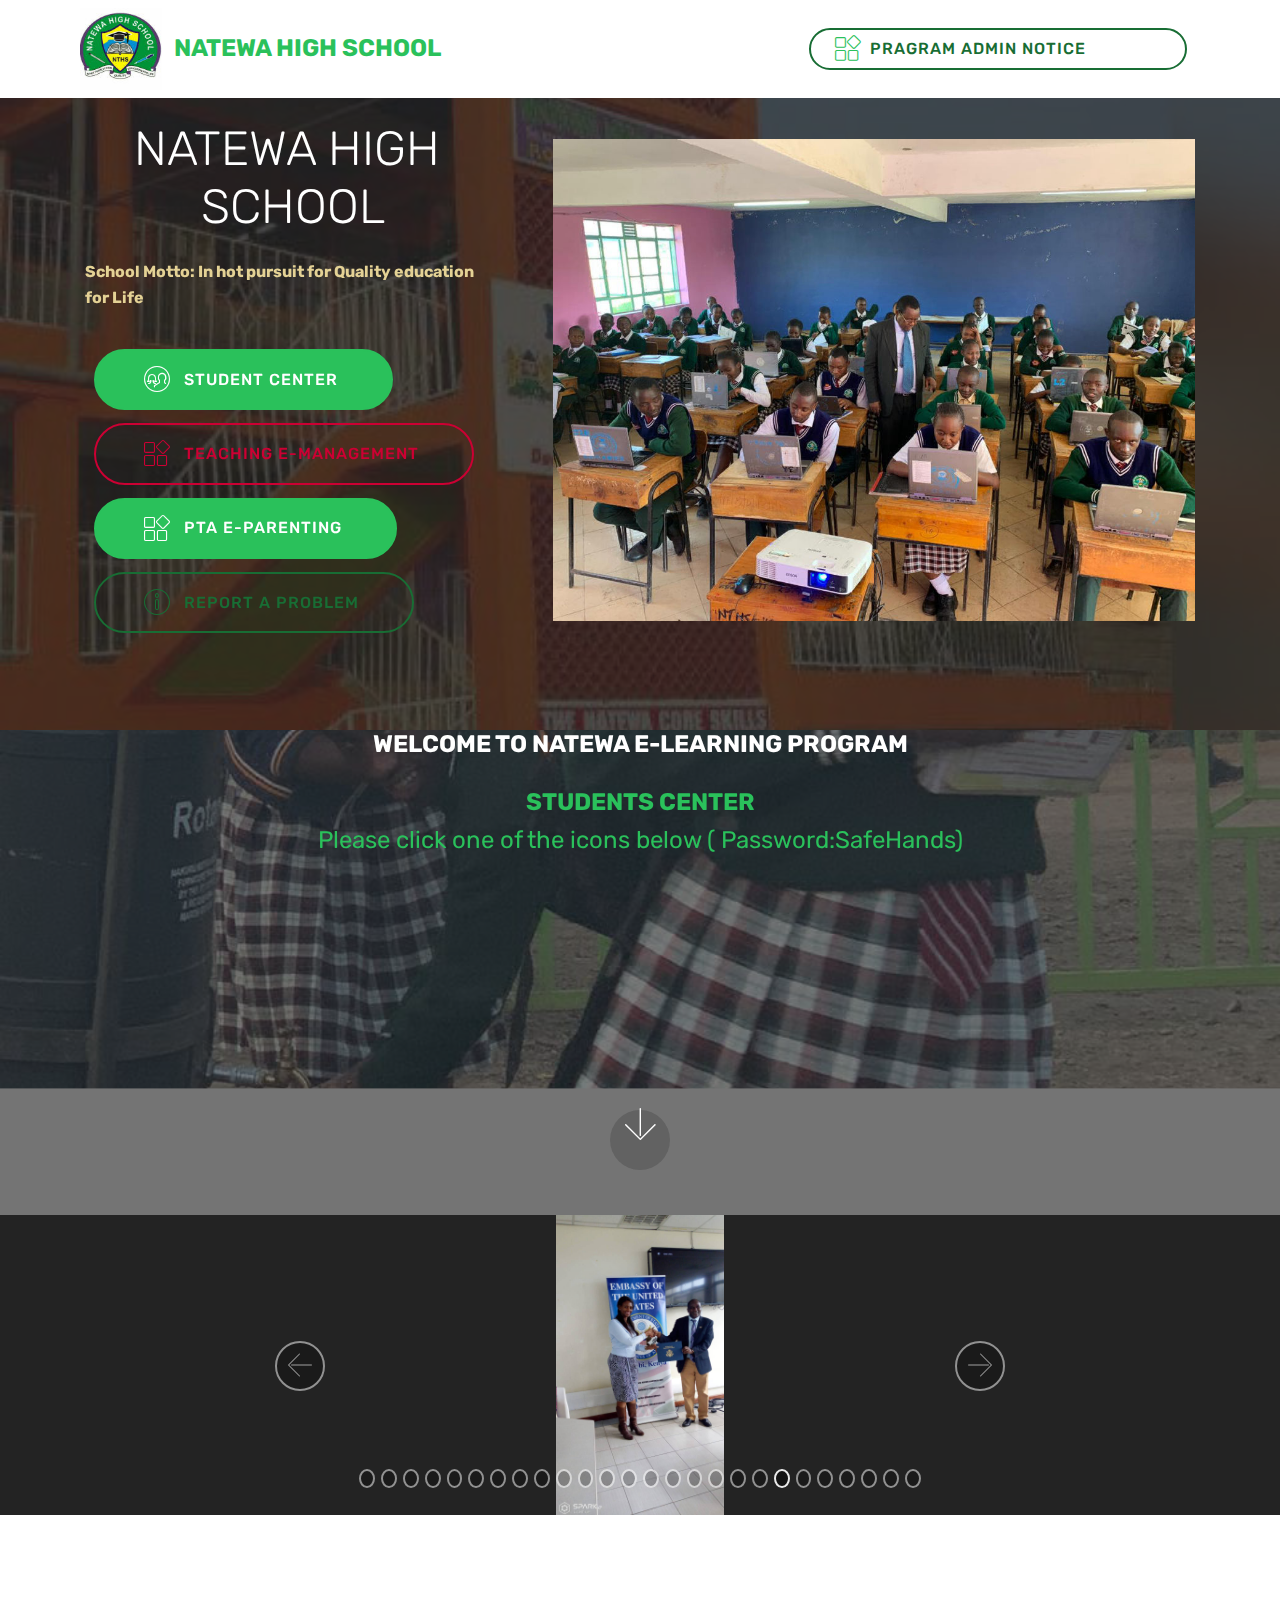
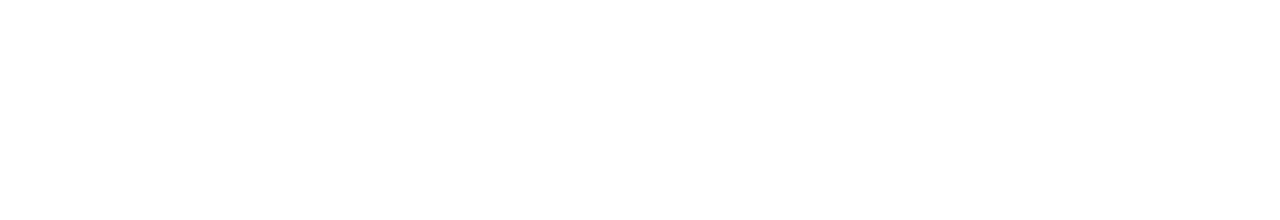
<file: index.html>
<!DOCTYPE html>
<html  >
<head>
  <!-- Site made with Mobirise Website Builder v4.12.3, https://mobirise.com -->
  <meta charset="UTF-8">
  <meta http-equiv="X-UA-Compatible" content="IE=edge">
  <meta name="generator" content="Mobirise v4.12.3, mobirise.com">
  <meta name="twitter:card" content="summary_large_image"/>
  <meta name="twitter:image:src" content="assets/images/index-meta.jpg">
  <meta property="og:image" content="assets/images/index-meta.jpg">
  <meta name="twitter:title" content="NATEWA HIGH SCHOOL">
  <meta name="viewport" content="width=device-width, initial-scale=1, minimum-scale=1">
  <link rel="shortcut icon" href="assets/images/img-20200526-wa0007-122x122.jpg" type="image/x-icon">
  <meta name="description" content="Welcome to NATEWA HIGH, Students improvment center">
  
  
  <title>NATEWA HIGH SCHOOL</title>
  <link rel="stylesheet" href="assets/web/assets/mobirise-icons/mobirise-icons.css">
  <link rel="stylesheet" href="assets/bootstrap/css/bootstrap.min.css">
  <link rel="stylesheet" href="assets/bootstrap/css/bootstrap-grid.min.css">
  <link rel="stylesheet" href="assets/bootstrap/css/bootstrap-reboot.min.css">
  <link rel="stylesheet" href="assets/socicon/css/styles.css">
  <link rel="stylesheet" href="assets/animatecss/animate.min.css">
  <link rel="stylesheet" href="assets/tether/tether.min.css">
  <link rel="stylesheet" href="assets/dropdown/css/style.css">
  <link rel="stylesheet" href="assets/theme/css/style.css">
  <link rel="preload" as="style" href="assets/mobirise/css/mbr-additional.css"><link rel="stylesheet" href="assets/mobirise/css/mbr-additional.css" type="text/css">
  
  
  
</head>
<body>
  <section class="menu cid-rVvcHYkoHn" once="menu" id="menu1-3">

    

    <nav class="navbar navbar-expand beta-menu navbar-dropdown align-items-center navbar-fixed-top navbar-toggleable-sm">
        <button class="navbar-toggler navbar-toggler-right" type="button" data-toggle="collapse" data-target="#navbarSupportedContent" aria-controls="navbarSupportedContent" aria-expanded="false" aria-label="Toggle navigation">
            <div class="hamburger">
                <span></span>
                <span></span>
                <span></span>
                <span></span>
            </div>
        </button>
        <div class="menu-logo">
            <div class="navbar-brand">
                <span class="navbar-logo">
                    <a href="index.html">
                         <img src="assets/images/img-20200526-wa0007-122x122.jpg" alt="Mobirise" title="" style="height: 5.1rem;">
                    </a>
                </span>
                <span class="navbar-caption-wrap"><a class="navbar-caption text-primary display-5" href="index.html">NATEWA HIGH SCHOOL &nbsp; &nbsp; &nbsp;</a></span>
            </div>
        </div>
        <div class="collapse navbar-collapse" id="navbarSupportedContent">
            
            <div class="navbar-buttons mbr-section-btn"><a class="btn btn-sm btn-primary-outline display-4" href="https://docs.google.com/forms/d/e/1FAIpQLSebRDBJxUj8Az7uDOze6XsF5uuQ9pRxq4fRDcpl5rHbiLcGzA/viewform"><span class="mbri-extension mbr-iconfont mbr-iconfont-btn" style="color: rgb(42, 193, 91);"></span>PRAGRAM ADMIN NOTICE &nbsp; &nbsp; &nbsp; &nbsp; &nbsp; &nbsp; &nbsp;&nbsp;</a></div>
        </div>
    </nav>
</section>

<section class="engine"><a href="https://mobirise.info/c">free website builder</a></section><section class="header3 cid-rZQEAqitOz mbr-parallax-background" id="header3-2x">

    

    <div class="mbr-overlay" style="opacity: 0.8; background-color: rgb(35, 35, 35);">
    </div>

    <div class="container">
        <div class="media-container-row">
            <div class="mbr-figure" style="width: 165%;">
                <img src="assets/images/img-20200526-wa0008-1042x782.jpg" alt="Mobirise" title="">
            </div>

            <div class="media-content">
                <h1 class="mbr-section-title mbr-white pb-3 mbr-fonts-style display-2">NATEWA HIGH &nbsp;SCHOOL</h1>
                
                <div class="mbr-section-text mbr-white pb-3 ">
                    <p class="mbr-text mbr-fonts-style display-7"><strong>School Motto: In hot pursuit for Quality education for Life&nbsp;</strong><br></p>
                </div>
                <div class="mbr-section-btn"><a class="btn btn-md btn-primary display-4" href="https://somohub.github.io/LOGS/page1.html"><span class="mbri-users mbr-iconfont mbr-iconfont-btn"></span>STUDENT CENTER&nbsp;</a> <a class="btn btn-md btn-secondary-outline display-4" href="https://somohub.github.io/LOGS/page3.html"><span class="mbri-extension mbr-iconfont mbr-iconfont-btn"></span>TEACHING E-MANAGEMENT&nbsp;</a> <a class="btn btn-md btn-primary display-4" href="https://somohub.github.io/LOGS/page2.html"><span class="mbri-extension mbr-iconfont mbr-iconfont-btn"></span>PTA E-PARENTING&nbsp;</a>  <a class="btn btn-md btn-primary-outline display-4" href="https://wa.me/+254788829523"><span class="mbri-info mbr-iconfont mbr-iconfont-btn"></span>REPORT A PROBLEM&nbsp;</a></div>
            </div>
        </div>
    </div>

</section>

<section class="header12 cid-s09Kz15puY mbr-parallax-background" id="header12-2z">

    

    <div class="mbr-overlay" style="opacity: 0.6; background-color: rgb(35, 35, 35);">
    </div>

    <div class="container  ">
            <div class="media-container">
                <div class="col-md-12 align-center">
                    <h1 class="mbr-section-title pb-3 mbr-white mbr-bold mbr-fonts-style display-5">WELCOME TO NATEWA E-LEARNING PROGRAM</h1>
                    <p class="mbr-text pb-3 mbr-white mbr-fonts-style display-5"><strong>STUDENTS CENTER </strong><br>Please click one of the icons below ( Password:SafeHands)</p>
                    <div class="mbr-section-btn align-center py-2"><a class="btn btn-md btn-secondary display-4" href="page19.html"><span class="mbri-protect mbr-iconfont mbr-iconfont-btn"></span>NOTICE BOARD</a></div>

                    <div class="icons-media-container mbr-white">
                        <div class="card col-12 col-md-6">
                            <div class="icon-block">
                            <a href="https://somohub.github.io/LOGS/page3.html">
                                <span class="mbr-iconfont mbri-layers"></span>
                            </a>
                            </div>
                            <h5 class="mbr-fonts-style display-5">TPAD PROGRAM&nbsp;</h5>
                        </div>

                        <div class="card col-12 col-md-6">
                            <div class="icon-block">
                                <a href="assets/files/SPAD-TableofContents.pptx">
                                    <span class="mbr-iconfont mbri-devices"></span>
                                </a>
                            </div>
                            <h5 class="mbr-fonts-style display-5">SPAD PROGRAM</h5>
                        </div>

                        

                        
                    </div>
                </div>
            </div>
    </div>

    <div class="mbr-arrow hidden-sm-down" aria-hidden="true">
        <a href="#next">
            <i class="mbri-down mbr-iconfont"></i>
        </a>
    </div>
</section>

<section class="carousel slide cid-rXb1BxVOmM" data-interval="false" id="slider2-1q">

    
    <div class="container content-slider">
        <div class="content-slider-wrap">
            <div><div class="mbr-slider slide carousel" data-keyboard="false" data-ride="carousel" data-interval="4000" data-pause="true"><ol class="carousel-indicators"><li data-app-prevent-settings="" data-target="#slider2-1q" data-slide-to="0"></li><li data-app-prevent-settings="" data-target="#slider2-1q" data-slide-to="1"></li><li data-app-prevent-settings="" data-target="#slider2-1q" data-slide-to="2"></li><li data-app-prevent-settings="" data-target="#slider2-1q" data-slide-to="3"></li><li data-app-prevent-settings="" data-target="#slider2-1q" data-slide-to="4"></li><li data-app-prevent-settings="" data-target="#slider2-1q" data-slide-to="5"></li><li data-app-prevent-settings="" data-target="#slider2-1q" data-slide-to="6"></li><li data-app-prevent-settings="" data-target="#slider2-1q" data-slide-to="7"></li><li data-app-prevent-settings="" data-target="#slider2-1q" data-slide-to="8"></li><li data-app-prevent-settings="" data-target="#slider2-1q" data-slide-to="9"></li><li data-app-prevent-settings="" data-target="#slider2-1q" data-slide-to="10"></li><li data-app-prevent-settings="" data-target="#slider2-1q" data-slide-to="11"></li><li data-app-prevent-settings="" data-target="#slider2-1q" data-slide-to="12"></li><li data-app-prevent-settings="" data-target="#slider2-1q" data-slide-to="13"></li><li data-app-prevent-settings="" data-target="#slider2-1q" data-slide-to="14"></li><li data-app-prevent-settings="" data-target="#slider2-1q" data-slide-to="15"></li><li data-app-prevent-settings="" data-target="#slider2-1q" data-slide-to="16"></li><li data-app-prevent-settings="" data-target="#slider2-1q" data-slide-to="17"></li><li data-app-prevent-settings="" data-target="#slider2-1q" data-slide-to="18"></li><li data-app-prevent-settings="" data-target="#slider2-1q" class=" active" data-slide-to="19"></li><li data-app-prevent-settings="" data-target="#slider2-1q" data-slide-to="20"></li><li data-app-prevent-settings="" data-target="#slider2-1q" data-slide-to="21"></li><li data-app-prevent-settings="" data-target="#slider2-1q" data-slide-to="22"></li><li data-app-prevent-settings="" data-target="#slider2-1q" data-slide-to="23"></li><li data-app-prevent-settings="" data-target="#slider2-1q" data-slide-to="24"></li><li data-app-prevent-settings="" data-target="#slider2-1q" data-slide-to="25"></li></ol><div class="carousel-inner" role="listbox"><div class="carousel-item slider-fullscreen-image" data-bg-video-slide="false" style="background-image: url(assets/images/img-20200526-wa0004-960x1280.jpg);"><div class="container container-slide"><div class="image_wrapper"><img src="assets/images/img-20200526-wa0004-960x1280.jpg" alt="" title=""><div class="carousel-caption justify-content-center"><div class="col-10 align-center"></div></div></div></div></div><div class="carousel-item slider-fullscreen-image" data-bg-video-slide="false" style="background-image: url(assets/images/img-20200526-wa0006-618x618.jpg);"><div class="container container-slide"><div class="image_wrapper"><img src="assets/images/img-20200526-wa0006-618x618.jpg" alt="" title=""><div class="carousel-caption justify-content-center"><div class="col-10 align-center"></div></div></div></div></div><div class="carousel-item slider-fullscreen-image" data-bg-video-slide="false" style="background-image: url(assets/images/img-20200526-wa0007-632x631.jpg);"><div class="container container-slide"><div class="image_wrapper"><img src="assets/images/img-20200526-wa0007-632x631.jpg" alt="" title=""><div class="carousel-caption justify-content-center"><div class="col-10 align-center"></div></div></div></div></div><div class="carousel-item slider-fullscreen-image" data-bg-video-slide="false" style="background-image: url(assets/images/img-20200526-wa0010-596x842.jpg);"><div class="container container-slide"><div class="image_wrapper"><img src="assets/images/img-20200526-wa0010-596x842.jpg" alt="" title=""><div class="carousel-caption justify-content-center"><div class="col-10 align-center"></div></div></div></div></div><div class="carousel-item slider-fullscreen-image" data-bg-video-slide="false" style="background-image: url(assets/images/img-20200526-wa0009-1280x960.jpg);"><div class="container container-slide"><div class="image_wrapper"><img src="assets/images/img-20200526-wa0009-1280x960.jpg" alt="" title=""><div class="carousel-caption justify-content-center"><div class="col-10 align-center"></div></div></div></div></div><div class="carousel-item slider-fullscreen-image" data-bg-video-slide="false" style="background-image: url(assets/images/img-20200526-wa0012-1280x960.jpg);"><div class="container container-slide"><div class="image_wrapper"><img src="assets/images/img-20200526-wa0012-1280x960.jpg" alt="" title=""><div class="carousel-caption justify-content-center"><div class="col-10 align-center"></div></div></div></div></div><div class="carousel-item slider-fullscreen-image" data-bg-video-slide="false" style="background-image: url(assets/images/img-20200526-wa0013-960x1280.jpg);"><div class="container container-slide"><div class="image_wrapper"><img src="assets/images/img-20200526-wa0013-960x1280.jpg" alt="" title=""><div class="carousel-caption justify-content-center"><div class="col-10 align-center"></div></div></div></div></div><div class="carousel-item slider-fullscreen-image" data-bg-video-slide="false" style="background-image: url(assets/images/img-20200526-wa0014-1024x768.jpg);"><div class="container container-slide"><div class="image_wrapper"><img src="assets/images/img-20200526-wa0014-1024x768.jpg" alt="" title=""><div class="carousel-caption justify-content-center"><div class="col-10 align-center"></div></div></div></div></div><div class="carousel-item slider-fullscreen-image" data-bg-video-slide="false" style="background-image: url(assets/images/img-20200526-wa0000-1171x827.jpg);"><div class="container container-slide"><div class="image_wrapper"><img src="assets/images/img-20200526-wa0000-1171x827.jpg" alt="" title=""><div class="carousel-caption justify-content-center"><div class="col-10 align-center"></div></div></div></div></div><div class="carousel-item slider-fullscreen-image" data-bg-video-slide="false" style="background-image: url(assets/images/img-20200526-wa0001-1280x960.jpg);"><div class="container container-slide"><div class="image_wrapper"><img src="assets/images/img-20200526-wa0001-1280x960.jpg" alt="" title=""><div class="carousel-caption justify-content-center"><div class="col-10 align-center"></div></div></div></div></div><div class="carousel-item slider-fullscreen-image" data-bg-video-slide="false" style="background-image: url(assets/images/img-20200526-wa0003-1280x720.jpg);"><div class="container container-slide"><div class="image_wrapper"><img src="assets/images/img-20200526-wa0003-1280x720.jpg" alt="" title=""><div class="carousel-caption justify-content-center"><div class="col-10 align-center"></div></div></div></div></div><div class="carousel-item slider-fullscreen-image" data-bg-video-slide="false" style="background-image: url(assets/images/img-20200526-wa0004-1-960x1280.jpg);"><div class="container container-slide"><div class="image_wrapper"><img src="assets/images/img-20200526-wa0004-1-960x1280.jpg" alt="" title=""><div class="carousel-caption justify-content-center"><div class="col-10 align-center"></div></div></div></div></div><div class="carousel-item slider-fullscreen-image" data-bg-video-slide="false" style="background-image: url(assets/images/img-20200526-wa0005-1280x960.jpg);"><div class="container container-slide"><div class="image_wrapper"><img src="assets/images/img-20200526-wa0005-1280x960.jpg" alt="" title=""><div class="carousel-caption justify-content-center"><div class="col-10 align-center"></div></div></div></div></div><div class="carousel-item slider-fullscreen-image" data-bg-video-slide="false" style="background-image: url(assets/images/img-20200526-wa0006-960x785.jpg);"><div class="container container-slide"><div class="image_wrapper"><img src="assets/images/img-20200526-wa0006-960x785.jpg" alt="" title=""><div class="carousel-caption justify-content-center"><div class="col-10 align-center"></div></div></div></div></div><div class="carousel-item slider-fullscreen-image" data-bg-video-slide="false" style="background-image: url(assets/images/img-20200526-wa0007-954x964.jpg);"><div class="container container-slide"><div class="image_wrapper"><img src="assets/images/img-20200526-wa0007-954x964.jpg" alt="" title=""><div class="carousel-caption justify-content-center"><div class="col-10 align-center"></div></div></div></div></div><div class="carousel-item slider-fullscreen-image" data-bg-video-slide="false" style="background-image: url(assets/images/img-20200526-wa0008-1280x960.jpg);"><div class="container container-slide"><div class="image_wrapper"><img src="assets/images/img-20200526-wa0008-1280x960.jpg" alt="" title=""><div class="carousel-caption justify-content-center"><div class="col-10 align-center"></div></div></div></div></div><div class="carousel-item slider-fullscreen-image" data-bg-video-slide="false" style="background-image: url(assets/images/img-20200526-wa0009-960x720.jpg);"><div class="container container-slide"><div class="image_wrapper"><img src="assets/images/img-20200526-wa0009-960x720.jpg" alt="" title=""><div class="carousel-caption justify-content-center"><div class="col-10 align-center"></div></div></div></div></div><div class="carousel-item slider-fullscreen-image" data-bg-video-slide="false" style="background-image: url(assets/images/img-20200526-wa0010-1280x960.jpg);"><div class="container container-slide"><div class="image_wrapper"><img src="assets/images/img-20200526-wa0010-1280x960.jpg" alt="" title=""><div class="carousel-caption justify-content-center"><div class="col-10 align-center"></div></div></div></div></div><div class="carousel-item slider-fullscreen-image" data-bg-video-slide="false" style="background-image: url(assets/images/img-20200526-wa0011-1280x960.jpg);"><div class="container container-slide"><div class="image_wrapper"><img src="assets/images/img-20200526-wa0011-1280x960.jpg" alt="" title=""><div class="carousel-caption justify-content-center"><div class="col-10 align-center"></div></div></div></div></div><div class="carousel-item slider-fullscreen-image active" data-bg-video-slide="false" style="background-image: url(assets/images/img-20200615-wa0000-720x1280.jpg);"><div class="container container-slide"><div class="image_wrapper"><img src="assets/images/img-20200615-wa0000-720x1280.jpg" alt="" title=""><div class="carousel-caption justify-content-center"><div class="col-10 align-center"></div></div></div></div></div><div class="carousel-item slider-fullscreen-image" data-bg-video-slide="false" style="background-image: url(assets/images/img-20200615-wa0001-720x1280.jpg);"><div class="container container-slide"><div class="image_wrapper"><img src="assets/images/img-20200615-wa0001-720x1280.jpg" alt="" title=""><div class="carousel-caption justify-content-center"><div class="col-10 align-center"></div></div></div></div></div><div class="carousel-item slider-fullscreen-image" data-bg-video-slide="false" style="background-image: url(assets/images/img-20200615-wa0004-1280x960.jpg);"><div class="container container-slide"><div class="image_wrapper"><img src="assets/images/img-20200615-wa0004-1280x960.jpg" alt="" title=""><div class="carousel-caption justify-content-center"><div class="col-10 align-center"></div></div></div></div></div><div class="carousel-item slider-fullscreen-image" data-bg-video-slide="false" style="background-image: url(assets/images/img-20200615-wa0005-960x1280.jpg);"><div class="container container-slide"><div class="image_wrapper"><img src="assets/images/img-20200615-wa0005-960x1280.jpg" alt="" title=""><div class="carousel-caption justify-content-center"><div class="col-10 align-center"></div></div></div></div></div><div class="carousel-item slider-fullscreen-image" data-bg-video-slide="false" style="background-image: url(assets/images/img-20200615-wa0007-1280x960.jpg);"><div class="container container-slide"><div class="image_wrapper"><img src="assets/images/img-20200615-wa0007-1280x960.jpg" alt="" title=""><div class="carousel-caption justify-content-center"><div class="col-10 align-center"></div></div></div></div></div><div class="carousel-item slider-fullscreen-image" data-bg-video-slide="false" style="background-image: url(assets/images/img-20200615-wa0006-960x1280.jpg);"><div class="container container-slide"><div class="image_wrapper"><img src="assets/images/img-20200615-wa0006-960x1280.jpg" alt="" title=""><div class="carousel-caption justify-content-center"><div class="col-10 align-center"></div></div></div></div></div><div class="carousel-item slider-fullscreen-image" data-bg-video-slide="false" style="background-image: url(assets/images/img-20200615-wa0008-960x1280.jpg);"><div class="container container-slide"><div class="image_wrapper"><img src="assets/images/img-20200615-wa0008-960x1280.jpg" alt="" title=""><div class="carousel-caption justify-content-center"><div class="col-10 align-center"></div></div></div></div></div></div><a data-app-prevent-settings="" class="carousel-control carousel-control-prev" role="button" data-slide="prev" href="#slider2-1q"><span aria-hidden="true" class="mbri-left mbr-iconfont"></span><span class="sr-only">Previous</span></a><a data-app-prevent-settings="" class="carousel-control carousel-control-next" role="button" data-slide="next" href="#slider2-1q"><span aria-hidden="true" class="mbri-right mbr-iconfont"></span><span class="sr-only">Next</span></a></div></div> 
        </div>
    </div>
</section>

<section class="footer3 cid-s05O7qUIMQ mbr-reveal" id="footer3-2y">

    

    

    <div class="container">
        <div class="media-container-row content">
            <div class="col-md-2 col-sm-4">
                <div class="mb-3 img-logo">
                    <a href="index.html">
                         <img src="assets/images/img-20200526-wa0002-192x80.jpg" alt="Mobirise" title="">
                    </a>
                </div>
                <p class="mbr-fonts-style foot-logo display-7">DESIGNED BY AUTONET LTD<br><a href="tel:+254722761872">+254722761872</a></p>
            </div>
            <div class="col-md-3 col-sm-4">
                <p class="mb-4 mbr-fonts-style foot-title display-7"></p>
                <p class="mbr-text mbr-links-column mbr-fonts-style display-7"></p>
            </div>
            <div class="col-md-3 col-sm-4">
                <p class="mb-4 mbr-fonts-style foot-title display-7">Our Services&nbsp;</p>
                <p class="mbr-text mbr-fonts-style mbr-links-column display-7">E-Learning design<br>Schools Web design&nbsp;<br>Learning materials&nbsp;<br>LOGOS<br>IT SERVICES</p>
            </div>
            <div class="col-md-4 col-sm-12">
                <p class="mb-4 mbr-fonts-style foot-title display-7">Let us Hear from you</p>
                <p class="mbr-text form-text mbr-fonts-style display-7"></p><p>&nbsp; &nbsp;&nbsp;&nbsp; &nbsp;Contact us Today<br></p><p></p>
                

            </div>
        </div>
        <div class="footer-lower">
            <div class="media-container-row">
                <div class="col-sm-12">
                    <hr>
                </div>
            </div>
            <div class="media-container-row">
                <div class="col-sm-6 copyright">
                    <p class="mbr-text mbr-fonts-style display-7">
                        © Copyright 2020 AUTONET LTD - All Rights Reserved
                    </p>
                </div>
                <div class="col-md-6">
                    
                </div>
            </div>
        </div>
    </div>
</section>


  <script src="assets/web/assets/jquery/jquery.min.js"></script>
  <script src="assets/popper/popper.min.js"></script>
  <script src="assets/bootstrap/js/bootstrap.min.js"></script>
  <script src="assets/smoothscroll/smooth-scroll.js"></script>
  <script src="assets/parallax/jarallax.min.js"></script>
  <script src="assets/viewportchecker/jquery.viewportchecker.js"></script>
  <script src="assets/vimeoplayer/jquery.mb.vimeo_player.js"></script>
  <script src="assets/ytplayer/jquery.mb.ytplayer.min.js"></script>
  <script src="assets/tether/tether.min.js"></script>
  <script src="assets/bootstrapcarouselswipe/bootstrap-carousel-swipe.js"></script>
  <script src="assets/dropdown/js/nav-dropdown.js"></script>
  <script src="assets/dropdown/js/navbar-dropdown.js"></script>
  <script src="assets/touchswipe/jquery.touch-swipe.min.js"></script>
  <script src="assets/theme/js/script.js"></script>
  <script src="assets/slidervideo/script.js"></script>
  <script src="assets/formoid/formoid.min.js"></script>
  
  
 <div id="scrollToTop" class="scrollToTop mbr-arrow-up"><a style="text-align: center;"><i class="mbr-arrow-up-icon mbr-arrow-up-icon-cm cm-icon cm-icon-smallarrow-up"></i></a></div>
    <input name="animation" type="hidden">
  </body>
</html>
</file>
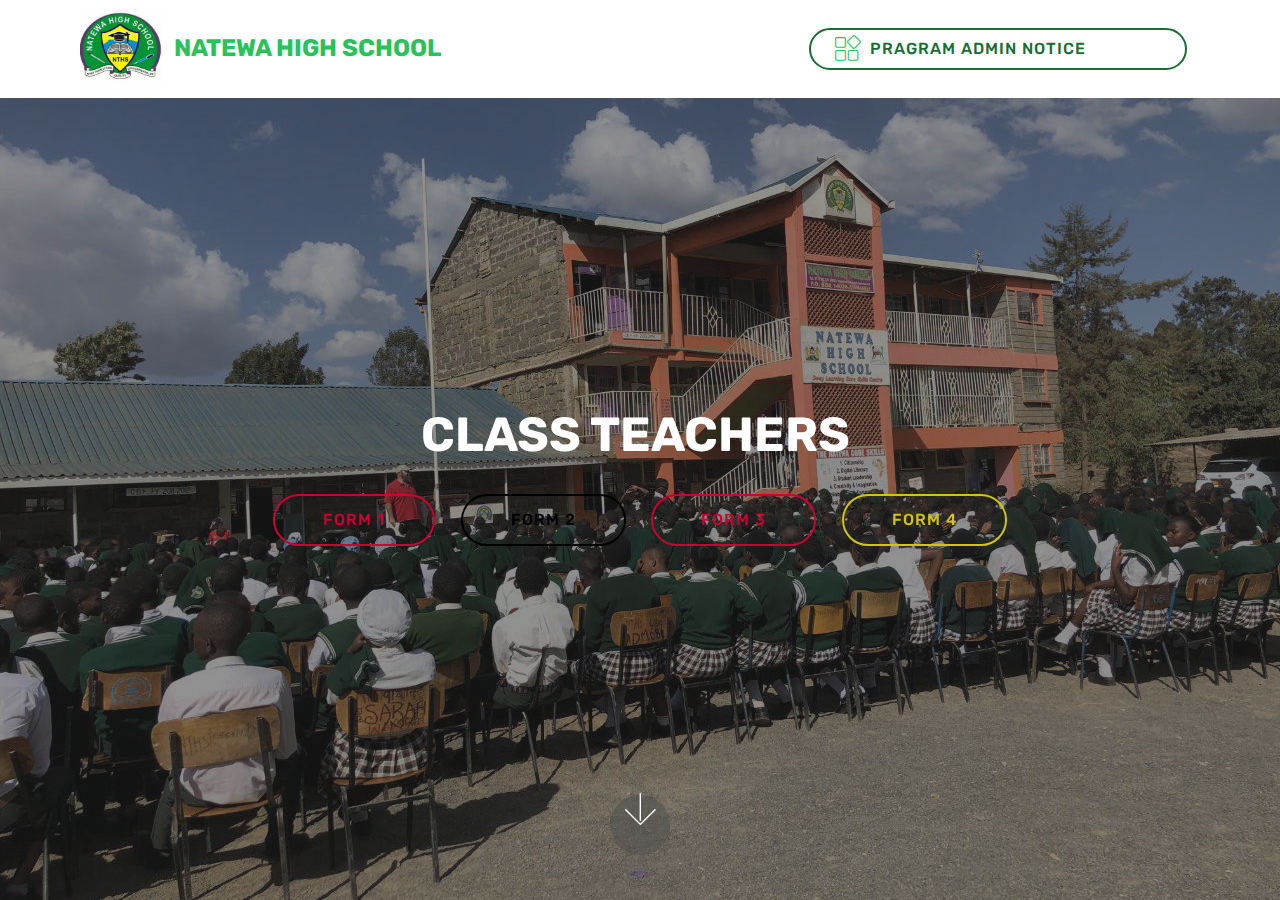
<file: page10.html>
<!DOCTYPE html>
<html  >
<head>
  <!-- Site made with Mobirise Website Builder v4.12.3, https://mobirise.com -->
  <meta charset="UTF-8">
  <meta http-equiv="X-UA-Compatible" content="IE=edge">
  <meta name="generator" content="Mobirise v4.12.3, mobirise.com">
  <meta name="viewport" content="width=device-width, initial-scale=1, minimum-scale=1">
  <link rel="shortcut icon" href="assets/images/img-20200526-wa0007-122x122.jpg" type="image/x-icon">
  <meta name="description" content="Web Site Creator Description">
  
  
  <title>Page 10</title>
  <link rel="stylesheet" href="assets/web/assets/mobirise-icons/mobirise-icons.css">
  <link rel="stylesheet" href="assets/bootstrap/css/bootstrap.min.css">
  <link rel="stylesheet" href="assets/bootstrap/css/bootstrap-grid.min.css">
  <link rel="stylesheet" href="assets/bootstrap/css/bootstrap-reboot.min.css">
  <link rel="stylesheet" href="assets/tether/tether.min.css">
  <link rel="stylesheet" href="assets/animatecss/animate.min.css">
  <link rel="stylesheet" href="assets/dropdown/css/style.css">
  <link rel="stylesheet" href="assets/theme/css/style.css">
  <link rel="preload" as="style" href="assets/mobirise/css/mbr-additional.css"><link rel="stylesheet" href="assets/mobirise/css/mbr-additional.css" type="text/css">
  
  
  
</head>
<body>
  <section class="menu cid-rVvcHYkoHn" once="menu" id="menu1-1s">

    

    <nav class="navbar navbar-expand beta-menu navbar-dropdown align-items-center navbar-fixed-top navbar-toggleable-sm">
        <button class="navbar-toggler navbar-toggler-right" type="button" data-toggle="collapse" data-target="#navbarSupportedContent" aria-controls="navbarSupportedContent" aria-expanded="false" aria-label="Toggle navigation">
            <div class="hamburger">
                <span></span>
                <span></span>
                <span></span>
                <span></span>
            </div>
        </button>
        <div class="menu-logo">
            <div class="navbar-brand">
                <span class="navbar-logo">
                    <a href="index.html">
                         <img src="assets/images/img-20200526-wa0007-122x122.jpg" alt="Mobirise" title="" style="height: 5.1rem;">
                    </a>
                </span>
                <span class="navbar-caption-wrap"><a class="navbar-caption text-primary display-5" href="index.html">NATEWA HIGH SCHOOL &nbsp; &nbsp; &nbsp;</a></span>
            </div>
        </div>
        <div class="collapse navbar-collapse" id="navbarSupportedContent">
            
            <div class="navbar-buttons mbr-section-btn"><a class="btn btn-sm btn-primary-outline display-4" href="https://docs.google.com/forms/d/e/1FAIpQLSebRDBJxUj8Az7uDOze6XsF5uuQ9pRxq4fRDcpl5rHbiLcGzA/viewform"><span class="mbri-extension mbr-iconfont mbr-iconfont-btn" style="color: rgb(42, 193, 91);"></span>PRAGRAM ADMIN NOTICE &nbsp; &nbsp; &nbsp; &nbsp; &nbsp; &nbsp; &nbsp;&nbsp;</a></div>
        </div>
    </nav>
</section>

<section class="engine"><a href="https://mobirise.info/x">free css templates</a></section><section class="cid-rXb92UTJIN mbr-fullscreen mbr-parallax-background" id="header2-1u">

    

    <div class="mbr-overlay" style="opacity: 0.5; background-color: rgb(35, 35, 35);"></div>

    <div class="container align-center">
        <div class="row justify-content-md-center">
            <div class="mbr-white col-md-10">
                <h1 class="mbr-section-title mbr-bold pb-3 mbr-fonts-style display-2"><br>CLASS TEACHERS&nbsp;</h1>
                
                
                <div class="mbr-section-btn"><a class="btn btn-md btn-secondary-outline display-4" href="page10.html">FORM 1</a> <a class="btn btn-md btn-black-outline display-4" href="page10.html">FORM 2</a> <a class="btn btn-md btn-secondary-outline display-4" href="page10.html">FORM 3</a> <a class="btn btn-md btn-success-outline display-4" href="page10.html">FORM 4</a></div>
            </div>
        </div>
    </div>
    <div class="mbr-arrow hidden-sm-down" aria-hidden="true">
        <a href="#next">
            <i class="mbri-down mbr-iconfont"></i>
        </a>
    </div>
</section>


  <script src="assets/web/assets/jquery/jquery.min.js"></script>
  <script src="assets/popper/popper.min.js"></script>
  <script src="assets/bootstrap/js/bootstrap.min.js"></script>
  <script src="assets/tether/tether.min.js"></script>
  <script src="assets/smoothscroll/smooth-scroll.js"></script>
  <script src="assets/viewportchecker/jquery.viewportchecker.js"></script>
  <script src="assets/dropdown/js/nav-dropdown.js"></script>
  <script src="assets/dropdown/js/navbar-dropdown.js"></script>
  <script src="assets/touchswipe/jquery.touch-swipe.min.js"></script>
  <script src="assets/parallax/jarallax.min.js"></script>
  <script src="assets/theme/js/script.js"></script>
  
  
 <div id="scrollToTop" class="scrollToTop mbr-arrow-up"><a style="text-align: center;"><i class="mbr-arrow-up-icon mbr-arrow-up-icon-cm cm-icon cm-icon-smallarrow-up"></i></a></div>
    <input name="animation" type="hidden">
  </body>
</html>
</file>
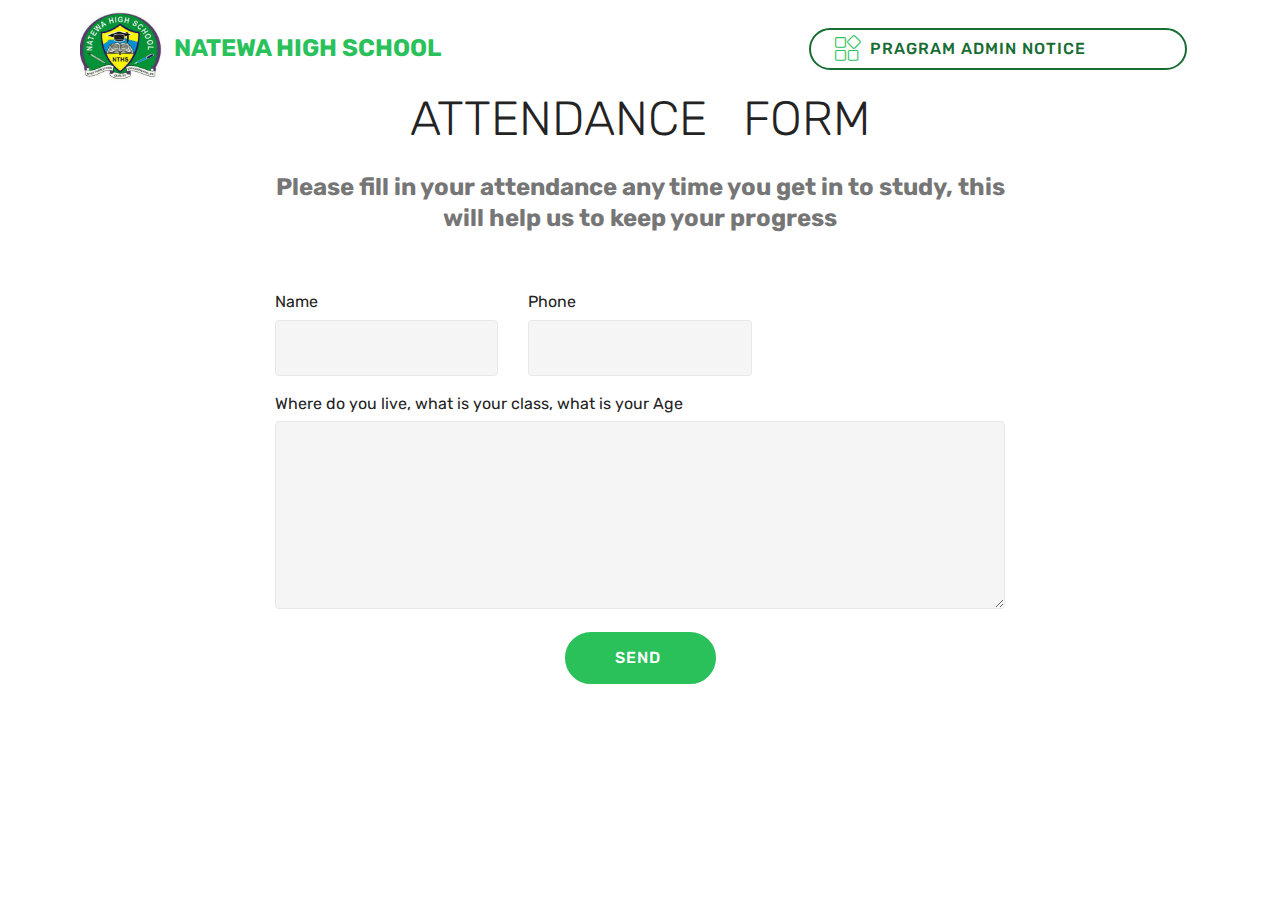
<file: page12.html>
<!DOCTYPE html>
<html  >
<head>
  <!-- Site made with Mobirise Website Builder v4.12.3, https://mobirise.com -->
  <meta charset="UTF-8">
  <meta http-equiv="X-UA-Compatible" content="IE=edge">
  <meta name="generator" content="Mobirise v4.12.3, mobirise.com">
  <meta name="viewport" content="width=device-width, initial-scale=1, minimum-scale=1">
  <link rel="shortcut icon" href="assets/images/img-20200526-wa0007-122x122.jpg" type="image/x-icon">
  <meta name="description" content="Web Builder Description">
  
  
  <title>Page 12</title>
  <link rel="stylesheet" href="assets/web/assets/mobirise-icons/mobirise-icons.css">
  <link rel="stylesheet" href="assets/bootstrap/css/bootstrap.min.css">
  <link rel="stylesheet" href="assets/bootstrap/css/bootstrap-grid.min.css">
  <link rel="stylesheet" href="assets/bootstrap/css/bootstrap-reboot.min.css">
  <link rel="stylesheet" href="assets/animatecss/animate.min.css">
  <link rel="stylesheet" href="assets/tether/tether.min.css">
  <link rel="stylesheet" href="assets/dropdown/css/style.css">
  <link rel="stylesheet" href="assets/theme/css/style.css">
  <link rel="preload" as="style" href="assets/mobirise/css/mbr-additional.css"><link rel="stylesheet" href="assets/mobirise/css/mbr-additional.css" type="text/css">
  
  
  
</head>
<body>
  <section class="menu cid-rVvcHYkoHn" once="menu" id="menu1-1y">

    

    <nav class="navbar navbar-expand beta-menu navbar-dropdown align-items-center navbar-fixed-top navbar-toggleable-sm">
        <button class="navbar-toggler navbar-toggler-right" type="button" data-toggle="collapse" data-target="#navbarSupportedContent" aria-controls="navbarSupportedContent" aria-expanded="false" aria-label="Toggle navigation">
            <div class="hamburger">
                <span></span>
                <span></span>
                <span></span>
                <span></span>
            </div>
        </button>
        <div class="menu-logo">
            <div class="navbar-brand">
                <span class="navbar-logo">
                    <a href="index.html">
                         <img src="assets/images/img-20200526-wa0007-122x122.jpg" alt="Mobirise" title="" style="height: 5.1rem;">
                    </a>
                </span>
                <span class="navbar-caption-wrap"><a class="navbar-caption text-primary display-5" href="index.html">NATEWA HIGH SCHOOL &nbsp; &nbsp; &nbsp;</a></span>
            </div>
        </div>
        <div class="collapse navbar-collapse" id="navbarSupportedContent">
            
            <div class="navbar-buttons mbr-section-btn"><a class="btn btn-sm btn-primary-outline display-4" href="https://docs.google.com/forms/d/e/1FAIpQLSebRDBJxUj8Az7uDOze6XsF5uuQ9pRxq4fRDcpl5rHbiLcGzA/viewform"><span class="mbri-extension mbr-iconfont mbr-iconfont-btn" style="color: rgb(42, 193, 91);"></span>PRAGRAM ADMIN NOTICE &nbsp; &nbsp; &nbsp; &nbsp; &nbsp; &nbsp; &nbsp;&nbsp;</a></div>
        </div>
    </nav>
</section>

<section class="engine"><a href="https://mobirise.info/k">develop your own website</a></section><section class="mbr-section form1 cid-rXbkFWOcVx" id="form1-20">

    

    
    <div class="container">
        <div class="row justify-content-center">
            <div class="title col-12 col-lg-8">
                <h2 class="mbr-section-title align-center pb-3 mbr-fonts-style display-2">ATTENDANCE &nbsp; FORM
                </h2>
                <h3 class="mbr-section-subtitle align-center mbr-light pb-3 mbr-fonts-style display-5"><strong>Please fill in your attendance any time you get in to study, this will help us to keep your progress</strong></h3>
            </div>
        </div>
    </div>
    <div class="container">
        <div class="row justify-content-center">
            <div class="media-container-column col-lg-8" data-form-type="formoid">
                <!---Formbuilder Form--->
                <form action="https://mobirise.com/" method="POST" class="mbr-form form-with-styler" data-form-title="Mobirise Form"><input type="hidden" name="email" data-form-email="true" value="M+Mf5iuo3vX6Qia9qWzr6UvrAEXvIHdMHx4px9+W+Wn0wnQ8HKCTm8Qs4rizG0KiaYLk5tggk6mEUiNyXRsMJ8EeG/cQMNCSWAZsFOAsuIXUsMoJFoxJDHlgAcsfmSoI">
                    <div class="row">
                        <div hidden="hidden" data-form-alert="" class="alert alert-success col-12">Thanks for attending your class</div>
                        <div hidden="hidden" data-form-alert-danger="" class="alert alert-danger col-12">
                        </div>
                    </div>
                    <div class="dragArea row">
                        <div class="col-md-4  form-group" data-for="name">
                            <label for="name-form1-20" class="form-control-label mbr-fonts-style display-7">Name</label>
                            <input type="text" name="name" data-form-field="Name" required="required" class="form-control display-7" id="name-form1-20">
                        </div>
                        
                        <div data-for="phone" class="col-md-4  form-group">
                            <label for="phone-form1-20" class="form-control-label mbr-fonts-style display-7">Phone</label>
                            <input type="tel" name="phone" data-form-field="Phone" class="form-control display-7" id="phone-form1-20">
                        </div>
                        <div data-for="message" class="col-md-12 form-group">
                            <label for="message-form1-20" class="form-control-label mbr-fonts-style display-7">Where do you live, what is your class, what is your Age &nbsp;&nbsp;</label>
                            <textarea name="message" data-form-field="Message" class="form-control display-7" id="message-form1-20"></textarea>
                        </div>
                        <div class="col-md-12 input-group-btn align-center"><button type="submit" class="btn btn-primary btn-form display-4">SEND&nbsp;</button></div>
                    </div>
                </form><!---Formbuilder Form--->
            </div>
        </div>
    </div>
</section>


  <script src="assets/web/assets/jquery/jquery.min.js"></script>
  <script src="assets/popper/popper.min.js"></script>
  <script src="assets/bootstrap/js/bootstrap.min.js"></script>
  <script src="assets/smoothscroll/smooth-scroll.js"></script>
  <script src="assets/tether/tether.min.js"></script>
  <script src="assets/viewportchecker/jquery.viewportchecker.js"></script>
  <script src="assets/dropdown/js/nav-dropdown.js"></script>
  <script src="assets/dropdown/js/navbar-dropdown.js"></script>
  <script src="assets/touchswipe/jquery.touch-swipe.min.js"></script>
  <script src="assets/theme/js/script.js"></script>
  <script src="assets/formoid/formoid.min.js"></script>
  
  
 <div id="scrollToTop" class="scrollToTop mbr-arrow-up"><a style="text-align: center;"><i class="mbr-arrow-up-icon mbr-arrow-up-icon-cm cm-icon cm-icon-smallarrow-up"></i></a></div>
    <input name="animation" type="hidden">
  </body>
</html>
</file>
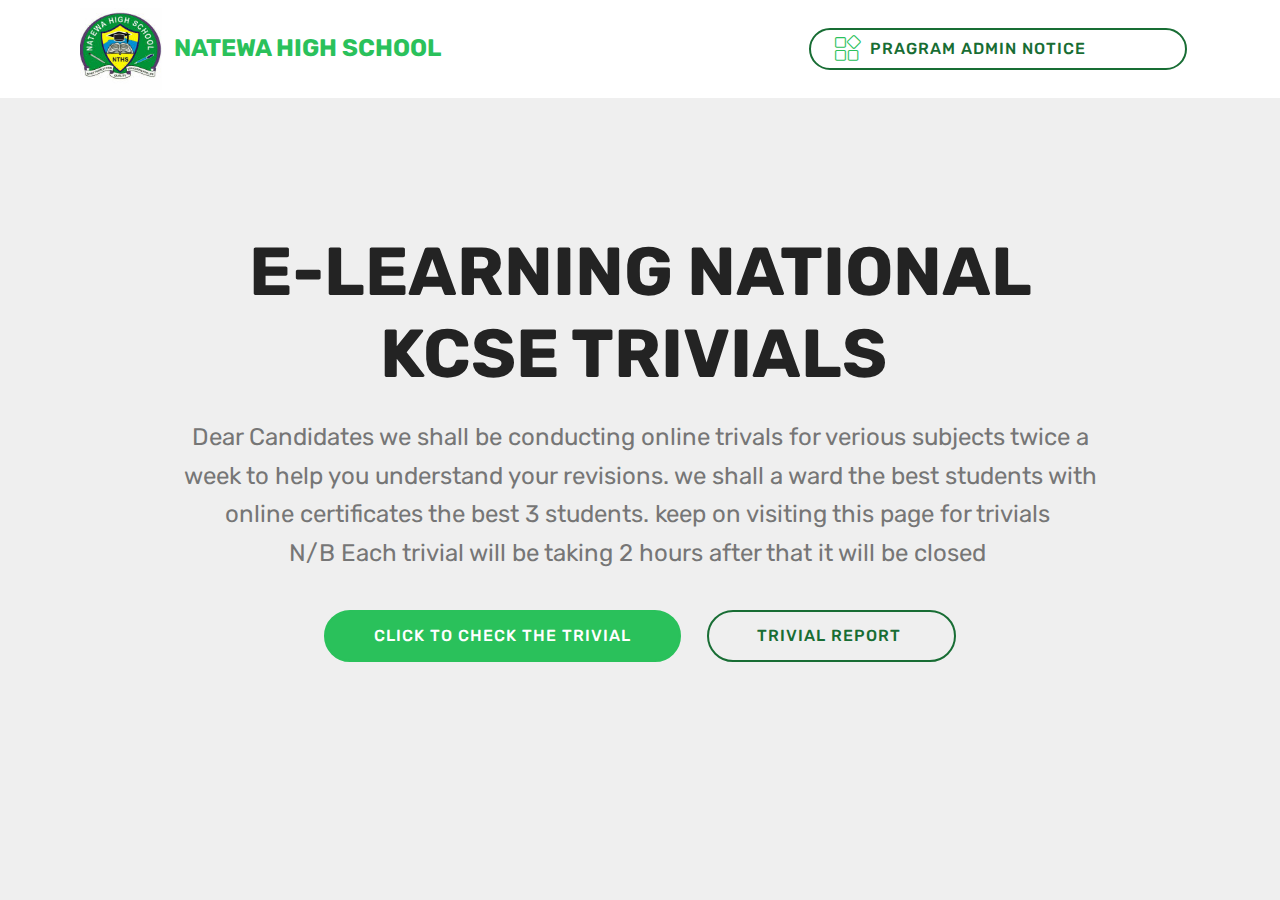
<file: page19.html>
<!DOCTYPE html>
<html  >
<head>
  <!-- Site made with Mobirise Website Builder v4.12.3, https://mobirise.com -->
  <meta charset="UTF-8">
  <meta http-equiv="X-UA-Compatible" content="IE=edge">
  <meta name="generator" content="Mobirise v4.12.3, mobirise.com">
  <meta name="viewport" content="width=device-width, initial-scale=1, minimum-scale=1">
  <link rel="shortcut icon" href="assets/images/img-20200526-wa0007-122x122.jpg" type="image/x-icon">
  <meta name="description" content="Web Creator Description">
  
  
  <title>Page 19</title>
  <link rel="stylesheet" href="assets/web/assets/mobirise-icons/mobirise-icons.css">
  <link rel="stylesheet" href="assets/bootstrap/css/bootstrap.min.css">
  <link rel="stylesheet" href="assets/bootstrap/css/bootstrap-grid.min.css">
  <link rel="stylesheet" href="assets/bootstrap/css/bootstrap-reboot.min.css">
  <link rel="stylesheet" href="assets/tether/tether.min.css">
  <link rel="stylesheet" href="assets/dropdown/css/style.css">
  <link rel="stylesheet" href="assets/animatecss/animate.min.css">
  <link rel="stylesheet" href="assets/theme/css/style.css">
  <link rel="preload" as="style" href="assets/mobirise/css/mbr-additional.css"><link rel="stylesheet" href="assets/mobirise/css/mbr-additional.css" type="text/css">
  
  
  
</head>
<body>
  <section class="menu cid-rVvcHYkoHn" once="menu" id="menu1-3j">

    

    <nav class="navbar navbar-expand beta-menu navbar-dropdown align-items-center navbar-fixed-top navbar-toggleable-sm">
        <button class="navbar-toggler navbar-toggler-right" type="button" data-toggle="collapse" data-target="#navbarSupportedContent" aria-controls="navbarSupportedContent" aria-expanded="false" aria-label="Toggle navigation">
            <div class="hamburger">
                <span></span>
                <span></span>
                <span></span>
                <span></span>
            </div>
        </button>
        <div class="menu-logo">
            <div class="navbar-brand">
                <span class="navbar-logo">
                    <a href="index.html">
                         <img src="assets/images/img-20200526-wa0007-122x122.jpg" alt="Mobirise" title="" style="height: 5.1rem;">
                    </a>
                </span>
                <span class="navbar-caption-wrap"><a class="navbar-caption text-primary display-5" href="index.html">NATEWA HIGH SCHOOL &nbsp; &nbsp; &nbsp;</a></span>
            </div>
        </div>
        <div class="collapse navbar-collapse" id="navbarSupportedContent">
            
            <div class="navbar-buttons mbr-section-btn"><a class="btn btn-sm btn-primary-outline display-4" href="https://docs.google.com/forms/d/e/1FAIpQLSebRDBJxUj8Az7uDOze6XsF5uuQ9pRxq4fRDcpl5rHbiLcGzA/viewform"><span class="mbri-extension mbr-iconfont mbr-iconfont-btn" style="color: rgb(42, 193, 91);"></span>PRAGRAM ADMIN NOTICE &nbsp; &nbsp; &nbsp; &nbsp; &nbsp; &nbsp; &nbsp;&nbsp;</a></div>
        </div>
    </nav>
</section>

<section class="engine"><a href="https://mobirise.info/s">free bootstrap theme</a></section><section class="header1 cid-s0zVYOAMh1 mbr-fullscreen" id="header16-3k">

    

    

    <div class="container">
        <div class="row justify-content-md-center">
            <div class="col-md-10 align-center">
                <h1 class="mbr-section-title mbr-bold pb-3 mbr-fonts-style display-1">E-LEARNING NATIONAL KCSE TRIVIALS&nbsp;</h1>
                
                <p class="mbr-text pb-3 mbr-fonts-style display-5">Dear Candidates we shall be conducting online trivals for verious subjects twice a week to help you understand your revisions. we shall a ward the best students with online certificates the best 3 students. keep on visiting this page for trivials&nbsp;<br>N/B Each trivial will be taking 2 hours after that it will be closed&nbsp;</p>
                <div class="mbr-section-btn"><a class="btn btn-md btn-primary display-4" href="https://docs.google.com/forms/d/e/1FAIpQLSdhRWiCnL0-igwKjfg_rvg001TQdScTvQqQmue6JM-WlzPEAw/viewform">CLICK TO CHECK THE TRIVIAL</a> <a class="btn btn-md btn-primary-outline display-4" href="https://docs.google.com/forms/d/e/1FAIpQLScnfmS71yLYmmfVjv9bjvVB9jqa7fOc1aeMAzVycBNUPxq2wA/viewform">TRIVIAL REPORT&nbsp;</a></div>
            </div>
        </div>
    </div>

</section>


  <script src="assets/web/assets/jquery/jquery.min.js"></script>
  <script src="assets/popper/popper.min.js"></script>
  <script src="assets/bootstrap/js/bootstrap.min.js"></script>
  <script src="assets/tether/tether.min.js"></script>
  <script src="assets/dropdown/js/nav-dropdown.js"></script>
  <script src="assets/dropdown/js/navbar-dropdown.js"></script>
  <script src="assets/touchswipe/jquery.touch-swipe.min.js"></script>
  <script src="assets/viewportchecker/jquery.viewportchecker.js"></script>
  <script src="assets/smoothscroll/smooth-scroll.js"></script>
  <script src="assets/theme/js/script.js"></script>
  
  
 <div id="scrollToTop" class="scrollToTop mbr-arrow-up"><a style="text-align: center;"><i class="mbr-arrow-up-icon mbr-arrow-up-icon-cm cm-icon cm-icon-smallarrow-up"></i></a></div>
    <input name="animation" type="hidden">
  </body>
</html>
</file>
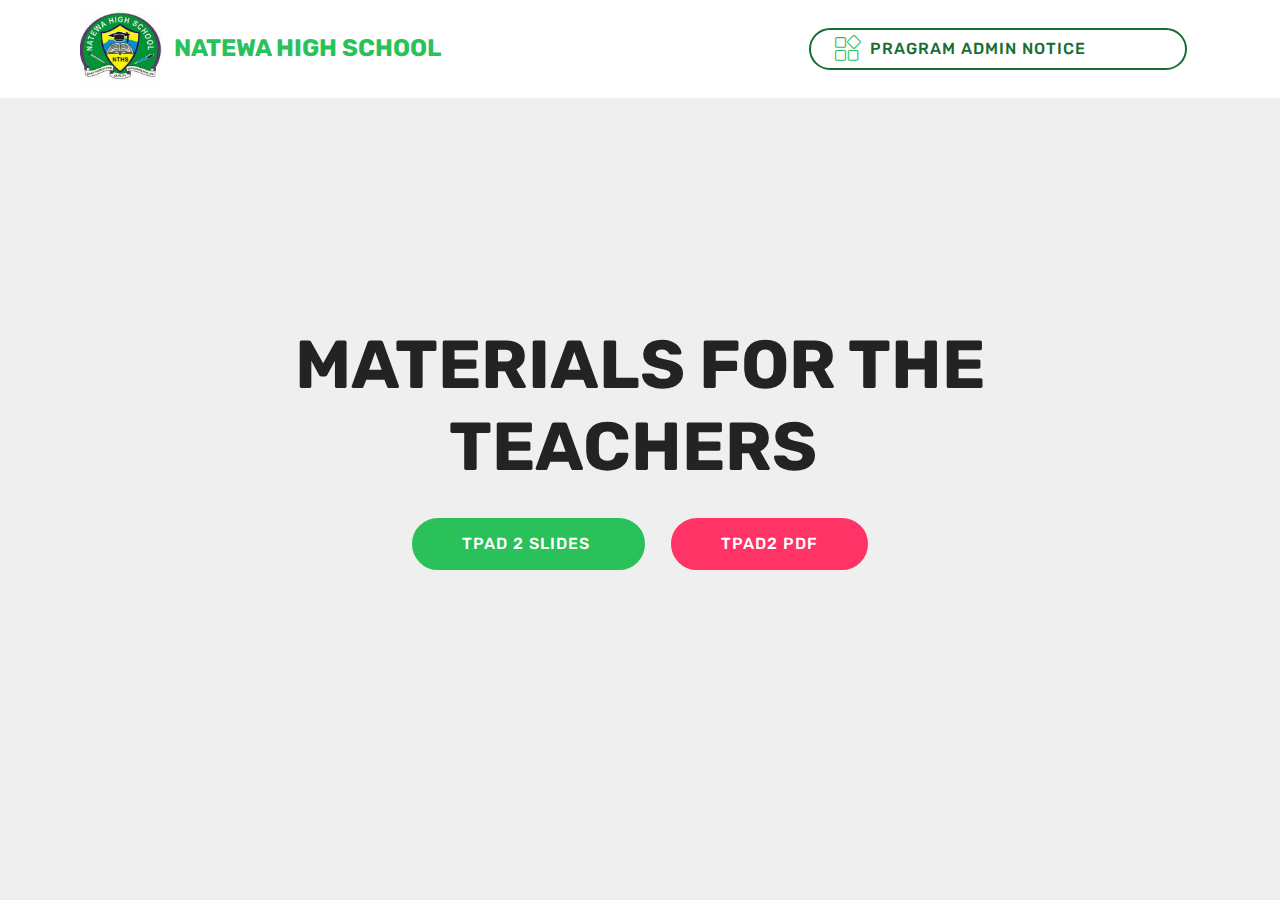
<file: page2.html>
<!DOCTYPE html>
<html  >
<head>
  <!-- Site made with Mobirise Website Builder v4.12.3, https://mobirise.com -->
  <meta charset="UTF-8">
  <meta http-equiv="X-UA-Compatible" content="IE=edge">
  <meta name="generator" content="Mobirise v4.12.3, mobirise.com">
  <meta name="viewport" content="width=device-width, initial-scale=1, minimum-scale=1">
  <link rel="shortcut icon" href="assets/images/img-20200526-wa0007-122x122.jpg" type="image/x-icon">
  <meta name="description" content="Website Builder Description">
  
  
  <title>Page 2</title>
  <link rel="stylesheet" href="assets/web/assets/mobirise-icons/mobirise-icons.css">
  <link rel="stylesheet" href="assets/bootstrap/css/bootstrap.min.css">
  <link rel="stylesheet" href="assets/bootstrap/css/bootstrap-grid.min.css">
  <link rel="stylesheet" href="assets/bootstrap/css/bootstrap-reboot.min.css">
  <link rel="stylesheet" href="assets/tether/tether.min.css">
  <link rel="stylesheet" href="assets/dropdown/css/style.css">
  <link rel="stylesheet" href="assets/animatecss/animate.min.css">
  <link rel="stylesheet" href="assets/theme/css/style.css">
  <link rel="preload" as="style" href="assets/mobirise/css/mbr-additional.css"><link rel="stylesheet" href="assets/mobirise/css/mbr-additional.css" type="text/css">
  
  
  
</head>
<body>
  <section class="menu cid-rVRYl4KOjp" once="menu" id="menu1-1d">

    

    <nav class="navbar navbar-expand beta-menu navbar-dropdown align-items-center navbar-fixed-top navbar-toggleable-sm">
        <button class="navbar-toggler navbar-toggler-right" type="button" data-toggle="collapse" data-target="#navbarSupportedContent" aria-controls="navbarSupportedContent" aria-expanded="false" aria-label="Toggle navigation">
            <div class="hamburger">
                <span></span>
                <span></span>
                <span></span>
                <span></span>
            </div>
        </button>
        <div class="menu-logo">
            <div class="navbar-brand">
                <span class="navbar-logo">
                    <a href="index.html">
                         <img src="assets/images/img-20200526-wa0007-122x122.jpg" alt="Mobirise" title="" style="height: 5.1rem;">
                    </a>
                </span>
                <span class="navbar-caption-wrap"><a class="navbar-caption text-primary display-5" href="index.html">NATEWA HIGH SCHOOL &nbsp; &nbsp; &nbsp;</a></span>
            </div>
        </div>
        <div class="collapse navbar-collapse" id="navbarSupportedContent">
            
            <div class="navbar-buttons mbr-section-btn"><a class="btn btn-sm btn-primary-outline display-4" href="https://docs.google.com/forms/d/e/1FAIpQLSebRDBJxUj8Az7uDOze6XsF5uuQ9pRxq4fRDcpl5rHbiLcGzA/viewform"><span class="mbri-extension mbr-iconfont mbr-iconfont-btn" style="color: rgb(42, 193, 91);"></span>PRAGRAM ADMIN NOTICE &nbsp; &nbsp; &nbsp; &nbsp; &nbsp; &nbsp; &nbsp;&nbsp;</a></div>
        </div>
    </nav>
</section>

<section class="engine"><a href="https://mobirise.info/q">responsive website templates</a></section><section class="header1 cid-s0b6tNg4FA mbr-fullscreen" id="header16-32">

    

    

    <div class="container">
        <div class="row justify-content-md-center">
            <div class="col-md-10 align-center">
                <h1 class="mbr-section-title mbr-bold pb-3 mbr-fonts-style display-1">MATERIALS FOR THE TEACHERS&nbsp;</h1>
                
                
                <div class="mbr-section-btn"><a class="btn btn-md btn-primary display-4" href="assets/files/2020-527ONLINETPAD2E-LEAERNING.pptx">TPAD 2 SLIDES&nbsp;</a> <a class="btn btn-md btn-secondary display-4" href="assets/files/2020-527ONLINETPAD2E-LEAERNING-protected.pdf">TPAD2 PDF</a></div>
            </div>
        </div>
    </div>

</section>


  <script src="assets/web/assets/jquery/jquery.min.js"></script>
  <script src="assets/popper/popper.min.js"></script>
  <script src="assets/bootstrap/js/bootstrap.min.js"></script>
  <script src="assets/tether/tether.min.js"></script>
  <script src="assets/dropdown/js/nav-dropdown.js"></script>
  <script src="assets/dropdown/js/navbar-dropdown.js"></script>
  <script src="assets/touchswipe/jquery.touch-swipe.min.js"></script>
  <script src="assets/viewportchecker/jquery.viewportchecker.js"></script>
  <script src="assets/smoothscroll/smooth-scroll.js"></script>
  <script src="assets/theme/js/script.js"></script>
  
  
 <div id="scrollToTop" class="scrollToTop mbr-arrow-up"><a style="text-align: center;"><i class="mbr-arrow-up-icon mbr-arrow-up-icon-cm cm-icon cm-icon-smallarrow-up"></i></a></div>
    <input name="animation" type="hidden">
  </body>
</html>
</file>
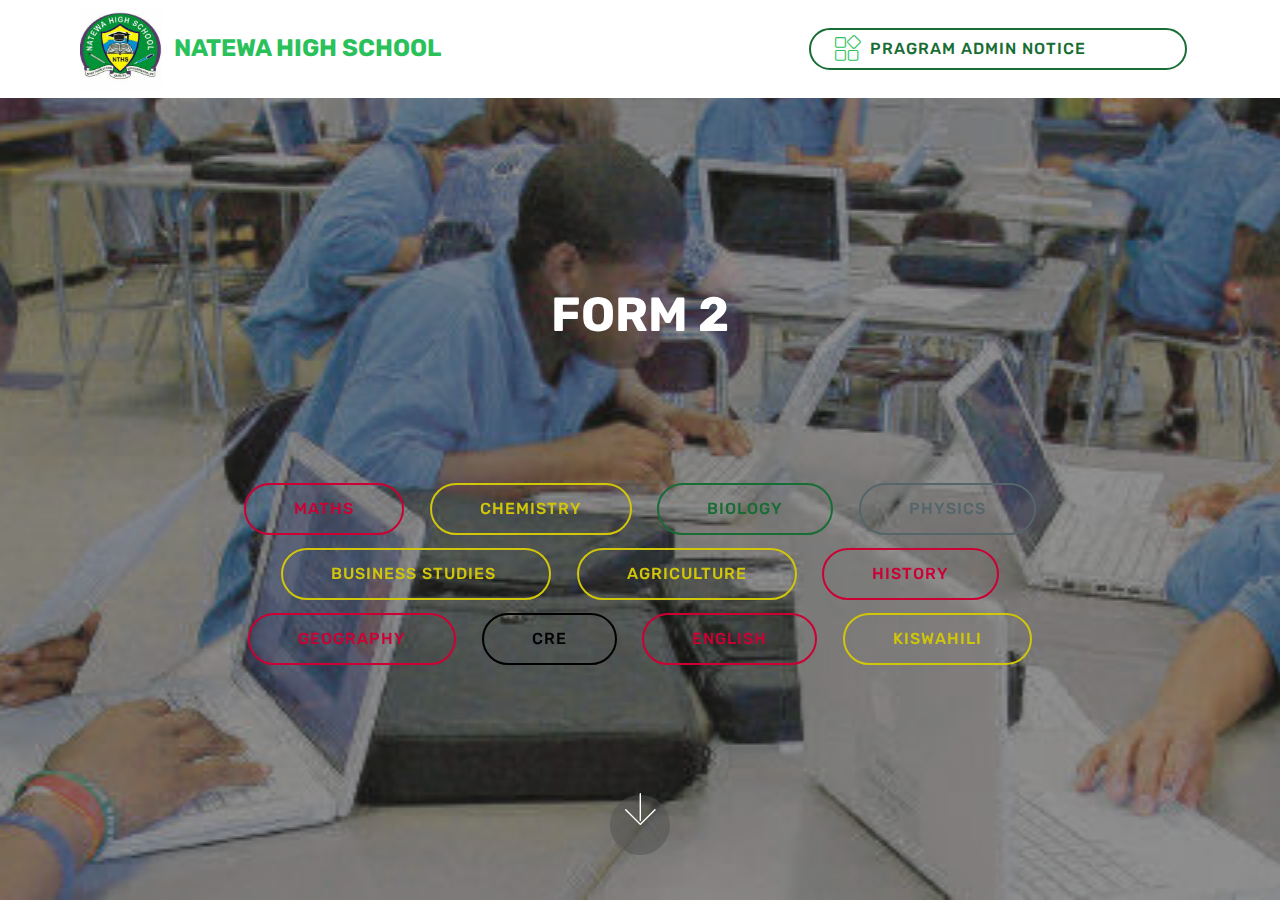
<file: page5.html>
<!DOCTYPE html>
<html  >
<head>
  <!-- Site made with Mobirise Website Builder v4.12.3, https://mobirise.com -->
  <meta charset="UTF-8">
  <meta http-equiv="X-UA-Compatible" content="IE=edge">
  <meta name="generator" content="Mobirise v4.12.3, mobirise.com">
  <meta name="viewport" content="width=device-width, initial-scale=1, minimum-scale=1">
  <link rel="shortcut icon" href="assets/images/img-20200526-wa0007-122x122.jpg" type="image/x-icon">
  <meta name="description" content="Website Builder Description">
  
  
  <title>Page 5</title>
  <link rel="stylesheet" href="assets/web/assets/mobirise-icons/mobirise-icons.css">
  <link rel="stylesheet" href="assets/bootstrap/css/bootstrap.min.css">
  <link rel="stylesheet" href="assets/bootstrap/css/bootstrap-grid.min.css">
  <link rel="stylesheet" href="assets/bootstrap/css/bootstrap-reboot.min.css">
  <link rel="stylesheet" href="assets/tether/tether.min.css">
  <link rel="stylesheet" href="assets/animatecss/animate.min.css">
  <link rel="stylesheet" href="assets/dropdown/css/style.css">
  <link rel="stylesheet" href="assets/theme/css/style.css">
  <link rel="preload" as="style" href="assets/mobirise/css/mbr-additional.css"><link rel="stylesheet" href="assets/mobirise/css/mbr-additional.css" type="text/css">
  
  
  
</head>
<body>
  <section class="menu cid-rXLwulRpsP" once="menu" id="menu1-21">

    

    <nav class="navbar navbar-expand beta-menu navbar-dropdown align-items-center navbar-fixed-top navbar-toggleable-sm">
        <button class="navbar-toggler navbar-toggler-right" type="button" data-toggle="collapse" data-target="#navbarSupportedContent" aria-controls="navbarSupportedContent" aria-expanded="false" aria-label="Toggle navigation">
            <div class="hamburger">
                <span></span>
                <span></span>
                <span></span>
                <span></span>
            </div>
        </button>
        <div class="menu-logo">
            <div class="navbar-brand">
                <span class="navbar-logo">
                    <a href="index.html">
                         <img src="assets/images/img-20200526-wa0007-122x122.jpg" alt="Mobirise" title="" style="height: 5.1rem;">
                    </a>
                </span>
                <span class="navbar-caption-wrap"><a class="navbar-caption text-primary display-5" href="index.html">NATEWA HIGH SCHOOL &nbsp; &nbsp; &nbsp;</a></span>
            </div>
        </div>
        <div class="collapse navbar-collapse" id="navbarSupportedContent">
            
            <div class="navbar-buttons mbr-section-btn"><a class="btn btn-sm btn-primary-outline display-4" href="https://docs.google.com/forms/d/e/1FAIpQLSebRDBJxUj8Az7uDOze6XsF5uuQ9pRxq4fRDcpl5rHbiLcGzA/viewform"><span class="mbri-extension mbr-iconfont mbr-iconfont-btn" style="color: rgb(42, 193, 91);"></span>PRAGRAM ADMIN NOTICE &nbsp; &nbsp; &nbsp; &nbsp; &nbsp; &nbsp; &nbsp;&nbsp;</a></div>
        </div>
    </nav>
</section>

<section class="engine"><a href="https://mobirise.info/x">free css templates</a></section><section class="cid-rXPEN8reKG mbr-fullscreen mbr-parallax-background" id="header2-29">

    

    <div class="mbr-overlay" style="opacity: 0.5; background-color: rgb(35, 35, 35);"></div>

    <div class="container align-center">
        <div class="row justify-content-md-center">
            <div class="mbr-white col-md-10">
                <h1 class="mbr-section-title mbr-bold pb-3 mbr-fonts-style display-2"><br>FORM 2</h1>
                
                <p class="mbr-text pb-3 mbr-fonts-style display-5"><br><br></p>
                <div class="mbr-section-btn"><a class="btn btn-md btn-secondary-outline display-4" href="https://esomake.co.ke/secondary/mathematics/">MATHS</a> <a class="btn btn-md btn-success-outline display-4" href="https://esomake.co.ke/secondary/chemistry/">CHEMISTRY</a> <a class="btn btn-md btn-primary-outline display-4" href="https://esomake.co.ke/secondary/biology/">BIOLOGY</a> <a class="btn btn-md btn-warning-outline display-4" href="https://esomake.co.ke/secondary/physics/">PHYSICS</a> <a class="btn btn-md btn-success-outline display-4" href="https://esomake.co.ke/secondary/business-studies/">BUSINESS STUDIES&nbsp;</a> <a class="btn btn-md btn-success-outline display-4" href="https://esomake.co.ke/secondary/agriculture/">AGRICULTURE</a> <a class="btn btn-md btn-secondary-outline display-4" href="https://esomake.co.ke/secondary/history/">HISTORY</a> <a class="btn btn-md btn-secondary-outline display-4" href="https://esomake.co.ke/secondary/geography/">GEOGRAPHY</a> <a class="btn btn-md btn-black-outline display-4" href="https://esomake.co.ke/secondary/religious-education/">CRE</a> <a class="btn btn-md btn-secondary-outline display-4" href="https://esomake.co.ke/secondary/english/">ENGLISH</a> <a class="btn btn-md btn-success-outline display-4" href="https://esomake.co.ke/secondary/kiswahili/">KISWAHILI</a></div>
            </div>
        </div>
    </div>
    <div class="mbr-arrow hidden-sm-down" aria-hidden="true">
        <a href="#next">
            <i class="mbri-down mbr-iconfont"></i>
        </a>
    </div>
</section>


  <script src="assets/web/assets/jquery/jquery.min.js"></script>
  <script src="assets/popper/popper.min.js"></script>
  <script src="assets/bootstrap/js/bootstrap.min.js"></script>
  <script src="assets/tether/tether.min.js"></script>
  <script src="assets/smoothscroll/smooth-scroll.js"></script>
  <script src="assets/touchswipe/jquery.touch-swipe.min.js"></script>
  <script src="assets/viewportchecker/jquery.viewportchecker.js"></script>
  <script src="assets/parallax/jarallax.min.js"></script>
  <script src="assets/dropdown/js/nav-dropdown.js"></script>
  <script src="assets/dropdown/js/navbar-dropdown.js"></script>
  <script src="assets/theme/js/script.js"></script>
  
  
 <div id="scrollToTop" class="scrollToTop mbr-arrow-up"><a style="text-align: center;"><i class="mbr-arrow-up-icon mbr-arrow-up-icon-cm cm-icon cm-icon-smallarrow-up"></i></a></div>
    <input name="animation" type="hidden">
  </body>
</html>
</file>
<file: assets/web/assets/mobirise-icons/mobirise-icons.css>
@font-face {
  font-family: 'MobiriseIcons';
  src:  url('mobirise-icons.eot?spat4u');
  src:  url('mobirise-icons.eot?spat4u#iefix') format('embedded-opentype'),
    url('mobirise-icons.ttf?spat4u') format('truetype'),
    url('mobirise-icons.woff?spat4u') format('woff'),
    url('mobirise-icons.svg?spat4u#MobiriseIcons') format('svg');
  font-weight: normal;
  font-style: normal;
  font-display: swap;
}

[class^="mbri-"], [class*=" mbri-"] {
  /* use !important to prevent issues with browser extensions that change fonts */
  font-family: MobiriseIcons !important;
  speak: none;
  font-style: normal;
  font-weight: normal;
  font-variant: normal;
  text-transform: none;
  line-height: 1;

  /* Better Font Rendering =========== */
  -webkit-font-smoothing: antialiased;
  -moz-osx-font-smoothing: grayscale;
}

.mbri-add-submenu:before {
  content: "\e900";
}
.mbri-alert:before {
  content: "\e901";
}
.mbri-align-center:before {
  content: "\e902";
}
.mbri-align-justify:before {
  content: "\e903";
}
.mbri-align-left:before {
  content: "\e904";
}
.mbri-align-right:before {
  content: "\e905";
}
.mbri-android:before {
  content: "\e906";
}
.mbri-apple:before {
  content: "\e907";
}
.mbri-arrow-down:before {
  content: "\e908";
}
.mbri-arrow-next:before {
  content: "\e909";
}
.mbri-arrow-prev:before {
  content: "\e90a";
}
.mbri-arrow-up:before {
  content: "\e90b";
}
.mbri-bold:before {
  content: "\e90c";
}
.mbri-bookmark:before {
  content: "\e90d";
}
.mbri-bootstrap:before {
  content: "\e90e";
}
.mbri-briefcase:before {
  content: "\e90f";
}
.mbri-browse:before {
  content: "\e910";
}
.mbri-bulleted-list:before {
  content: "\e911";
}
.mbri-calendar:before {
  content: "\e912";
}
.mbri-camera:before {
  content: "\e913";
}
.mbri-cart-add:before {
  content: "\e914";
}
.mbri-cart-full:before {
  content: "\e915";
}
.mbri-cash:before {
  content: "\e916";
}
.mbri-change-style:before {
  content: "\e917";
}
.mbri-chat:before {
  content: "\e918";
}
.mbri-clock:before {
  content: "\e919";
}
.mbri-close:before {
  content: "\e91a";
}
.mbri-cloud:before {
  content: "\e91b";
}
.mbri-code:before {
  content: "\e91c";
}
.mbri-contact-form:before {
  content: "\e91d";
}
.mbri-credit-card:before {
  content: "\e91e";
}
.mbri-cursor-click:before {
  content: "\e91f";
}
.mbri-cust-feedback:before {
  content: "\e920";
}
.mbri-database:before {
  content: "\e921";
}
.mbri-delivery:before {
  content: "\e922";
}
.mbri-desktop:before {
  content: "\e923";
}
.mbri-devices:before {
  content: "\e924";
}
.mbri-down:before {
  content: "\e925";
}
.mbri-download:before {
  content: "\e989";
}
.mbri-drag-n-drop:before {
  content: "\e927";
}
.mbri-drag-n-drop2:before {
  content: "\e928";
}
.mbri-edit:before {
  content: "\e929";
}
.mbri-edit2:before {
  content: "\e92a";
}
.mbri-error:before {
  content: "\e92b";
}
.mbri-extension:before {
  content: "\e92c";
}
.mbri-features:before {
  content: "\e92d";
}
.mbri-file:before {
  content: "\e92e";
}
.mbri-flag:before {
  content: "\e92f";
}
.mbri-folder:before {
  content: "\e930";
}
.mbri-gift:before {
  content: "\e931";
}
.mbri-github:before {
  content: "\e932";
}
.mbri-globe:before {
  content: "\e933";
}
.mbri-globe-2:before {
  content: "\e934";
}
.mbri-growing-chart:before {
  content: "\e935";
}
.mbri-hearth:before {
  content: "\e936";
}
.mbri-help:before {
  content: "\e937";
}
.mbri-home:before {
  content: "\e938";
}
.mbri-hot-cup:before {
  content: "\e939";
}
.mbri-idea:before {
  content: "\e93a";
}
.mbri-image-gallery:before {
  content: "\e93b";
}
.mbri-image-slider:before {
  content: "\e93c";
}
.mbri-info:before {
  content: "\e93d";
}
.mbri-italic:before {
  content: "\e93e";
}
.mbri-key:before {
  content: "\e93f";
}
.mbri-laptop:before {
  content: "\e940";
}
.mbri-layers:before {
  content: "\e941";
}
.mbri-left-right:before {
  content: "\e942";
}
.mbri-left:before {
  content: "\e943";
}
.mbri-letter:before {
  content: "\e944";
}
.mbri-like:before {
  content: "\e945";
}
.mbri-link:before {
  content: "\e946";
}
.mbri-lock:before {
  content: "\e947";
}
.mbri-login:before {
  content: "\e948";
}
.mbri-logout:before {
  content: "\e949";
}
.mbri-magic-stick:before {
  content: "\e94a";
}
.mbri-map-pin:before {
  content: "\e94b";
}
.mbri-menu:before {
  content: "\e94c";
}
.mbri-mobile:before {
  content: "\e94d";
}
.mbri-mobile2:before {
  content: "\e94e";
}
.mbri-mobirise:before {
  content: "\e94f";
}
.mbri-more-horizontal:before {
  content: "\e950";
}
.mbri-more-vertical:before {
  content: "\e951";
}
.mbri-music:before {
  content: "\e952";
}
.mbri-new-file:before {
  content: "\e953";
}
.mbri-numbered-list:before {
  content: "\e954";
}
.mbri-opened-folder:before {
  content: "\e955";
}
.mbri-pages:before {
  content: "\e956";
}
.mbri-paper-plane:before {
  content: "\e957";
}
.mbri-paperclip:before {
  content: "\e958";
}
.mbri-photo:before {
  content: "\e959";
}
.mbri-photos:before {
  content: "\e95a";
}
.mbri-pin:before {
  content: "\e95b";
}
.mbri-play:before {
  content: "\e95c";
}
.mbri-plus:before {
  content: "\e95d";
}
.mbri-preview:before {
  content: "\e95e";
}
.mbri-print:before {
  content: "\e95f";
}
.mbri-protect:before {
  content: "\e960";
}
.mbri-question:before {
  content: "\e961";
}
.mbri-quote-left:before {
  content: "\e962";
}
.mbri-quote-right:before {
  content: "\e963";
}
.mbri-refresh:before {
  content: "\e964";
}
.mbri-responsive:before {
  content: "\e965";
}
.mbri-right:before {
  content: "\e966";
}
.mbri-rocket:before {
  content: "\e967";
}
.mbri-sad-face:before {
  content: "\e968";
}
.mbri-sale:before {
  content: "\e969";
}
.mbri-save:before {
  content: "\e96a";
}
.mbri-search:before {
  content: "\e96b";
}
.mbri-setting:before {
  content: "\e96c";
}
.mbri-setting2:before {
  content: "\e96d";
}
.mbri-setting3:before {
  content: "\e96e";
}
.mbri-share:before {
  content: "\e96f";
}
.mbri-shopping-bag:before {
  content: "\e970";
}
.mbri-shopping-basket:before {
  content: "\e971";
}
.mbri-shopping-cart:before {
  content: "\e972";
}
.mbri-sites:before {
  content: "\e973";
}
.mbri-smile-face:before {
  content: "\e974";
}
.mbri-speed:before {
  content: "\e975";
}
.mbri-star:before {
  content: "\e976";
}
.mbri-success:before {
  content: "\e977";
}
.mbri-sun:before {
  content: "\e978";
}
.mbri-sun2:before {
  content: "\e979";
}
.mbri-tablet:before {
  content: "\e97a";
}
.mbri-tablet-vertical:before {
  content: "\e97b";
}
.mbri-target:before {
  content: "\e97c";
}
.mbri-timer:before {
  content: "\e97d";
}
.mbri-to-ftp:before {
  content: "\e97e";
}
.mbri-to-local-drive:before {
  content: "\e97f";
}
.mbri-touch-swipe:before {
  content: "\e980";
}
.mbri-touch:before {
  content: "\e981";
}
.mbri-trash:before {
  content: "\e982";
}
.mbri-underline:before {
  content: "\e983";
}
.mbri-unlink:before {
  content: "\e984";
}
.mbri-unlock:before {
  content: "\e985";
}
.mbri-up-down:before {
  content: "\e986";
}
.mbri-up:before {
  content: "\e987";
}
.mbri-update:before {
  content: "\e988";
}
.mbri-upload:before {
 content: "\e926"; 
}
.mbri-user:before {
  content: "\e98a";
}
.mbri-user2:before {
  content: "\e98b";
}
.mbri-users:before {
  content: "\e98c";
}
.mbri-video:before {
  content: "\e98d";
}
.mbri-video-play:before {
  content: "\e98e";
}
.mbri-watch:before {
  content: "\e98f";
}
.mbri-website-theme:before {
  content: "\e990";
}
.mbri-wifi:before {
  content: "\e991";
}
.mbri-windows:before {
  content: "\e992";
}
.mbri-zoom-out:before {
  content: "\e993";
}
.mbri-redo:before {
  content: "\e994";
}
.mbri-undo:before {
  content: "\e995";
}
</file>
<file: assets/socicon/css/styles.css>
@charset "UTF-8";

@font-face {
  font-family: 'Socicon';
  src:  url('../fonts/socicon.eot');
  src:  url('../fonts/socicon.eot?#iefix') format('embedded-opentype'),
    url('../fonts/socicon.woff2') format('woff2'),
    url('../fonts/socicon.ttf') format('truetype'),
    url('../fonts/socicon.woff') format('woff'),
    url('../fonts/socicon.svg#socicon') format('svg');
  font-weight: normal;
  font-style: normal;
}

[data-icon]:before {
  font-family: "socicon" !important;
  content: attr(data-icon);
  font-style: normal !important;
  font-weight: normal !important;
  font-variant: normal !important;
  text-transform: none !important;
  speak: none;
  line-height: 1;
  -webkit-font-smoothing: antialiased;
  -moz-osx-font-smoothing: grayscale;
}

[class^="socicon-"], [class*=" socicon-"] {
  /* use !important to prevent issues with browser extensions that change fonts */
  font-family: 'Socicon' !important;
  speak: none;
  font-style: normal;
  font-weight: normal;
  font-variant: normal;
  text-transform: none;
  line-height: 1;

  /* Better Font Rendering =========== */
  -webkit-font-smoothing: antialiased;
  -moz-osx-font-smoothing: grayscale;
}

.socicon-eitaa:before {
  content: "\e97c";
}
.socicon-soroush:before {
  content: "\e97d";
}
.socicon-bale:before {
  content: "\e97e";
}
.socicon-zazzle:before {
  content: "\e97b";
}
.socicon-society6:before {
  content: "\e97a";
}
.socicon-redbubble:before {
  content: "\e979";
}
.socicon-avvo:before {
  content: "\e978";
}
.socicon-stitcher:before {
  content: "\e977";
}
.socicon-googlehangouts:before {
  content: "\e974";
}
.socicon-dlive:before {
  content: "\e975";
}
.socicon-vsco:before {
  content: "\e976";
}
.socicon-flipboard:before {
  content: "\e973";
}
.socicon-ubuntu:before {
  content: "\e958";
}
.socicon-artstation:before {
  content: "\e959";
}
.socicon-invision:before {
  content: "\e95a";
}
.socicon-torial:before {
  content: "\e95b";
}
.socicon-collectorz:before {
  content: "\e95c";
}
.socicon-seenthis:before {
  content: "\e95d";
}
.socicon-googleplaymusic:before {
  content: "\e95e";
}
.socicon-debian:before {
  content: "\e95f";
}
.socicon-filmfreeway:before {
  content: "\e960";
}
.socicon-gnome:before {
  content: "\e961";
}
.socicon-itchio:before {
  content: "\e962";
}
.socicon-jamendo:before {
  content: "\e963";
}
.socicon-mix:before {
  content: "\e964";
}
.socicon-sharepoint:before {
  content: "\e965";
}
.socicon-tinder:before {
  content: "\e966";
}
.socicon-windguru:before {
  content: "\e967";
}
.socicon-cdbaby:before {
  content: "\e968";
}
.socicon-elementaryos:before {
  content: "\e969";
}
.socicon-stage32:before {
  content: "\e96a";
}
.socicon-tiktok:before {
  content: "\e96b";
}
.socicon-gitter:before {
  content: "\e96c";
}
.socicon-letterboxd:before {
  content: "\e96d";
}
.socicon-threema:before {
  content: "\e96e";
}
.socicon-splice:before {
  content: "\e96f";
}
.socicon-metapop:before {
  content: "\e970";
}
.socicon-naver:before {
  content: "\e971";
}
.socicon-remote:before {
  content: "\e972";
}
.socicon-internet:before {
  content: "\e957";
}
.socicon-moddb:before {
  content: "\e94b";
}
.socicon-indiedb:before {
  content: "\e94c";
}
.socicon-traxsource:before {
  content: "\e94d";
}
.socicon-gamefor:before {
  content: "\e94e";
}
.socicon-pixiv:before {
  content: "\e94f";
}
.socicon-myanimelist:before {
  content: "\e950";
}
.socicon-blackberry:before {
  content: "\e951";
}
.socicon-wickr:before {
  content: "\e952";
}
.socicon-spip:before {
  content: "\e953";
}
.socicon-napster:before {
  content: "\e954";
}
.socicon-beatport:before {
  content: "\e955";
}
.socicon-hackerone:before {
  content: "\e956";
}
.socicon-hackernews:before {
  content: "\e946";
}
.socicon-smashwords:before {
  content: "\e947";
}
.socicon-kobo:before {
  content: "\e948";
}
.socicon-bookbub:before {
  content: "\e949";
}
.socicon-mailru:before {
  content: "\e94a";
}
.socicon-gitlab:before {
  content: "\e945";
}
.socicon-instructables:before {
  content: "\e944";
}
.socicon-portfolio:before {
  content: "\e943";
}
.socicon-codered:before {
  content: "\e940";
}
.socicon-origin:before {
  content: "\e941";
}
.socicon-nextdoor:before {
  content: "\e942";
}
.socicon-udemy:before {
  content: "\e93f";
}
.socicon-livemaster:before {
  content: "\e93e";
}
.socicon-crunchbase:before {
  content: "\e93b";
}
.socicon-homefy:before {
  content: "\e93c";
}
.socicon-calendly:before {
  content: "\e93d";
}
.socicon-realtor:before {
  content: "\e90f";
}
.socicon-tidal:before {
  content: "\e910";
}
.socicon-qobuz:before {
  content: "\e911";
}
.socicon-natgeo:before {
  content: "\e912";
}
.socicon-mastodon:before {
  content: "\e913";
}
.socicon-unsplash:before {
  content: "\e914";
}
.socicon-homeadvisor:before {
  content: "\e915";
}
.socicon-angieslist:before {
  content: "\e916";
}
.socicon-codepen:before {
  content: "\e917";
}
.socicon-slack:before {
  content: "\e918";
}
.socicon-openaigym:before {
  content: "\e919";
}
.socicon-logmein:before {
  content: "\e91a";
}
.socicon-fiverr:before {
  content: "\e91b";
}
.socicon-gotomeeting:before {
  content: "\e91c";
}
.socicon-aliexpress:before {
  content: "\e91d";
}
.socicon-guru:before {
  content: "\e91e";
}
.socicon-appstore:before {
  content: "\e91f";
}
.socicon-homes:before {
  content: "\e920";
}
.socicon-zoom:before {
  content: "\e921";
}
.socicon-alibaba:before {
  content: "\e922";
}
.socicon-craigslist:before {
  content: "\e923";
}
.socicon-wix:before {
  content: "\e924";
}
.socicon-redfin:before {
  content: "\e925";
}
.socicon-googlecalendar:before {
  content: "\e926";
}
.socicon-shopify:before {
  content: "\e927";
}
.socicon-freelancer:before {
  content: "\e928";
}
.socicon-seedrs:before {
  content: "\e929";
}
.socicon-bing:before {
  content: "\e92a";
}
.socicon-doodle:before {
  content: "\e92b";
}
.socicon-bonanza:before {
  content: "\e92c";
}
.socicon-squarespace:before {
  content: "\e92d";
}
.socicon-toptal:before {
  content: "\e92e";
}
.socicon-gust:before {
  content: "\e92f";
}
.socicon-ask:before {
  content: "\e930";
}
.socicon-trulia:before {
  content: "\e931";
}
.socicon-loomly:before {
  content: "\e932";
}
.socicon-ghost:before {
  content: "\e933";
}
.socicon-upwork:before {
  content: "\e934";
}
.socicon-fundable:before {
  content: "\e935";
}
.socicon-booking:before {
  content: "\e936";
}
.socicon-googlemaps:before {
  content: "\e937";
}
.socicon-zillow:before {
  content: "\e938";
}
.socicon-niconico:before {
  content: "\e939";
}
.socicon-toneden:before {
  content: "\e93a";
}
.socicon-augment:before {
  content: "\e908";
}
.socicon-bitbucket:before {
  content: "\e909";
}
.socicon-fyuse:before {
  content: "\e90a";
}
.socicon-yt-gaming:before {
  content: "\e90b";
}
.socicon-sketchfab:before {
  content: "\e90c";
}
.socicon-mobcrush:before {
  content: "\e90d";
}
.socicon-microsoft:before {
  content: "\e90e";
}
.socicon-pandora:before {
  content: "\e907";
}
.socicon-messenger:before {
  content: "\e906";
}
.socicon-gamewisp:before {
  content: "\e905";
}
.socicon-bloglovin:before {
  content: "\e904";
}
.socicon-tunein:before {
  content: "\e903";
}
.socicon-gamejolt:before {
  content: "\e901";
}
.socicon-trello:before {
  content: "\e902";
}
.socicon-spreadshirt:before {
  content: "\e900";
}
.socicon-500px:before {
  content: "\e000";
}
.socicon-8tracks:before {
  content: "\e001";
}
.socicon-airbnb:before {
  content: "\e002";
}
.socicon-alliance:before {
  content: "\e003";
}
.socicon-amazon:before {
  content: "\e004";
}
.socicon-amplement:before {
  content: "\e005";
}
.socicon-android:before {
  content: "\e006";
}
.socicon-angellist:before {
  content: "\e007";
}
.socicon-apple:before {
  content: "\e008";
}
.socicon-appnet:before {
  content: "\e009";
}
.socicon-baidu:before {
  content: "\e00a";
}
.socicon-bandcamp:before {
  content: "\e00b";
}
.socicon-battlenet:before {
  content: "\e00c";
}
.socicon-mixer:before {
  content: "\e00d";
}
.socicon-bebee:before {
  content: "\e00e";
}
.socicon-bebo:before {
  content: "\e00f";
}
.socicon-behance:before {
  content: "\e010";
}
.socicon-blizzard:before {
  content: "\e011";
}
.socicon-blogger:before {
  content: "\e012";
}
.socicon-buffer:before {
  content: "\e013";
}
.socicon-chrome:before {
  content: "\e014";
}
.socicon-coderwall:before {
  content: "\e015";
}
.socicon-curse:before {
  content: "\e016";
}
.socicon-dailymotion:before {
  content: "\e017";
}
.socicon-deezer:before {
  content: "\e018";
}
.socicon-delicious:before {
  content: "\e019";
}
.socicon-deviantart:before {
  content: "\e01a";
}
.socicon-diablo:before {
  content: "\e01b";
}
.socicon-digg:before {
  content: "\e01c";
}
.socicon-discord:before {
  content: "\e01d";
}
.socicon-disqus:before {
  content: "\e01e";
}
.socicon-douban:before {
  content: "\e01f";
}
.socicon-draugiem:before {
  content: "\e020";
}
.socicon-dribbble:before {
  content: "\e021";
}
.socicon-drupal:before {
  content: "\e022";
}
.socicon-ebay:before {
  content: "\e023";
}
.socicon-ello:before {
  content: "\e024";
}
.socicon-endomodo:before {
  content: "\e025";
}
.socicon-envato:before {
  content: "\e026";
}
.socicon-etsy:before {
  content: "\e027";
}
.socicon-facebook:before {
  content: "\e028";
}
.socicon-feedburner:before {
  content: "\e029";
}
.socicon-filmweb:before {
  content: "\e02a";
}
.socicon-firefox:before {
  content: "\e02b";
}
.socicon-flattr:before {
  content: "\e02c";
}
.socicon-flickr:before {
  content: "\e02d";
}
.socicon-formulr:before {
  content: "\e02e";
}
.socicon-forrst:before {
  content: "\e02f";
}
.socicon-foursquare:before {
  content: "\e030";
}
.socicon-friendfeed:before {
  content: "\e031";
}
.socicon-github:before {
  content: "\e032";
}
.socicon-goodreads:before {
  content: "\e033";
}
.socicon-google:before {
  content: "\e034";
}
.socicon-googlescholar:before {
  content: "\e035";
}
.socicon-googlegroups:before {
  content: "\e036";
}
.socicon-googlephotos:before {
  content: "\e037";
}
.socicon-googleplus:before {
  content: "\e038";
}
.socicon-grooveshark:before {
  content: "\e039";
}
.socicon-hackerrank:before {
  content: "\e03a";
}
.socicon-hearthstone:before {
  content: "\e03b";
}
.socicon-hellocoton:before {
  content: "\e03c";
}
.socicon-heroes:before {
  content: "\e03d";
}
.socicon-smashcast:before {
  content: "\e03e";
}
.socicon-horde:before {
  content: "\e03f";
}
.socicon-houzz:before {
  content: "\e040";
}
.socicon-icq:before {
  content: "\e041";
}
.socicon-identica:before {
  content: "\e042";
}
.socicon-imdb:before {
  content: "\e043";
}
.socicon-instagram:before {
  content: "\e044";
}
.socicon-issuu:before {
  content: "\e045";
}
.socicon-istock:before {
  content: "\e046";
}
.socicon-itunes:before {
  content: "\e047";
}
.socicon-keybase:before {
  content: "\e048";
}
.socicon-lanyrd:before {
  content: "\e049";
}
.socicon-lastfm:before {
  content: "\e04a";
}
.socicon-line:before {
  content: "\e04b";
}
.socicon-linkedin:before {
  content: "\e04c";
}
.socicon-livejournal:before {
  content: "\e04d";
}
.socicon-lyft:before {
  content: "\e04e";
}
.socicon-macos:before {
  content: "\e04f";
}
.socicon-mail:before {
  content: "\e050";
}
.socicon-medium:before {
  content: "\e051";
}
.socicon-meetup:before {
  content: "\e052";
}
.socicon-mixcloud:before {
  content: "\e053";
}
.socicon-modelmayhem:before {
  content: "\e054";
}
.socicon-mumble:before {
  content: "\e055";
}
.socicon-myspace:before {
  content: "\e056";
}
.socicon-newsvine:before {
  content: "\e057";
}
.socicon-nintendo:before {
  content: "\e058";
}
.socicon-npm:before {
  content: "\e059";
}
.socicon-odnoklassniki:before {
  content: "\e05a";
}
.socicon-openid:before {
  content: "\e05b";
}
.socicon-opera:before {
  content: "\e05c";
}
.socicon-outlook:before {
  content: "\e05d";
}
.socicon-overwatch:before {
  content: "\e05e";
}
.socicon-patreon:before {
  content: "\e05f";
}
.socicon-paypal:before {
  content: "\e060";
}
.socicon-periscope:before {
  content: "\e061";
}
.socicon-persona:before {
  content: "\e062";
}
.socicon-pinterest:before {
  content: "\e063";
}
.socicon-play:before {
  content: "\e064";
}
.socicon-player:before {
  content: "\e065";
}
.socicon-playstation:before {
  content: "\e066";
}
.socicon-pocket:before {
  content: "\e067";
}
.socicon-qq:before {
  content: "\e068";
}
.socicon-quora:before {
  content: "\e069";
}
.socicon-raidcall:before {
  content: "\e06a";
}
.socicon-ravelry:before {
  content: "\e06b";
}
.socicon-reddit:before {
  content: "\e06c";
}
.socicon-renren:before {
  content: "\e06d";
}
.socicon-researchgate:before {
  content: "\e06e";
}
.socicon-residentadvisor:before {
  content: "\e06f";
}
.socicon-reverbnation:before {
  content: "\e070";
}
.socicon-rss:before {
  content: "\e071";
}
.socicon-sharethis:before {
  content: "\e072";
}
.socicon-skype:before {
  content: "\e073";
}
.socicon-slideshare:before {
  content: "\e074";
}
.socicon-smugmug:before {
  content: "\e075";
}
.socicon-snapchat:before {
  content: "\e076";
}
.socicon-songkick:before {
  content: "\e077";
}
.socicon-soundcloud:before {
  content: "\e078";
}
.socicon-spotify:before {
  content: "\e079";
}
.socicon-stackexchange:before {
  content: "\e07a";
}
.socicon-stackoverflow:before {
  content: "\e07b";
}
.socicon-starcraft:before {
  content: "\e07c";
}
.socicon-stayfriends:before {
  content: "\e07d";
}
.socicon-steam:before {
  content: "\e07e";
}
.socicon-storehouse:before {
  content: "\e07f";
}
.socicon-strava:before {
  content: "\e080";
}
.socicon-streamjar:before {
  content: "\e081";
}
.socicon-stumbleupon:before {
  content: "\e082";
}
.socicon-swarm:before {
  content: "\e083";
}
.socicon-teamspeak:before {
  content: "\e084";
}
.socicon-teamviewer:before {
  content: "\e085";
}
.socicon-technorati:before {
  content: "\e086";
}
.socicon-telegram:before {
  content: "\e087";
}
.socicon-tripadvisor:before {
  content: "\e088";
}
.socicon-tripit:before {
  content: "\e089";
}
.socicon-triplej:before {
  content: "\e08a";
}
.socicon-tumblr:before {
  content: "\e08b";
}
.socicon-twitch:before {
  content: "\e08c";
}
.socicon-twitter:before {
  content: "\e08d";
}
.socicon-uber:before {
  content: "\e08e";
}
.socicon-ventrilo:before {
  content: "\e08f";
}
.socicon-viadeo:before {
  content: "\e090";
}
.socicon-viber:before {
  content: "\e091";
}
.socicon-viewbug:before {
  content: "\e092";
}
.socicon-vimeo:before {
  content: "\e093";
}
.socicon-vine:before {
  content: "\e094";
}
.socicon-vkontakte:before {
  content: "\e095";
}
.socicon-warcraft:before {
  content: "\e096";
}
.socicon-wechat:before {
  content: "\e097";
}
.socicon-weibo:before {
  content: "\e098";
}
.socicon-whatsapp:before {
  content: "\e099";
}
.socicon-wikipedia:before {
  content: "\e09a";
}
.socicon-windows:before {
  content: "\e09b";
}
.socicon-wordpress:before {
  content: "\e09c";
}
.socicon-wykop:before {
  content: "\e09d";
}
.socicon-xbox:before {
  content: "\e09e";
}
.socicon-xing:before {
  content: "\e09f";
}
.socicon-yahoo:before {
  content: "\e0a0";
}
.socicon-yammer:before {
  content: "\e0a1";
}
.socicon-yandex:before {
  content: "\e0a2";
}
.socicon-yelp:before {
  content: "\e0a3";
}
.socicon-younow:before {
  content: "\e0a4";
}
.socicon-youtube:before {
  content: "\e0a5";
}
.socicon-zapier:before {
  content: "\e0a6";
}
.socicon-zerply:before {
  content: "\e0a7";
}
.socicon-zomato:before {
  content: "\e0a8";
}
.socicon-zynga:before {
  content: "\e0a9";
}
</file>
<file: assets/dropdown/css/style.css>
.navbar-dropdown {
  left: 0;
  padding: 0;
  position: absolute;
  right: 0;
  top: 0;
  transition: all 0.45s ease;
  z-index: 1030;
  background: #282828; }
  .navbar-dropdown .navbar-logo {
    margin-right: 0.8rem;
    transition: margin 0.3s ease-in-out;
    vertical-align: middle; }
    .navbar-dropdown .navbar-logo img {
      height: 3.125rem;
      transition: all 0.3s ease-in-out; }
    .navbar-dropdown .navbar-logo.mbr-iconfont {
      font-size: 3.125rem;
      line-height: 3.125rem; }
  .navbar-dropdown .navbar-caption {
    font-weight: 700;
    white-space: normal;
    vertical-align: -4px;
    line-height: 3.125rem !important; }
    .navbar-dropdown .navbar-caption, .navbar-dropdown .navbar-caption:hover {
      color: inherit;
      text-decoration: none; }
  .navbar-dropdown .mbr-iconfont + .navbar-caption {
    vertical-align: -1px; }
  .navbar-dropdown.navbar-fixed-top {
    position: fixed; }
  .navbar-dropdown .navbar-brand span {
    vertical-align: -4px; }
  .navbar-dropdown.bg-color.transparent {
    background: none; }
  .navbar-dropdown.navbar-short .navbar-brand {
    padding: 0.625rem 0; }
    .navbar-dropdown.navbar-short .navbar-brand span {
      vertical-align: -1px; }
  .navbar-dropdown.navbar-short .navbar-caption {
    line-height: 2.375rem !important;
    vertical-align: -2px; }
  .navbar-dropdown.navbar-short .navbar-logo {
    margin-right: 0.5rem; }
    .navbar-dropdown.navbar-short .navbar-logo img {
      height: 2.375rem; }
    .navbar-dropdown.navbar-short .navbar-logo.mbr-iconfont {
      font-size: 2.375rem;
      line-height: 2.375rem; }
  .navbar-dropdown.navbar-short .mbr-table-cell {
    height: 3.625rem; }
  .navbar-dropdown .navbar-close {
    left: 0.6875rem;
    position: fixed;
    top: 0.75rem;
    z-index: 1000; }
  .navbar-dropdown .hamburger-icon {
    content: "";
    display: inline-block;
    vertical-align: middle;
    width: 16px;
    -webkit-box-shadow: 0 -6px 0 1px #282828,0 0 0 1px #282828,0 6px 0 1px #282828;
    -moz-box-shadow: 0 -6px 0 1px #282828,0 0 0 1px #282828,0 6px 0 1px #282828;
    box-shadow: 0 -6px 0 1px #282828,0 0 0 1px #282828,0 6px 0 1px #282828; }

.dropdown-menu .dropdown-toggle[data-toggle="dropdown-submenu"]::after {
  border-bottom: 0.35em solid transparent;
  border-left: 0.35em solid;
  border-right: 0;
  border-top: 0.35em solid transparent;
  margin-left: 0.3rem; }

.dropdown-menu .dropdown-item:focus {
  outline: 0; }

.nav-dropdown {
  font-size: 0.75rem;
  font-weight: 500;
  height: auto !important; }
  .nav-dropdown .nav-btn {
    padding-left: 1rem; }
  .nav-dropdown .link {
    margin: .667em 1.667em;
    font-weight: 500;
    padding: 0;
    transition: color .2s ease-in-out; }
    .nav-dropdown .link.dropdown-toggle {
      margin-right: 2.583em; }
      .nav-dropdown .link.dropdown-toggle::after {
        margin-left: .25rem;
        border-top: 0.35em solid;
        border-right: 0.35em solid transparent;
        border-left: 0.35em solid transparent;
        border-bottom: 0; }
      .nav-dropdown .link.dropdown-toggle[aria-expanded="true"] {
        margin: 0;
        padding: 0.667em 3.263em  0.667em 1.667em; }
  .nav-dropdown .link::after,
  .nav-dropdown .dropdown-item::after {
    color: inherit; }
  .nav-dropdown .btn {
    font-size: 0.75rem;
    font-weight: 700;
    letter-spacing: 0;
    margin-bottom: 0;
    padding-left: 1.25rem;
    padding-right: 1.25rem; }
  .nav-dropdown .dropdown-menu {
    border-radius: 0;
    border: 0;
    left: 0;
    margin: 0;
    padding-bottom: 1.25rem;
    padding-top: 1.25rem;
    position: relative; }
  .nav-dropdown .dropdown-submenu {
    margin-left: 0.125rem;
    top: 0; }
  .nav-dropdown .dropdown-item {
    font-weight: 500;
    line-height: 2;
    padding: 0.3846em 4.615em 0.3846em 1.5385em;
    position: relative;
    transition: color .2s ease-in-out, background-color .2s ease-in-out; }
    .nav-dropdown .dropdown-item::after {
      margin-top: -0.3077em;
      position: absolute;
      right: 1.1538em;
      top: 50%; }
    .nav-dropdown .dropdown-item:focus, .nav-dropdown .dropdown-item:hover {
      background: none; }

@media (max-width: 767px) {
  .nav-dropdown.navbar-toggleable-sm {
    bottom: 0;
    display: none;
    left: 0;
    overflow-x: hidden;
    position: fixed;
    top: 0;
    transform: translateX(-100%);
    -ms-transform: translateX(-100%);
    -webkit-transform: translateX(-100%);
    width: 18.75rem;
    z-index: 999; } }
.nav-dropdown.navbar-toggleable-xl {
  bottom: 0;
  display: none;
  left: 0;
  overflow-x: hidden;
  position: fixed;
  top: 0;
  transform: translateX(-100%);
  -ms-transform: translateX(-100%);
  -webkit-transform: translateX(-100%);
  width: 18.75rem;
  z-index: 999; }

.nav-dropdown-sm {
  display: block !important;
  overflow-x: hidden;
  overflow: auto;
  padding-top: 3.875rem; }
  .nav-dropdown-sm::after {
    content: "";
    display: block;
    height: 3rem;
    width: 100%; }
  .nav-dropdown-sm.collapse.in ~ .navbar-close {
    display: block !important; }
  .nav-dropdown-sm.collapsing, .nav-dropdown-sm.collapse.in {
    transform: translateX(0);
    -ms-transform: translateX(0);
    -webkit-transform: translateX(0);
    transition: all 0.25s ease-out;
    -webkit-transition: all 0.25s ease-out;
    background: #282828; }
  .nav-dropdown-sm.collapsing[aria-expanded="false"] {
    transform: translateX(-100%);
    -ms-transform: translateX(-100%);
    -webkit-transform: translateX(-100%); }
  .nav-dropdown-sm .nav-item {
    display: block;
    margin-left: 0 !important;
    padding-left: 0; }
  .nav-dropdown-sm .link,
  .nav-dropdown-sm .dropdown-item {
    border-top: 1px dotted rgba(255, 255, 255, 0.1);
    font-size: 0.8125rem;
    line-height: 1.6;
    margin: 0 !important;
    padding: 0.875rem 2.4rem 0.875rem 1.5625rem !important;
    position: relative;
    white-space: normal; }
    .nav-dropdown-sm .link:focus, .nav-dropdown-sm .link:hover,
    .nav-dropdown-sm .dropdown-item:focus,
    .nav-dropdown-sm .dropdown-item:hover {
      background: rgba(0, 0, 0, 0.2) !important;
      color: #c0a375; }
  .nav-dropdown-sm .nav-btn {
    position: relative;
    padding: 1.5625rem 1.5625rem 0 1.5625rem; }
    .nav-dropdown-sm .nav-btn::before {
      border-top: 1px dotted rgba(255, 255, 255, 0.1);
      content: "";
      left: 0;
      position: absolute;
      top: 0;
      width: 100%; }
    .nav-dropdown-sm .nav-btn + .nav-btn {
      padding-top: 0.625rem; }
      .nav-dropdown-sm .nav-btn + .nav-btn::before {
        display: none; }
  .nav-dropdown-sm .btn {
    padding: 0.625rem 0; }
  .nav-dropdown-sm .dropdown-toggle[data-toggle="dropdown-submenu"]::after {
    margin-left: .25rem;
    border-top: 0.35em solid;
    border-right: 0.35em solid transparent;
    border-left: 0.35em solid transparent;
    border-bottom: 0; }
  .nav-dropdown-sm .dropdown-toggle[data-toggle="dropdown-submenu"][aria-expanded="true"]::after {
    border-top: 0;
    border-right: 0.35em solid transparent;
    border-left: 0.35em solid transparent;
    border-bottom: 0.35em solid; }
  .nav-dropdown-sm .dropdown-menu {
    margin: 0;
    padding: 0;
    position: relative;
    top: 0;
    left: 0;
    width: 100%;
    border: 0;
    float: none;
    border-radius: 0;
    background: none; }
  .nav-dropdown-sm .dropdown-submenu {
    left: 100%;
    margin-left: 0.125rem;
    margin-top: -1.25rem;
    top: 0; }

.navbar-toggleable-sm .nav-dropdown .dropdown-menu {
  position: absolute; }

.navbar-toggleable-sm .nav-dropdown .dropdown-submenu {
  left: 100%;
  margin-left: 0.125rem;
  margin-top: -1.25rem;
  top: 0; }

.navbar-toggleable-sm.opened .nav-dropdown .dropdown-menu {
  position: relative; }

.navbar-toggleable-sm.opened .nav-dropdown .dropdown-submenu {
  left: 0;
  margin-left: 00rem;
  margin-top: 0rem;
  top: 0; }

.is-builder .nav-dropdown.collapsing {
  transition: none !important; }

/*# sourceMappingURL=style.css.map */
</file>
<file: assets/theme/css/style.css>
@charset "UTF-8";
/*!
 * Mobirise v4 theme (https://mobirise.com/)
 * Copyright 2017 Mobirise
 */
section {
  background-color: #eeeeee;
}

body {
  font-style: normal;
  line-height: 1.5;
}

section,
.container,
.container-fluid {
  position: relative;
  word-wrap: break-word;
}

a.mbr-iconfont:hover {
  text-decoration: none;
}

.article .lead p,
.article .lead ul,
.article .lead ol,
.article .lead pre,
.article .lead blockquote {
  margin-bottom: 0;
}

ul,
ol,
pre,
blockquote {
  margin-bottom: 2.3125rem;
}

pre {
  background: #f4f4f4;
  padding: 10px 24px;
  white-space: pre-wrap;
}

.inactive {
  -webkit-user-select: none;
  -moz-user-select: none;
  -ms-user-select: none;
  user-select: none;
  pointer-events: none;
  -webkit-user-drag: none;
  user-drag: none;
}

.mbr-section__comments .row {
  justify-content: center;
  -webkit-justify-content: center;
}

a {
  font-style: normal;
  font-weight: 400;
  cursor: pointer;
}
a, a:hover {
  text-decoration: none;
}

figure {
  margin-bottom: 0;
}

body {
  color: #232323;
}

h1,
h2,
h3,
h4,
h5,
h6,
.h1,
.h2,
.h3,
.h4,
.h5,
.h6,
.display-1,
.display-2,
.display-3,
.display-4 {
  line-height: 1;
  word-break: break-word;
  word-wrap: break-word;
}

.mbr-section-title {
  font-style: normal;
  line-height: 1.2;
}

.mbr-section-subtitle {
  line-height: 1.3;
}

.mbr-text {
  font-style: normal;
  line-height: 1.6;
}

b,
strong {
  font-weight: bold;
}

blockquote {
  padding: 10px 0 10px 20px;
  position: relative;
  border-left: 2px solid;
  border-color: #ff3366;
}

input:-webkit-autofill, input:-webkit-autofill:hover, input:-webkit-autofill:focus, input:-webkit-autofill:active {
  transition-delay: 9999s;
  transition-property: background-color, color;
}

textarea[type=hidden] {
  display: none;
}

body {
  position: relative;
}

section {
  background-position: 50% 50%;
  background-repeat: no-repeat;
  background-size: cover;
}
section .mbr-background-video,
section .mbr-background-video-preview {
  position: absolute;
  bottom: 0;
  left: 0;
  right: 0;
  top: 0;
}

.hidden {
  visibility: hidden;
}

.mbr-z-index20 {
  z-index: 20;
}

/*! Base colors */
.mbr-white {
  color: #ffffff;
}

.mbr-black {
  color: #000000;
}

.mbr-bg-white {
  background-color: #ffffff;
}

.mbr-bg-black {
  background-color: #000000;
}

/*! Text-aligns */
.align-left {
  text-align: left;
}

.align-center {
  text-align: center;
}

.align-right {
  text-align: right;
}

@media (max-width: 767px) {
  .align-left,
.align-center,
.align-right,
.mbr-section-btn,
.mbr-section-title {
    text-align: center;
  }
}
/*! Font-weight  */
.mbr-light {
  font-weight: 300;
}

.mbr-regular {
  font-weight: 400;
}

.mbr-semibold {
  font-weight: 500;
}

.mbr-bold {
  font-weight: 700;
}

/*! Media  */
.media-size-item {
  -webkit-flex: 1 1 auto;
  -moz-flex: 1 1 auto;
  -ms-flex: 1 1 auto;
  -o-flex: 1 1 auto;
  flex: 1 1 auto;
}

.media-content {
  -webkit-flex-basis: 100%;
  flex-basis: 100%;
}

.media-container-row {
  display: -ms-flexbox;
  display: -webkit-flex;
  display: flex;
  -webkit-flex-direction: row;
  -ms-flex-direction: row;
  flex-direction: row;
  -webkit-flex-wrap: wrap;
  -ms-flex-wrap: wrap;
  flex-wrap: wrap;
  -webkit-justify-content: center;
  -ms-flex-pack: center;
  justify-content: center;
  -webkit-align-content: center;
  -ms-flex-line-pack: center;
  align-content: center;
  -webkit-align-items: start;
  -ms-flex-align: start;
  align-items: start;
}
.media-container-row .media-size-item {
  width: 400px;
}

.media-container-column {
  display: -ms-flexbox;
  display: -webkit-flex;
  display: flex;
  -webkit-flex-direction: column;
  -ms-flex-direction: column;
  flex-direction: column;
  -webkit-flex-wrap: wrap;
  -ms-flex-wrap: wrap;
  flex-wrap: wrap;
  -webkit-justify-content: center;
  -ms-flex-pack: center;
  justify-content: center;
  -webkit-align-content: center;
  -ms-flex-line-pack: center;
  align-content: center;
  -webkit-align-items: stretch;
  -ms-flex-align: stretch;
  align-items: stretch;
}
.media-container-column > * {
  width: 100%;
}

@media (min-width: 992px) {
  .media-container-row {
    -webkit-flex-wrap: nowrap;
    -ms-flex-wrap: nowrap;
    flex-wrap: nowrap;
  }
}
figure {
  overflow: hidden;
}

figure[mbr-media-size] {
  transition: width 0.1s;
}

.mbr-figure img,
.mbr-figure iframe {
  display: block;
  width: 100%;
}

.card {
  background-color: transparent;
  border: none;
}

.card-box {
  width: 100%;
}

.card-img {
  text-align: center;
  flex-shrink: 0;
  -webkit-flex-shrink: 0;
}

.media {
  max-width: 100%;
  margin: 0 auto;
}

.mbr-figure {
  -ms-flex-item-align: center;
  -ms-grid-row-align: center;
  -webkit-align-self: center;
  align-self: center;
}

.media-container > div {
  max-width: 100%;
}

.mbr-figure img,
.card-img img {
  width: 100%;
}

@media (max-width: 991px) {
  .media-size-item {
    width: auto !important;
  }

  .media {
    width: auto;
  }

  .mbr-figure {
    width: 100% !important;
  }
}
/*! Buttons */
.btn {
  font-weight: 500;
  border-width: 2px;
  font-style: normal;
  letter-spacing: 1px;
  margin: 0.4rem 0.8rem;
  white-space: normal;
  -webkit-transition: all 0.3s ease-in-out;
  -moz-transition: all 0.3s ease-in-out;
  transition: all 0.3s ease-in-out;
  display: inline-flex;
  align-items: center;
  justify-content: center;
  word-break: break-word;
  -webkit-align-items: center;
  -webkit-justify-content: center;
  display: -webkit-inline-flex;
}

.btn-sm {
  font-weight: 500;
  letter-spacing: 1px;
  -webkit-transition: all 0.3s ease-in-out;
  -moz-transition: all 0.3s ease-in-out;
  transition: all 0.3s ease-in-out;
}

.btn-md {
  font-weight: 500;
  letter-spacing: 1px;
  margin: 0.4rem 0.8rem !important;
  -webkit-transition: all 0.3s ease-in-out;
  -moz-transition: all 0.3s ease-in-out;
  transition: all 0.3s ease-in-out;
}

.btn-lg {
  font-weight: 500;
  letter-spacing: 1px;
  margin: 0.4rem 0.8rem !important;
  -webkit-transition: all 0.3s ease-in-out;
  -moz-transition: all 0.3s ease-in-out;
  transition: all 0.3s ease-in-out;
}

.mbr-section-btn {
  margin-left: -0.25rem;
  margin-right: -0.25rem;
  font-size: 0;
}

nav .mbr-section-btn {
  margin-left: 0rem;
  margin-right: 0rem;
}

.btn-form {
  border-radius: 0;
}
.btn-form:hover {
  cursor: pointer;
}

/*! Btn icon margin */
.btn .mbr-iconfont,
.btn.btn-sm .mbr-iconfont {
  cursor: pointer;
  margin-right: 0.5rem;
}

.btn.btn-md .mbr-iconfont,
.btn.btn-md .mbr-iconfont {
  margin-right: 0.8rem;
}

.mbr-regular {
  font-weight: 400;
}

.mbr-semibold {
  font-weight: 500;
}

.mbr-bold {
  font-weight: 700;
}

[type=submit] {
  -webkit-appearance: none;
}

/*! Full-screen */
.mbr-fullscreen .mbr-overlay {
  min-height: 100vh;
}

.mbr-fullscreen {
  display: flex;
  display: -webkit-flex;
  display: -moz-flex;
  display: -ms-flex;
  display: -o-flex;
  align-items: center;
  -webkit-align-items: center;
  min-height: 100vh;
  padding-top: 3rem;
  padding-bottom: 3rem;
}

/*! Map */
.map {
  height: 25rem;
  position: relative;
}
.map iframe {
  width: 100%;
  height: 100%;
}

.mbr-overlay {
  background-color: #000;
  bottom: 0;
  left: 0;
  opacity: 0.5;
  position: absolute;
  right: 0;
  top: 0;
  z-index: 0;
  pointer-events: none;
}

/* Form */
blockquote {
  font-style: italic;
  padding: 10px 0 10px 20px;
  font-size: 1.09rem;
  position: relative;
  border-width: 3px;
}

.form-control {
  background-color: #f5f5f5;
  box-shadow: none;
  color: #565656;
  line-height: 1.43;
  min-height: 3.5em;
  padding: 1.07em 0.5em;
}
.form-control, .form-control:focus {
  border: 1px solid #e8e8e8;
}
.form-active .form-control:invalid {
  border-color: red;
}

.form-control-label {
  position: relative;
  cursor: pointer;
  margin-bottom: 0.357em;
  padding: 0;
}

.alert {
  color: #ffffff;
  border-radius: 0;
  border: 0;
  font-size: 0.875rem;
  line-height: 1.5;
  margin-bottom: 1.875rem;
  padding: 1.25rem;
  position: relative;
}
.alert.alert-form::after {
  background-color: inherit;
  bottom: -7px;
  content: "";
  display: block;
  height: 14px;
  left: 50%;
  margin-left: -7px;
  position: absolute;
  transform: rotate(45deg);
  width: 14px;
  -webkit-transform: rotate(45deg);
}

.form-asterisk {
  font-family: initial;
  position: absolute;
  top: -2px;
  font-weight: normal;
}

/*! Scroll to top arrow */
#scrollToTop a i:before {
  content: "";
  position: absolute;
  height: 40%;
  top: 25%;
  background: #fff;
  width: 2px;
  left: calc(50% - 1px);
}
#scrollToTop a i:after {
  content: "";
  position: absolute;
  display: block;
  border-top: 2px solid #fff;
  border-right: 2px solid #fff;
  width: 40%;
  height: 40%;
  left: 30%;
  bottom: 30%;
  transform: rotate(135deg);
  -webkit-transform: rotate(135deg);
}

.mbr-arrow-up {
  bottom: 25px;
  right: 90px;
  position: fixed;
  text-align: right;
  z-index: 5000;
  color: #ffffff;
  font-size: 32px;
  transform: rotate(180deg);
  -webkit-transform: rotate(180deg);
}

.mbr-arrow-up a {
  background: rgba(0, 0, 0, 0.2);
  border-radius: 3px;
  color: #fff;
  display: inline-block;
  height: 60px;
  width: 60px;
  outline-style: none !important;
  position: relative;
  text-decoration: none;
  transition: all 0.3s ease-in-out;
  cursor: pointer;
  text-align: center;
}
.mbr-arrow-up a:hover {
  background-color: rgba(0, 0, 0, 0.4);
}
.mbr-arrow-up a i {
  line-height: 60px;
}

.mbr-arrow-up-icon {
  display: block;
  color: #fff;
}

.mbr-arrow-up-icon::before {
  content: "›";
  display: inline-block;
  font-family: serif;
  font-size: 32px;
  line-height: 1;
  font-style: normal;
  position: relative;
  top: 6px;
  left: -4px;
  -webkit-transform: rotate(-90deg);
  transform: rotate(-90deg);
}

/*! Arrow Down */
.mbr-arrow {
  position: absolute;
  bottom: 45px;
  left: 50%;
  width: 60px;
  height: 60px;
  cursor: pointer;
  background-color: rgba(80, 80, 80, 0.5);
  border-radius: 50%;
  -webkit-transform: translateX(-50%);
  transform: translateX(-50%);
}
.mbr-arrow > a {
  display: inline-block;
  text-decoration: none;
  outline-style: none;
  -webkit-animation: arrowdown 1.7s ease-in-out infinite;
  animation: arrowdown 1.7s ease-in-out infinite;
}
.mbr-arrow > a > i {
  position: absolute;
  top: -2px;
  left: 15px;
  font-size: 2rem;
}

@keyframes arrowdown {
  0% {
    transform: translateY(0px);
    -webkit-transform: translateY(0px);
  }
  50% {
    transform: translateY(-5px);
    -webkit-transform: translateY(-5px);
  }
  100% {
    transform: translateY(0px);
    -webkit-transform: translateY(0px);
  }
}
@-webkit-keyframes arrowdown {
  0% {
    transform: translateY(0px);
    -webkit-transform: translateY(0px);
  }
  50% {
    transform: translateY(-5px);
    -webkit-transform: translateY(-5px);
  }
  100% {
    transform: translateY(0px);
    -webkit-transform: translateY(0px);
  }
}
@media (max-width: 500px) {
  .mbr-arrow-up {
    left: 50%;
    right: auto;
    transform: translateX(-50%) rotate(180deg);
    -webkit-transform: translateX(-50%) rotate(180deg);
  }
}
/*Gradients animation*/
@keyframes gradient-animation {
  from {
    background-position: 0% 100%;
    animation-timing-function: ease-in-out;
  }
  to {
    background-position: 100% 0%;
    animation-timing-function: ease-in-out;
  }
}
@-webkit-keyframes gradient-animation {
  from {
    background-position: 0% 100%;
    animation-timing-function: ease-in-out;
  }
  to {
    background-position: 100% 0%;
    animation-timing-function: ease-in-out;
  }
}
.bg-gradient {
  background-size: 200% 200%;
  animation: gradient-animation 5s infinite alternate;
  -webkit-animation: gradient-animation 5s infinite alternate;
}

.menu .navbar-brand {
  display: -webkit-flex;
}
.menu .navbar-brand span {
  display: flex;
  display: -webkit-flex;
}
.menu .navbar-brand .navbar-caption-wrap {
  display: -webkit-flex;
}
.menu .navbar-brand .navbar-logo img {
  display: -webkit-flex;
}
@media (min-width: 768px) and (max-width: 1023px) {
  .menu .navbar-toggleable-sm .navbar-nav {
    display: -webkit-box;
    display: -webkit-flex;
    display: -ms-flexbox;
  }
}
@media (max-width: 1023px) {
  .menu .navbar-collapse {
    max-height: 93.5vh;
  }
  .menu .navbar-collapse.show {
    overflow: auto;
  }
}
@media (min-width: 1024px) {
  .menu .navbar-nav.nav-dropdown {
    display: -webkit-flex;
  }
  .menu .navbar-toggleable-sm .navbar-collapse {
    display: -webkit-flex !important;
  }
  .menu .collapsed .navbar-collapse {
    max-height: 93.5vh;
  }
  .menu .collapsed .navbar-collapse.show {
    overflow: auto;
  }
}
@media (max-width: 767px) {
  .menu .navbar-collapse {
    max-height: 80vh;
  }
}

/* Others*/
.note-check a[data-value=Rubik] {
  font-style: normal;
}

.mbr-arrow a {
  color: #ffffff;
}

@media (max-width: 767px) {
  .mbr-arrow {
    display: none;
  }
}
.navbar {
  display: -webkit-flex;
  -webkit-flex-wrap: wrap;
  -webkit-align-items: center;
  -webkit-justify-content: space-between;
}

.navbar-collapse {
  -webkit-flex-basis: 100%;
  -webkit-flex-grow: 1;
  -webkit-align-items: center;
}

.nav-dropdown .link {
  padding: 0.667em 1.667em !important;
  margin: 0 !important;
}

.nav {
  display: -webkit-flex;
  -webkit-flex-wrap: wrap;
}

.row {
  display: -webkit-flex;
  -webkit-flex-wrap: wrap;
}

.justify-content-center {
  -webkit-justify-content: center;
}

.form-inline {
  display: -webkit-flex;
  -webkit-flex-flow: row wrap;
  -webkit-align-items: center;
}

.card-wrapper {
  -webkit-flex: 1;
}

.carousel-control {
  z-index: 10;
  display: -webkit-flex;
  -webkit-align-items: center;
  -webkit-justify-content: center;
}

.carousel-controls {
  display: -webkit-flex;
}

.media {
  display: -webkit-flex;
}

.form-group:focus {
  outline: none;
}

.jq-selectbox__select {
  padding: 1.07em 0.5em;
  position: absolute;
  top: 0;
  left: 0;
  width: 100%;
}

.jq-selectbox__dropdown {
  position: absolute;
  top: 100%;
  left: 0 !important;
  width: 100% !important;
}

.jq-selectbox__trigger-arrow {
  transform: translateY(-50%);
}

.jq-selectbox li {
  padding: 1.07em 0.5em;
}

input[type=range] {
  padding-left: 0 !important;
  padding-right: 0 !important;
}

.modal-dialog,
.modal-content {
  height: 100%;
}

.modal-dialog .carousel-inner {
  height: calc(100vh - 1.75rem);
}
@media (max-width: 575px) {
  .modal-dialog .carousel-inner {
    height: calc(100vh - 1rem);
  }
}

.carousel-item {
  text-align: center;
}

.carousel-item img {
  margin: auto;
}

.navbar-toggler {
  -webkit-align-self: flex-start;
  -ms-flex-item-align: start;
  align-self: flex-start;
  padding: 0.25rem 0.75rem;
  font-size: 1.25rem;
  line-height: 1;
  background: transparent;
  border: 1px solid transparent;
  -webkit-border-radius: 0.25rem;
  border-radius: 0.25rem;
}

.navbar-toggler:focus,
.navbar-toggler:hover {
  text-decoration: none;
}

.navbar-toggler-icon {
  display: inline-block;
  width: 1.5em;
  height: 1.5em;
  vertical-align: middle;
  content: "";
  background: no-repeat center center;
  -webkit-background-size: 100% 100%;
  -o-background-size: 100% 100%;
  background-size: 100% 100%;
}

.navbar-toggler-left {
  position: absolute;
  left: 1rem;
}

.navbar-toggler-right {
  position: absolute;
  right: 1rem;
}

@media (max-width: 575px) {
  .navbar-toggleable .navbar-nav .dropdown-menu {
    position: static;
    float: none;
  }

  .navbar-toggleable > .container {
    padding-right: 0;
    padding-left: 0;
  }
}
@media (min-width: 576px) {
  .navbar-toggleable {
    -webkit-box-orient: horizontal;
    -webkit-box-direction: normal;
    -webkit-flex-direction: row;
    -ms-flex-direction: row;
    flex-direction: row;
    -webkit-flex-wrap: nowrap;
    -ms-flex-wrap: nowrap;
    flex-wrap: nowrap;
    -webkit-box-align: center;
    -webkit-align-items: center;
    -ms-flex-align: center;
    align-items: center;
  }

  .navbar-toggleable .navbar-nav {
    -webkit-box-orient: horizontal;
    -webkit-box-direction: normal;
    -webkit-flex-direction: row;
    -ms-flex-direction: row;
    flex-direction: row;
  }

  .navbar-toggleable .navbar-nav .nav-link {
    padding-right: 0.5rem;
    padding-left: 0.5rem;
  }

  .navbar-toggleable > .container {
    display: -webkit-box;
    display: -webkit-flex;
    display: -ms-flexbox;
    display: flex;
    -webkit-flex-wrap: nowrap;
    -ms-flex-wrap: nowrap;
    flex-wrap: nowrap;
    -webkit-box-align: center;
    -webkit-align-items: center;
    -ms-flex-align: center;
    align-items: center;
  }

  .navbar-toggleable .navbar-collapse {
    display: -webkit-box !important;
    display: -webkit-flex !important;
    display: -ms-flexbox !important;
    display: flex !important;
    width: 100%;
  }

  .navbar-toggleable .navbar-toggler {
    display: none;
  }
}
@media (max-width: 767px) {
  .navbar-toggleable-sm .navbar-nav .dropdown-menu {
    position: static;
    float: none;
  }

  .navbar-toggleable-sm > .container {
    padding-right: 0;
    padding-left: 0;
  }
}
@media (min-width: 768px) {
  .navbar-toggleable-sm {
    -webkit-box-orient: horizontal;
    -webkit-box-direction: normal;
    -webkit-flex-direction: row;
    -ms-flex-direction: row;
    flex-direction: row;
    -webkit-flex-wrap: nowrap;
    -ms-flex-wrap: nowrap;
    flex-wrap: nowrap;
    -webkit-box-align: center;
    -webkit-align-items: center;
    -ms-flex-align: center;
    align-items: center;
  }

  .navbar-toggleable-sm .navbar-nav {
    -webkit-box-orient: horizontal;
    -webkit-box-direction: normal;
    -webkit-flex-direction: row;
    -ms-flex-direction: row;
    flex-direction: row;
  }

  .navbar-toggleable-sm .navbar-nav .nav-link {
    padding-right: 0.5rem;
    padding-left: 0.5rem;
  }

  .navbar-toggleable-sm > .container {
    display: -webkit-box;
    display: -webkit-flex;
    display: -ms-flexbox;
    display: flex;
    -webkit-flex-wrap: nowrap;
    -ms-flex-wrap: nowrap;
    flex-wrap: nowrap;
    -webkit-box-align: center;
    -webkit-align-items: center;
    -ms-flex-align: center;
    align-items: center;
  }

  .navbar-toggleable-sm .navbar-collapse {
    display: none;
    width: 100%;
  }

  .navbar-toggleable-sm .navbar-toggler {
    display: none;
  }
}
@media (max-width: 1023px) {
  .navbar-toggleable-md .navbar-nav .dropdown-menu {
    position: static;
    float: none;
  }

  .navbar-toggleable-md > .container {
    padding-right: 0;
    padding-left: 0;
  }
}
@media (min-width: 1024px) {
  .navbar-toggleable-md {
    -webkit-box-orient: horizontal;
    -webkit-box-direction: normal;
    -webkit-flex-direction: row;
    -ms-flex-direction: row;
    flex-direction: row;
    -webkit-flex-wrap: nowrap;
    -ms-flex-wrap: nowrap;
    flex-wrap: nowrap;
    -webkit-box-align: center;
    -webkit-align-items: center;
    -ms-flex-align: center;
    align-items: center;
  }

  .navbar-toggleable-md .navbar-nav {
    -webkit-box-orient: horizontal;
    -webkit-box-direction: normal;
    -webkit-flex-direction: row;
    -ms-flex-direction: row;
    flex-direction: row;
  }

  .navbar-toggleable-md .navbar-nav .nav-link {
    padding-right: 0.5rem;
    padding-left: 0.5rem;
  }

  .navbar-toggleable-md > .container {
    display: -webkit-box;
    display: -webkit-flex;
    display: -ms-flexbox;
    display: flex;
    -webkit-flex-wrap: nowrap;
    -ms-flex-wrap: nowrap;
    flex-wrap: nowrap;
    -webkit-box-align: center;
    -webkit-align-items: center;
    -ms-flex-align: center;
    align-items: center;
  }

  .navbar-toggleable-md .navbar-collapse {
    display: -webkit-box !important;
    display: -webkit-flex !important;
    display: -ms-flexbox !important;
    display: flex !important;
    width: 100%;
  }

  .navbar-toggleable-md .navbar-toggler {
    display: none;
  }
}
@media (max-width: 1199px) {
  .navbar-toggleable-lg .navbar-nav .dropdown-menu {
    position: static;
    float: none;
  }

  .navbar-toggleable-lg > .container {
    padding-right: 0;
    padding-left: 0;
  }
}
@media (min-width: 1200px) {
  .navbar-toggleable-lg {
    -webkit-box-orient: horizontal;
    -webkit-box-direction: normal;
    -webkit-flex-direction: row;
    -ms-flex-direction: row;
    flex-direction: row;
    -webkit-flex-wrap: nowrap;
    -ms-flex-wrap: nowrap;
    flex-wrap: nowrap;
    -webkit-box-align: center;
    -webkit-align-items: center;
    -ms-flex-align: center;
    align-items: center;
  }

  .navbar-toggleable-lg .navbar-nav {
    -webkit-box-orient: horizontal;
    -webkit-box-direction: normal;
    -webkit-flex-direction: row;
    -ms-flex-direction: row;
    flex-direction: row;
  }

  .navbar-toggleable-lg .navbar-nav .nav-link {
    padding-right: 0.5rem;
    padding-left: 0.5rem;
  }

  .navbar-toggleable-lg > .container {
    display: -webkit-box;
    display: -webkit-flex;
    display: -ms-flexbox;
    display: flex;
    -webkit-flex-wrap: nowrap;
    -ms-flex-wrap: nowrap;
    flex-wrap: nowrap;
    -webkit-box-align: center;
    -webkit-align-items: center;
    -ms-flex-align: center;
    align-items: center;
  }

  .navbar-toggleable-lg .navbar-collapse {
    display: -webkit-box !important;
    display: -webkit-flex !important;
    display: -ms-flexbox !important;
    display: flex !important;
    width: 100%;
  }

  .navbar-toggleable-lg .navbar-toggler {
    display: none;
  }
}
.navbar-toggleable-xl {
  -webkit-box-orient: horizontal;
  -webkit-box-direction: normal;
  -webkit-flex-direction: row;
  -ms-flex-direction: row;
  flex-direction: row;
  -webkit-flex-wrap: nowrap;
  -ms-flex-wrap: nowrap;
  flex-wrap: nowrap;
  -webkit-box-align: center;
  -webkit-align-items: center;
  -ms-flex-align: center;
  align-items: center;
}

.navbar-toggleable-xl .navbar-nav .dropdown-menu {
  position: static;
  float: none;
}

.navbar-toggleable-xl > .container {
  padding-right: 0;
  padding-left: 0;
}

.navbar-toggleable-xl .navbar-nav {
  -webkit-box-orient: horizontal;
  -webkit-box-direction: normal;
  -webkit-flex-direction: row;
  -ms-flex-direction: row;
  flex-direction: row;
}

.navbar-toggleable-xl .navbar-nav .nav-link {
  padding-right: 0.5rem;
  padding-left: 0.5rem;
}

.navbar-toggleable-xl > .container {
  display: -webkit-box;
  display: -webkit-flex;
  display: -ms-flexbox;
  display: flex;
  -webkit-flex-wrap: nowrap;
  -ms-flex-wrap: nowrap;
  flex-wrap: nowrap;
  -webkit-box-align: center;
  -webkit-align-items: center;
  -ms-flex-align: center;
  align-items: center;
}

.navbar-toggleable-xl .navbar-collapse {
  display: -webkit-box !important;
  display: -webkit-flex !important;
  display: -ms-flexbox !important;
  display: flex !important;
  width: 100%;
}

.navbar-toggleable-xl .navbar-toggler {
  display: none;
}

.card-img {
  width: auto;
}

.menu .navbar.collapsed:not(.beta-menu) {
  flex-direction: column;
  -webkit-flex-direction: column;
}

.carousel-item.active,
.carousel-item-next,
.carousel-item-prev {
  display: -webkit-box;
  display: -webkit-flex;
  display: -ms-flexbox;
  display: flex;
}

.note-air-layout .dropup .dropdown-menu,
.note-air-layout .navbar-fixed-bottom .dropdown .dropdown-menu {
  bottom: initial !important;
}

html,
body {
  height: auto;
  min-height: 100vh;
}

.dropup .dropdown-toggle::after {
  display: none;
}.engine {
	position: absolute;
	text-indent: -2400px;
	text-align: center;
	padding: 0;
	top: 0;
	left: -2400px;
}
</file>
<file: assets/mobirise/css/mbr-additional.css>
@import url(https://fonts.googleapis.com/css?family=Rubik:300,300i,400,400i,500,500i,700,700i,900,900i&display=swap);





body {
  font-family: Rubik;
}
.display-1 {
  font-family: 'Rubik', sans-serif;
  font-size: 4.25rem;
  font-display: swap;
}
.display-1 > .mbr-iconfont {
  font-size: 6.8rem;
}
.display-2 {
  font-family: 'Rubik', sans-serif;
  font-size: 3rem;
  font-display: swap;
}
.display-2 > .mbr-iconfont {
  font-size: 4.8rem;
}
.display-4 {
  font-family: 'Rubik', sans-serif;
  font-size: 1rem;
  font-display: swap;
}
.display-4 > .mbr-iconfont {
  font-size: 1.6rem;
}
.display-5 {
  font-family: 'Rubik', sans-serif;
  font-size: 1.5rem;
  font-display: swap;
}
.display-5 > .mbr-iconfont {
  font-size: 2.4rem;
}
.display-7 {
  font-family: 'Rubik', sans-serif;
  font-size: 1rem;
  font-display: swap;
}
.display-7 > .mbr-iconfont {
  font-size: 1.6rem;
}
/* ---- Fluid typography for mobile devices ---- */
/* 1.4 - font scale ratio ( bootstrap == 1.42857 ) */
/* 100vw - current viewport width */
/* (48 - 20)  48 == 48rem == 768px, 20 == 20rem == 320px(minimal supported viewport) */
/* 0.65 - min scale variable, may vary */
@media (max-width: 768px) {
  .display-1 {
    font-size: 3.4rem;
    font-size: calc( 2.1374999999999997rem + (4.25 - 2.1374999999999997) * ((100vw - 20rem) / (48 - 20)));
    line-height: calc( 1.4 * (2.1374999999999997rem + (4.25 - 2.1374999999999997) * ((100vw - 20rem) / (48 - 20))));
  }
  .display-2 {
    font-size: 2.4rem;
    font-size: calc( 1.7rem + (3 - 1.7) * ((100vw - 20rem) / (48 - 20)));
    line-height: calc( 1.4 * (1.7rem + (3 - 1.7) * ((100vw - 20rem) / (48 - 20))));
  }
  .display-4 {
    font-size: 0.8rem;
    font-size: calc( 1rem + (1 - 1) * ((100vw - 20rem) / (48 - 20)));
    line-height: calc( 1.4 * (1rem + (1 - 1) * ((100vw - 20rem) / (48 - 20))));
  }
  .display-5 {
    font-size: 1.2rem;
    font-size: calc( 1.175rem + (1.5 - 1.175) * ((100vw - 20rem) / (48 - 20)));
    line-height: calc( 1.4 * (1.175rem + (1.5 - 1.175) * ((100vw - 20rem) / (48 - 20))));
  }
}
/* Buttons */
.btn {
  padding: 1rem 3rem;
  border-radius: 3px;
}
.btn-sm {
  padding: 0.6rem 1.5rem;
  border-radius: 3px;
}
.btn-md {
  padding: 1rem 3rem;
  border-radius: 3px;
}
.btn-lg {
  padding: 1.2rem 3.2rem;
  border-radius: 3px;
}
.bg-primary {
  background-color: #2ac15b !important;
}
.bg-success {
  background-color: #f7ed4a !important;
}
.bg-info {
  background-color: #82786e !important;
}
.bg-warning {
  background-color: #879a9f !important;
}
.bg-danger {
  background-color: #b1a374 !important;
}
.btn-primary,
.btn-primary:active {
  background-color: #2ac15b !important;
  border-color: #2ac15b !important;
  color: #ffffff !important;
}
.btn-primary:hover,
.btn-primary:focus,
.btn-primary.focus,
.btn-primary.active {
  color: #ffffff !important;
  background-color: #1c823d !important;
  border-color: #1c823d !important;
}
.btn-primary.disabled,
.btn-primary:disabled {
  color: #ffffff !important;
  background-color: #1c823d !important;
  border-color: #1c823d !important;
}
.btn-secondary,
.btn-secondary:active {
  background-color: #ff3366 !important;
  border-color: #ff3366 !important;
  color: #ffffff !important;
}
.btn-secondary:hover,
.btn-secondary:focus,
.btn-secondary.focus,
.btn-secondary.active {
  color: #ffffff !important;
  background-color: #e50039 !important;
  border-color: #e50039 !important;
}
.btn-secondary.disabled,
.btn-secondary:disabled {
  color: #ffffff !important;
  background-color: #e50039 !important;
  border-color: #e50039 !important;
}
.btn-info,
.btn-info:active {
  background-color: #82786e !important;
  border-color: #82786e !important;
  color: #ffffff !important;
}
.btn-info:hover,
.btn-info:focus,
.btn-info.focus,
.btn-info.active {
  color: #ffffff !important;
  background-color: #59524b !important;
  border-color: #59524b !important;
}
.btn-info.disabled,
.btn-info:disabled {
  color: #ffffff !important;
  background-color: #59524b !important;
  border-color: #59524b !important;
}
.btn-success,
.btn-success:active {
  background-color: #f7ed4a !important;
  border-color: #f7ed4a !important;
  color: #3f3c03 !important;
}
.btn-success:hover,
.btn-success:focus,
.btn-success.focus,
.btn-success.active {
  color: #3f3c03 !important;
  background-color: #eadd0a !important;
  border-color: #eadd0a !important;
}
.btn-success.disabled,
.btn-success:disabled {
  color: #3f3c03 !important;
  background-color: #eadd0a !important;
  border-color: #eadd0a !important;
}
.btn-warning,
.btn-warning:active {
  background-color: #879a9f !important;
  border-color: #879a9f !important;
  color: #ffffff !important;
}
.btn-warning:hover,
.btn-warning:focus,
.btn-warning.focus,
.btn-warning.active {
  color: #ffffff !important;
  background-color: #617479 !important;
  border-color: #617479 !important;
}
.btn-warning.disabled,
.btn-warning:disabled {
  color: #ffffff !important;
  background-color: #617479 !important;
  border-color: #617479 !important;
}
.btn-danger,
.btn-danger:active {
  background-color: #b1a374 !important;
  border-color: #b1a374 !important;
  color: #ffffff !important;
}
.btn-danger:hover,
.btn-danger:focus,
.btn-danger.focus,
.btn-danger.active {
  color: #ffffff !important;
  background-color: #8b7d4e !important;
  border-color: #8b7d4e !important;
}
.btn-danger.disabled,
.btn-danger:disabled {
  color: #ffffff !important;
  background-color: #8b7d4e !important;
  border-color: #8b7d4e !important;
}
.btn-white {
  color: #333333 !important;
}
.btn-white,
.btn-white:active {
  background-color: #ffffff !important;
  border-color: #ffffff !important;
  color: #808080 !important;
}
.btn-white:hover,
.btn-white:focus,
.btn-white.focus,
.btn-white.active {
  color: #808080 !important;
  background-color: #d9d9d9 !important;
  border-color: #d9d9d9 !important;
}
.btn-white.disabled,
.btn-white:disabled {
  color: #808080 !important;
  background-color: #d9d9d9 !important;
  border-color: #d9d9d9 !important;
}
.btn-black,
.btn-black:active {
  background-color: #333333 !important;
  border-color: #333333 !important;
  color: #ffffff !important;
}
.btn-black:hover,
.btn-black:focus,
.btn-black.focus,
.btn-black.active {
  color: #ffffff !important;
  background-color: #0d0d0d !important;
  border-color: #0d0d0d !important;
}
.btn-black.disabled,
.btn-black:disabled {
  color: #ffffff !important;
  background-color: #0d0d0d !important;
  border-color: #0d0d0d !important;
}
.btn-primary-outline,
.btn-primary-outline:active {
  background: none;
  border-color: #186d34;
  color: #186d34;
}
.btn-primary-outline:hover,
.btn-primary-outline:focus,
.btn-primary-outline.focus,
.btn-primary-outline.active {
  color: #ffffff;
  background-color: #2ac15b;
  border-color: #2ac15b;
}
.btn-primary-outline.disabled,
.btn-primary-outline:disabled {
  color: #ffffff !important;
  background-color: #2ac15b !important;
  border-color: #2ac15b !important;
}
.btn-secondary-outline,
.btn-secondary-outline:active {
  background: none;
  border-color: #cc0033;
  color: #cc0033;
}
.btn-secondary-outline:hover,
.btn-secondary-outline:focus,
.btn-secondary-outline.focus,
.btn-secondary-outline.active {
  color: #ffffff;
  background-color: #ff3366;
  border-color: #ff3366;
}
.btn-secondary-outline.disabled,
.btn-secondary-outline:disabled {
  color: #ffffff !important;
  background-color: #ff3366 !important;
  border-color: #ff3366 !important;
}
.btn-info-outline,
.btn-info-outline:active {
  background: none;
  border-color: #4b453f;
  color: #4b453f;
}
.btn-info-outline:hover,
.btn-info-outline:focus,
.btn-info-outline.focus,
.btn-info-outline.active {
  color: #ffffff;
  background-color: #82786e;
  border-color: #82786e;
}
.btn-info-outline.disabled,
.btn-info-outline:disabled {
  color: #ffffff !important;
  background-color: #82786e !important;
  border-color: #82786e !important;
}
.btn-success-outline,
.btn-success-outline:active {
  background: none;
  border-color: #d2c609;
  color: #d2c609;
}
.btn-success-outline:hover,
.btn-success-outline:focus,
.btn-success-outline.focus,
.btn-success-outline.active {
  color: #3f3c03;
  background-color: #f7ed4a;
  border-color: #f7ed4a;
}
.btn-success-outline.disabled,
.btn-success-outline:disabled {
  color: #3f3c03 !important;
  background-color: #f7ed4a !important;
  border-color: #f7ed4a !important;
}
.btn-warning-outline,
.btn-warning-outline:active {
  background: none;
  border-color: #55666b;
  color: #55666b;
}
.btn-warning-outline:hover,
.btn-warning-outline:focus,
.btn-warning-outline.focus,
.btn-warning-outline.active {
  color: #ffffff;
  background-color: #879a9f;
  border-color: #879a9f;
}
.btn-warning-outline.disabled,
.btn-warning-outline:disabled {
  color: #ffffff !important;
  background-color: #879a9f !important;
  border-color: #879a9f !important;
}
.btn-danger-outline,
.btn-danger-outline:active {
  background: none;
  border-color: #7a6e45;
  color: #7a6e45;
}
.btn-danger-outline:hover,
.btn-danger-outline:focus,
.btn-danger-outline.focus,
.btn-danger-outline.active {
  color: #ffffff;
  background-color: #b1a374;
  border-color: #b1a374;
}
.btn-danger-outline.disabled,
.btn-danger-outline:disabled {
  color: #ffffff !important;
  background-color: #b1a374 !important;
  border-color: #b1a374 !important;
}
.btn-black-outline,
.btn-black-outline:active {
  background: none;
  border-color: #000000;
  color: #000000;
}
.btn-black-outline:hover,
.btn-black-outline:focus,
.btn-black-outline.focus,
.btn-black-outline.active {
  color: #ffffff;
  background-color: #333333;
  border-color: #333333;
}
.btn-black-outline.disabled,
.btn-black-outline:disabled {
  color: #ffffff !important;
  background-color: #333333 !important;
  border-color: #333333 !important;
}
.btn-white-outline,
.btn-white-outline:active,
.btn-white-outline.active {
  background: none;
  border-color: #ffffff;
  color: #ffffff;
}
.btn-white-outline:hover,
.btn-white-outline:focus,
.btn-white-outline.focus {
  color: #333333;
  background-color: #ffffff;
  border-color: #ffffff;
}
.text-primary {
  color: #2ac15b !important;
}
.text-secondary {
  color: #ff3366 !important;
}
.text-success {
  color: #f7ed4a !important;
}
.text-info {
  color: #82786e !important;
}
.text-warning {
  color: #879a9f !important;
}
.text-danger {
  color: #b1a374 !important;
}
.text-white {
  color: #ffffff !important;
}
.text-black {
  color: #000000 !important;
}
a.text-primary:hover,
a.text-primary:focus {
  color: #186d34 !important;
}
a.text-secondary:hover,
a.text-secondary:focus {
  color: #cc0033 !important;
}
a.text-success:hover,
a.text-success:focus {
  color: #d2c609 !important;
}
a.text-info:hover,
a.text-info:focus {
  color: #4b453f !important;
}
a.text-warning:hover,
a.text-warning:focus {
  color: #55666b !important;
}
a.text-danger:hover,
a.text-danger:focus {
  color: #7a6e45 !important;
}
a.text-white:hover,
a.text-white:focus {
  color: #b3b3b3 !important;
}
a.text-black:hover,
a.text-black:focus {
  color: #4d4d4d !important;
}
.alert-success {
  background-color: #70c770;
}
.alert-info {
  background-color: #82786e;
}
.alert-warning {
  background-color: #879a9f;
}
.alert-danger {
  background-color: #b1a374;
}
.mbr-section-btn a.btn:not(.btn-form) {
  border-radius: 100px;
}
.mbr-section-btn a.btn:not(.btn-form):hover,
.mbr-section-btn a.btn:not(.btn-form):focus {
  box-shadow: none !important;
}
.mbr-section-btn a.btn:not(.btn-form):hover,
.mbr-section-btn a.btn:not(.btn-form):focus {
  box-shadow: 0 10px 40px 0 rgba(0, 0, 0, 0.2) !important;
  -webkit-box-shadow: 0 10px 40px 0 rgba(0, 0, 0, 0.2) !important;
}
.mbr-gallery-filter li a {
  border-radius: 100px !important;
}
.mbr-gallery-filter li.active .btn {
  background-color: #2ac15b;
  border-color: #2ac15b;
  color: #ffffff;
}
.mbr-gallery-filter li.active .btn:focus {
  box-shadow: none;
}
.nav-tabs .nav-link {
  border-radius: 100px !important;
}
a,
a:hover {
  color: #2ac15b;
}
.mbr-plan-header.bg-primary .mbr-plan-subtitle,
.mbr-plan-header.bg-primary .mbr-plan-price-desc {
  color: #86e5a5;
}
.mbr-plan-header.bg-success .mbr-plan-subtitle,
.mbr-plan-header.bg-success .mbr-plan-price-desc {
  color: #ffffff;
}
.mbr-plan-header.bg-info .mbr-plan-subtitle,
.mbr-plan-header.bg-info .mbr-plan-price-desc {
  color: #beb8b2;
}
.mbr-plan-header.bg-warning .mbr-plan-subtitle,
.mbr-plan-header.bg-warning .mbr-plan-price-desc {
  color: #ced6d8;
}
.mbr-plan-header.bg-danger .mbr-plan-subtitle,
.mbr-plan-header.bg-danger .mbr-plan-price-desc {
  color: #dfd9c6;
}
/* Scroll to top button*/
#scrollToTop a {
  border-radius: 100px;
}
.form-control {
  font-family: 'Rubik', sans-serif;
  font-size: 1rem;
  font-display: swap;
}
.form-control > .mbr-iconfont {
  font-size: 1.6rem;
}
blockquote {
  border-color: #2ac15b;
}
/* Forms */
.mbr-form .btn {
  margin: .4rem 0;
}
.mbr-form .input-group-btn a.btn {
  border-radius: 100px !important;
}
.mbr-form .input-group-btn a.btn:hover {
  box-shadow: 0 10px 40px 0 rgba(0, 0, 0, 0.2);
}
.mbr-form .input-group-btn button[type="submit"] {
  border-radius: 100px !important;
  padding: 1rem 3rem;
}
.mbr-form .input-group-btn button[type="submit"]:hover {
  box-shadow: 0 10px 40px 0 rgba(0, 0, 0, 0.2);
}
.form2 .form-control {
  border-top-left-radius: 100px;
  border-bottom-left-radius: 100px;
}
.form2 .input-group-btn a.btn {
  border-top-left-radius: 0 !important;
  border-bottom-left-radius: 0 !important;
}
.form2 .input-group-btn button[type="submit"] {
  border-top-left-radius: 0 !important;
  border-bottom-left-radius: 0 !important;
}
.form3 input[type="email"] {
  border-radius: 100px !important;
}
@media (max-width: 349px) {
  .form2 input[type="email"] {
    border-radius: 100px !important;
  }
  .form2 .input-group-btn a.btn {
    border-radius: 100px !important;
  }
  .form2 .input-group-btn button[type="submit"] {
    border-radius: 100px !important;
  }
}
@media (max-width: 767px) {
  .btn {
    font-size: .75rem !important;
  }
  .btn .mbr-iconfont {
    font-size: 1rem !important;
  }
}
/* Footer */
.mbr-footer-content li::before,
.mbr-footer .mbr-contacts li::before {
  background: #2ac15b;
}
.mbr-footer-content li a:hover,
.mbr-footer .mbr-contacts li a:hover {
  color: #2ac15b;
}
.footer3 input[type="email"],
.footer4 input[type="email"] {
  border-radius: 100px !important;
}
.footer3 .input-group-btn a.btn,
.footer4 .input-group-btn a.btn {
  border-radius: 100px !important;
}
.footer3 .input-group-btn button[type="submit"],
.footer4 .input-group-btn button[type="submit"] {
  border-radius: 100px !important;
}
/* Headers*/
.header13 .form-inline input[type="email"],
.header14 .form-inline input[type="email"] {
  border-radius: 100px;
}
.header13 .form-inline input[type="text"],
.header14 .form-inline input[type="text"] {
  border-radius: 100px;
}
.header13 .form-inline input[type="tel"],
.header14 .form-inline input[type="tel"] {
  border-radius: 100px;
}
.header13 .form-inline a.btn,
.header14 .form-inline a.btn {
  border-radius: 100px;
}
.header13 .form-inline button,
.header14 .form-inline button {
  border-radius: 100px !important;
}
@media screen and (-ms-high-contrast: active), (-ms-high-contrast: none) {
  .card-wrapper {
    flex: auto !important;
  }
}
.jq-selectbox li:hover,
.jq-selectbox li.selected {
  background-color: #2ac15b;
  color: #ffffff;
}
.jq-selectbox .jq-selectbox__trigger-arrow,
.jq-number__spin.minus:after,
.jq-number__spin.plus:after {
  transition: 0.4s;
  border-top-color: currentColor;
  border-bottom-color: currentColor;
}
.jq-selectbox:hover .jq-selectbox__trigger-arrow,
.jq-number__spin.minus:hover:after,
.jq-number__spin.plus:hover:after {
  border-top-color: #2ac15b;
  border-bottom-color: #2ac15b;
}
.xdsoft_datetimepicker .xdsoft_calendar td.xdsoft_default,
.xdsoft_datetimepicker .xdsoft_calendar td.xdsoft_current,
.xdsoft_datetimepicker .xdsoft_timepicker .xdsoft_time_box > div > div.xdsoft_current {
  color: #000000 !important;
  background-color: #2ac15b !important;
  box-shadow: none !important;
}
.xdsoft_datetimepicker .xdsoft_calendar td:hover,
.xdsoft_datetimepicker .xdsoft_timepicker .xdsoft_time_box > div > div:hover {
  color: #ffffff !important;
  background: #ff3366 !important;
  box-shadow: none !important;
}
.lazy-bg {
  background-image: none !important;
}
.lazy-placeholder:not(section),
.lazy-none {
  display: block;
  position: relative;
  padding-bottom: 56.25%;
}
iframe.lazy-placeholder,
.lazy-placeholder:after {
  content: '';
  position: absolute;
  width: 100px;
  height: 100px;
  background: transparent no-repeat center;
  background-size: contain;
  top: 50%;
  left: 50%;
  transform: translateX(-50%) translateY(-50%);
  background-image: url("data:image/svg+xml;charset=UTF-8,%3csvg width='32' height='32' viewBox='0 0 64 64' xmlns='http://www.w3.org/2000/svg' stroke='%232ac15b' %3e%3cg fill='none' fill-rule='evenodd'%3e%3cg transform='translate(16 16)' stroke-width='2'%3e%3ccircle stroke-opacity='.5' cx='16' cy='16' r='16'/%3e%3cpath d='M32 16c0-9.94-8.06-16-16-16'%3e%3canimateTransform attributeName='transform' type='rotate' from='0 16 16' to='360 16 16' dur='1s' repeatCount='indefinite'/%3e%3c/path%3e%3c/g%3e%3c/g%3e%3c/svg%3e");
}
section.lazy-placeholder:after {
  opacity: 0.3;
}
.cid-rZQEAqitOz {
  padding-top: 120px;
  padding-bottom: 90px;
  background-image: url("../../../assets/images/img-20200526-wa0006-618x618.jpg");
}
.cid-rZQEAqitOz .media-container-row {
  flex-direction: row-reverse;
  -webkit-flex-direction: row-reverse;
}
@media (min-width: 992px) {
  .cid-rZQEAqitOz .mbr-figure {
    padding-right: 4rem;
    padding-right: 0;
    padding-left: 4rem;
  }
}
@media (max-width: 991px) {
  .cid-rZQEAqitOz .mbr-figure {
    padding-bottom: 3rem;
  }
}
@media (max-width: 767px) {
  .cid-rZQEAqitOz .mbr-text {
    text-align: center;
  }
}
.cid-rZQEAqitOz H1 {
  text-align: center;
}
.cid-rZQEAqitOz .mbr-text,
.cid-rZQEAqitOz .mbr-section-btn {
  color: #e4d295;
}
.cid-s09Kz15puY {
  padding-top: 0px;
  padding-bottom: 0px;
  background-image: url("../../../assets/images/img-20200526-wa0013-960x1280.jpg");
}
.cid-s09Kz15puY .icons-media-container {
  display: flex;
  -webkit-justify-content: center;
  justify-content: center;
  -webkit-flex-direction: row;
  flex-direction: row;
  -webkit-flex-wrap: wrap;
  flex-wrap: wrap;
  padding-top: 4rem;
}
.cid-s09Kz15puY .icons-media-container .mbr-iconfont {
  font-size: 96px;
  color: #ffffff;
}
.cid-s09Kz15puY .icons-media-container .icon-block {
  padding-bottom: 1rem;
}
.cid-s09Kz15puY .mbr-text {
  color: #ffffff;
}
.cid-s09Kz15puY .card {
  padding-bottom: 1.5rem;
}
.cid-s09Kz15puY .mbr-text,
.cid-s09Kz15puY .mbr-section-btn {
  color: #2ac15b;
}
.cid-rXb1BxVOmM {
  padding-top: 0px;
  padding-bottom: 0px;
  background-color: #232323;
}
.cid-rXb1BxVOmM .content-slider {
  display: -webkit-flex;
  justify-content: center;
  -webkit-justify-content: center;
}
.cid-rXb1BxVOmM .modal-body .close {
  background: #1b1b1b;
}
.cid-rXb1BxVOmM .modal-body .close span {
  font-style: normal;
}
.cid-rXb1BxVOmM .carousel-inner > .active,
.cid-rXb1BxVOmM .carousel-inner > .next,
.cid-rXb1BxVOmM .carousel-inner > .prev {
  display: -webkit-flex;
}
.cid-rXb1BxVOmM .carousel-control .icon-next,
.cid-rXb1BxVOmM .carousel-control .icon-prev {
  margin-top: -18px;
  font-size: 40px;
  line-height: 27px;
}
.cid-rXb1BxVOmM .carousel-control:hover {
  background: #1b1b1b;
  color: #fff;
  opacity: 1;
}
@media (max-width: 767px) {
  .cid-rXb1BxVOmM .container .carousel-control {
    margin-bottom: 0;
  }
  .cid-rXb1BxVOmM .content-slider-wrap {
    width: 100%!important;
  }
}
.cid-rXb1BxVOmM .boxed-slider {
  position: relative;
  padding: 93px 0;
}
.cid-rXb1BxVOmM .boxed-slider > div {
  position: relative;
}
.cid-rXb1BxVOmM .container img {
  width: 100%;
}
.cid-rXb1BxVOmM .container img + .row {
  position: absolute;
  top: 50%;
  left: 0;
  right: 0;
  -webkit-transform: translateY(-50%);
  -moz-transform: translateY(-50%);
  transform: translateY(-50%);
  z-index: 2;
}
.cid-rXb1BxVOmM .mbr-section {
  padding: 0;
  background-attachment: scroll;
}
.cid-rXb1BxVOmM .mbr-table-cell {
  padding: 0;
}
.cid-rXb1BxVOmM .container .carousel-indicators {
  margin-bottom: 3px;
}
.cid-rXb1BxVOmM .carousel-caption {
  top: 50%;
  right: 0;
  bottom: auto;
  left: 0;
  display: -webkit-flex;
  align-items: center;
  -webkit-transform: translateY(-50%);
  transform: translateY(-50%);
  -webkit-align-items: center;
}
.cid-rXb1BxVOmM .mbr-overlay {
  z-index: 1;
}
.cid-rXb1BxVOmM .container-slide.container {
  width: 100%;
  min-height: 100vh;
  padding: 0;
}
.cid-rXb1BxVOmM .carousel-item {
  background-position: 50% 50%;
  background-repeat: no-repeat;
  background-size: cover;
  -o-transition: -o-transform 0.6s ease-in-out;
  -webkit-transition: -webkit-transform 0.6s ease-in-out;
  transition: transform 0.6s ease-in-out, -webkit-transform 0.6s ease-in-out, -o-transform 0.6s ease-in-out;
  -webkit-backface-visibility: hidden;
  backface-visibility: hidden;
  -webkit-perspective: 1000px;
  perspective: 1000px;
}
@media (max-width: 576px) {
  .cid-rXb1BxVOmM .carousel-item .container {
    width: 100%;
  }
}
.cid-rXb1BxVOmM .carousel-item-next.carousel-item-left,
.cid-rXb1BxVOmM .carousel-item-prev.carousel-item-right {
  -webkit-transform: translate3d(0, 0, 0);
  transform: translate3d(0, 0, 0);
}
.cid-rXb1BxVOmM .active.carousel-item-right,
.cid-rXb1BxVOmM .carousel-item-next {
  -webkit-transform: translate3d(100%, 0, 0);
  transform: translate3d(100%, 0, 0);
}
.cid-rXb1BxVOmM .active.carousel-item-left,
.cid-rXb1BxVOmM .carousel-item-prev {
  -webkit-transform: translate3d(-100%, 0, 0);
  transform: translate3d(-100%, 0, 0);
}
.cid-rXb1BxVOmM .mbr-slider .carousel-control {
  top: 50%;
  width: 50px;
  height: 50px;
  margin-top: -1.5rem;
  font-size: 35px;
  background-color: rgba(0, 0, 0, 0.5);
  border: 2px solid #fff;
  border-radius: 50%;
  transition: all .3s;
}
.cid-rXb1BxVOmM .mbr-slider .carousel-control.carousel-control-prev {
  left: 0;
  margin-left: 2.5rem;
}
.cid-rXb1BxVOmM .mbr-slider .carousel-control.carousel-control-next {
  right: 0;
  margin-right: 2.5rem;
}
.cid-rXb1BxVOmM .mbr-slider .carousel-control .mbr-iconfont {
  font-size: 1.5rem;
}
@media (max-width: 767px) {
  .cid-rXb1BxVOmM .mbr-slider .carousel-control {
    top: auto;
    bottom: 1rem;
  }
}
.cid-rXb1BxVOmM .mbr-slider .carousel-indicators {
  position: absolute;
  bottom: 0;
  margin-bottom: 1.5rem !important;
}
.cid-rXb1BxVOmM .mbr-slider .carousel-indicators li {
  max-width: 15px;
  height: 15px;
  width: 15px;
  max-height: 15px;
  margin: 3px;
  background-color: rgba(0, 0, 0, 0.5);
  border: 2px solid #fff;
  border-radius: 50%;
  opacity: .5;
  transition: all .3s;
}
.cid-rXb1BxVOmM .mbr-slider .carousel-indicators li.active,
.cid-rXb1BxVOmM .mbr-slider .carousel-indicators li:hover {
  opacity: .9;
}
.cid-rXb1BxVOmM .mbr-slider .carousel-indicators li::after,
.cid-rXb1BxVOmM .mbr-slider .carousel-indicators li::before {
  content: none;
}
.cid-rXb1BxVOmM .mbr-slider .carousel-indicators.ie-fix {
  left: 50%;
  display: block;
  width: 60%;
  margin-left: -30%;
  text-align: center;
}
@media (max-width: 576px) {
  .cid-rXb1BxVOmM .mbr-slider .carousel-indicators {
    display: none !important;
  }
}
.cid-rXb1BxVOmM .mbr-slider > .container img {
  width: 100%;
}
.cid-rXb1BxVOmM .mbr-slider > .container img + .row {
  position: absolute;
  top: 50%;
  right: 0;
  left: 0;
  z-index: 2;
  -moz-transform: translateY(-50%);
  -webkit-transform: translateY(-50%);
  transform: translateY(-50%);
}
.cid-rXb1BxVOmM .mbr-slider > .container .carousel-indicators {
  margin-bottom: 3px;
}
@media (max-width: 576px) {
  .cid-rXb1BxVOmM .mbr-slider > .container .carousel-control {
    margin-bottom: 0;
  }
}
.cid-rXb1BxVOmM .mbr-slider .mbr-section {
  padding: 0;
  background-attachment: scroll;
}
.cid-rXb1BxVOmM .mbr-slider .mbr-table-cell {
  padding: 0;
}
.cid-rXb1BxVOmM .carousel-item .container.container-slide {
  position: initial;
  width: auto;
  min-height: 0;
}
.cid-rXb1BxVOmM .full-screen .slider-fullscreen-image {
  min-height: 100vh;
  background-repeat: no-repeat;
  background-position: 50% 50%;
  background-size: cover;
}
.cid-rXb1BxVOmM .full-screen .slider-fullscreen-image.active {
  display: -o-flex;
}
.cid-rXb1BxVOmM .full-screen .container {
  width: auto;
  padding-right: 0;
  padding-left: 0;
}
.cid-rXb1BxVOmM .full-screen .carousel-item .container.container-slide {
  width: 100%;
  min-height: 100vh;
  padding: 0;
}
.cid-rXb1BxVOmM .full-screen .carousel-item .container.container-slide img {
  display: none;
}
.cid-rXb1BxVOmM .mbr-background-video-preview {
  position: absolute;
  top: 0;
  right: 0;
  bottom: 0;
  left: 0;
}
.cid-rXb1BxVOmM .mbr-overlay ~ .container-slide {
  z-index: auto;
}
.cid-rXb1BxVOmM .mbr-slider.slide .container {
  overflow: hidden;
  padding: 0;
}
.cid-rXb1BxVOmM .carousel-inner {
  height: 100%;
}
.cid-rXb1BxVOmM .slider-fullscreen-image {
  height: 100%;
  background: transparent !important;
}
.cid-rXb1BxVOmM .image_wrapper {
  height: 300px;
  width: 100%;
  position: relative;
  display: inline-block;
}
.cid-rXb1BxVOmM .image_wrapper img {
  width: auto !important;
  height: 100%;
}
.cid-rXb1BxVOmM .carousel-item .container-slide {
  text-align: center;
}
.cid-rXb1BxVOmM .content-slider-wrap {
  width: 73%;
}
.cid-rVvcHYkoHn .navbar {
  padding: .5rem 0;
  background: #ffffff;
  transition: none;
  min-height: 77px;
}
.cid-rVvcHYkoHn .navbar-dropdown.bg-color.transparent.opened {
  background: #ffffff;
}
.cid-rVvcHYkoHn a {
  font-style: normal;
}
.cid-rVvcHYkoHn .nav-item span {
  padding-right: 0.4em;
  line-height: 0.5em;
  vertical-align: text-bottom;
  position: relative;
  text-decoration: none;
}
.cid-rVvcHYkoHn .nav-item a {
  display: -webkit-flex;
  align-items: center;
  justify-content: center;
  padding: 0.7rem 0 !important;
  margin: 0rem .65rem !important;
  -webkit-align-items: center;
  -webkit-justify-content: center;
}
.cid-rVvcHYkoHn .nav-item:focus,
.cid-rVvcHYkoHn .nav-link:focus {
  outline: none;
}
.cid-rVvcHYkoHn .btn {
  padding: 0.4rem 1.5rem;
  display: -webkit-inline-flex;
  align-items: center;
  -webkit-align-items: center;
}
.cid-rVvcHYkoHn .btn .mbr-iconfont {
  font-size: 1.6rem;
}
.cid-rVvcHYkoHn .menu-logo {
  margin-right: auto;
}
.cid-rVvcHYkoHn .menu-logo .navbar-brand {
  display: flex;
  margin-left: 5rem;
  padding: 0;
  transition: padding .2s;
  min-height: 3.8rem;
  -webkit-align-items: center;
  align-items: center;
}
.cid-rVvcHYkoHn .menu-logo .navbar-brand .navbar-caption-wrap {
  display: flex;
  -webkit-align-items: center;
  align-items: center;
  word-break: break-word;
  min-width: 7rem;
  margin: .3rem 0;
}
.cid-rVvcHYkoHn .menu-logo .navbar-brand .navbar-caption-wrap .navbar-caption {
  line-height: 1.2rem !important;
  padding-right: 2rem;
}
.cid-rVvcHYkoHn .menu-logo .navbar-brand .navbar-logo {
  font-size: 4rem;
  transition: font-size 0.25s;
}
.cid-rVvcHYkoHn .menu-logo .navbar-brand .navbar-logo img {
  display: flex;
}
.cid-rVvcHYkoHn .menu-logo .navbar-brand .navbar-logo .mbr-iconfont {
  transition: font-size 0.25s;
}
.cid-rVvcHYkoHn .menu-logo .navbar-brand .navbar-logo a {
  display: inline-flex;
}
.cid-rVvcHYkoHn .navbar-toggleable-sm .navbar-collapse {
  justify-content: flex-end;
  -webkit-justify-content: flex-end;
  padding-right: 5rem;
  width: auto;
}
.cid-rVvcHYkoHn .navbar-toggleable-sm .navbar-collapse .navbar-nav {
  flex-wrap: wrap;
  -webkit-flex-wrap: wrap;
  padding-left: 0;
}
.cid-rVvcHYkoHn .navbar-toggleable-sm .navbar-collapse .navbar-nav .nav-item {
  -webkit-align-self: center;
  align-self: center;
}
.cid-rVvcHYkoHn .navbar-toggleable-sm .navbar-collapse .navbar-buttons {
  padding-left: 0;
  padding-bottom: 0;
}
.cid-rVvcHYkoHn .dropdown .dropdown-menu {
  background: #ffffff;
  visibility: hidden;
  display: block;
  position: absolute;
  min-width: 5rem;
  padding-top: 1.4rem;
  padding-bottom: 1.4rem;
  text-align: left;
}
.cid-rVvcHYkoHn .dropdown .dropdown-menu .dropdown-item {
  width: auto;
  padding: 0.235em 1.5385em 0.235em 1.5385em !important;
}
.cid-rVvcHYkoHn .dropdown .dropdown-menu .dropdown-item::after {
  right: 0.5rem;
}
.cid-rVvcHYkoHn .dropdown .dropdown-menu .dropdown-submenu {
  margin: 0;
}
.cid-rVvcHYkoHn .dropdown.open > .dropdown-menu {
  visibility: visible;
}
.cid-rVvcHYkoHn .navbar-toggleable-sm.opened:after {
  position: absolute;
  width: 100vw;
  height: 100vh;
  content: '';
  background-color: rgba(0, 0, 0, 0.1);
  left: 0;
  bottom: 0;
  transform: translateY(100%);
  -webkit-transform: translateY(100%);
  z-index: 1000;
}
.cid-rVvcHYkoHn .navbar.navbar-short {
  min-height: 60px;
  transition: all .2s;
}
.cid-rVvcHYkoHn .navbar.navbar-short .navbar-toggler-right {
  top: 20px;
}
.cid-rVvcHYkoHn .navbar.navbar-short .navbar-logo a {
  font-size: 2.5rem !important;
  line-height: 2.5rem;
  transition: font-size 0.25s;
}
.cid-rVvcHYkoHn .navbar.navbar-short .navbar-logo a .mbr-iconfont {
  font-size: 2.5rem !important;
}
.cid-rVvcHYkoHn .navbar.navbar-short .navbar-logo a img {
  height: 3rem !important;
}
.cid-rVvcHYkoHn .navbar.navbar-short .navbar-brand {
  min-height: 3rem;
}
.cid-rVvcHYkoHn button.navbar-toggler {
  width: 31px;
  height: 18px;
  cursor: pointer;
  transition: all .2s;
  top: 1.5rem;
  right: 1rem;
}
.cid-rVvcHYkoHn button.navbar-toggler:focus {
  outline: none;
}
.cid-rVvcHYkoHn button.navbar-toggler .hamburger span {
  position: absolute;
  right: 0;
  width: 30px;
  height: 2px;
  border-right: 5px;
  background-color: #2ac15b;
}
.cid-rVvcHYkoHn button.navbar-toggler .hamburger span:nth-child(1) {
  top: 0;
  transition: all .2s;
}
.cid-rVvcHYkoHn button.navbar-toggler .hamburger span:nth-child(2) {
  top: 8px;
  transition: all .15s;
}
.cid-rVvcHYkoHn button.navbar-toggler .hamburger span:nth-child(3) {
  top: 8px;
  transition: all .15s;
}
.cid-rVvcHYkoHn button.navbar-toggler .hamburger span:nth-child(4) {
  top: 16px;
  transition: all .2s;
}
.cid-rVvcHYkoHn nav.opened .hamburger span:nth-child(1) {
  top: 8px;
  width: 0;
  opacity: 0;
  right: 50%;
  transition: all .2s;
}
.cid-rVvcHYkoHn nav.opened .hamburger span:nth-child(2) {
  -webkit-transform: rotate(45deg);
  transform: rotate(45deg);
  transition: all .25s;
}
.cid-rVvcHYkoHn nav.opened .hamburger span:nth-child(3) {
  -webkit-transform: rotate(-45deg);
  transform: rotate(-45deg);
  transition: all .25s;
}
.cid-rVvcHYkoHn nav.opened .hamburger span:nth-child(4) {
  top: 8px;
  width: 0;
  opacity: 0;
  right: 50%;
  transition: all .2s;
}
.cid-rVvcHYkoHn .collapsed.navbar-expand {
  flex-direction: column;
  -webkit-flex-direction: column;
}
.cid-rVvcHYkoHn .collapsed .btn {
  display: -webkit-flex;
}
.cid-rVvcHYkoHn .collapsed .navbar-collapse {
  display: none !important;
  padding-right: 0 !important;
}
.cid-rVvcHYkoHn .collapsed .navbar-collapse.collapsing,
.cid-rVvcHYkoHn .collapsed .navbar-collapse.show {
  display: block !important;
}
.cid-rVvcHYkoHn .collapsed .navbar-collapse.collapsing .navbar-nav,
.cid-rVvcHYkoHn .collapsed .navbar-collapse.show .navbar-nav {
  display: block;
  text-align: center;
}
.cid-rVvcHYkoHn .collapsed .navbar-collapse.collapsing .navbar-nav .nav-item,
.cid-rVvcHYkoHn .collapsed .navbar-collapse.show .navbar-nav .nav-item {
  clear: both;
}
.cid-rVvcHYkoHn .collapsed .navbar-collapse.collapsing .navbar-buttons,
.cid-rVvcHYkoHn .collapsed .navbar-collapse.show .navbar-buttons {
  text-align: center;
}
.cid-rVvcHYkoHn .collapsed .navbar-collapse.collapsing .navbar-buttons:last-child,
.cid-rVvcHYkoHn .collapsed .navbar-collapse.show .navbar-buttons:last-child {
  margin-bottom: 1rem;
}
@media (min-width: 1024px) {
  .cid-rVvcHYkoHn .collapsed:not(.navbar-short) .navbar-collapse {
    max-height: calc(98.5vh - 5.1rem);
  }
}
.cid-rVvcHYkoHn .collapsed button.navbar-toggler {
  display: block;
}
.cid-rVvcHYkoHn .collapsed .navbar-brand {
  margin-left: 1rem !important;
}
.cid-rVvcHYkoHn .collapsed .navbar-toggleable-sm {
  flex-direction: column;
  -webkit-flex-direction: column;
}
.cid-rVvcHYkoHn .collapsed .dropdown .dropdown-menu {
  width: 100%;
  text-align: center;
  position: relative;
  opacity: 0;
  overflow: hidden;
  display: block;
  height: 0;
  visibility: hidden;
  padding: 0;
  transition-duration: .5s;
  transition-property: opacity,padding,height;
}
.cid-rVvcHYkoHn .collapsed .dropdown.open > .dropdown-menu {
  position: relative;
  opacity: 1;
  height: auto;
  padding: 1.4rem 0;
  visibility: visible;
}
.cid-rVvcHYkoHn .collapsed .dropdown .dropdown-submenu {
  left: 0;
  text-align: center;
  width: 100%;
}
.cid-rVvcHYkoHn .collapsed .dropdown .dropdown-toggle[data-toggle="dropdown-submenu"]::after {
  margin-top: 0;
  position: inherit;
  right: 0;
  top: 50%;
  display: inline-block;
  width: 0;
  height: 0;
  margin-left: .3em;
  vertical-align: middle;
  content: "";
  border-top: .30em solid;
  border-right: .30em solid transparent;
  border-left: .30em solid transparent;
}
@media (max-width: 1023px) {
  .cid-rVvcHYkoHn .navbar-expand {
    flex-direction: column;
    -webkit-flex-direction: column;
  }
  .cid-rVvcHYkoHn img {
    height: 3.8rem !important;
  }
  .cid-rVvcHYkoHn .btn {
    display: -webkit-flex;
  }
  .cid-rVvcHYkoHn button.navbar-toggler {
    display: block;
  }
  .cid-rVvcHYkoHn .navbar-brand {
    margin-left: 1rem !important;
  }
  .cid-rVvcHYkoHn .navbar-toggleable-sm {
    flex-direction: column;
    -webkit-flex-direction: column;
  }
  .cid-rVvcHYkoHn .navbar-collapse {
    display: none !important;
    padding-right: 0 !important;
  }
  .cid-rVvcHYkoHn .navbar-collapse.collapsing,
  .cid-rVvcHYkoHn .navbar-collapse.show {
    display: block !important;
  }
  .cid-rVvcHYkoHn .navbar-collapse.collapsing .navbar-nav,
  .cid-rVvcHYkoHn .navbar-collapse.show .navbar-nav {
    display: block;
    text-align: center;
  }
  .cid-rVvcHYkoHn .navbar-collapse.collapsing .navbar-nav .nav-item,
  .cid-rVvcHYkoHn .navbar-collapse.show .navbar-nav .nav-item {
    clear: both;
  }
  .cid-rVvcHYkoHn .navbar-collapse.collapsing .navbar-buttons,
  .cid-rVvcHYkoHn .navbar-collapse.show .navbar-buttons {
    text-align: center;
  }
  .cid-rVvcHYkoHn .navbar-collapse.collapsing .navbar-buttons:last-child,
  .cid-rVvcHYkoHn .navbar-collapse.show .navbar-buttons:last-child {
    margin-bottom: 1rem;
  }
  .cid-rVvcHYkoHn .dropdown .dropdown-menu {
    width: 100%;
    text-align: center;
    position: relative;
    opacity: 0;
    overflow: hidden;
    display: block;
    height: 0;
    visibility: hidden;
    padding: 0;
    transition-duration: .5s;
    transition-property: opacity,padding,height;
  }
  .cid-rVvcHYkoHn .dropdown.open > .dropdown-menu {
    position: relative;
    opacity: 1;
    height: auto;
    padding: 1.4rem 0;
    visibility: visible;
  }
  .cid-rVvcHYkoHn .dropdown .dropdown-submenu {
    left: 0;
    text-align: center;
    width: 100%;
  }
  .cid-rVvcHYkoHn .dropdown .dropdown-toggle[data-toggle="dropdown-submenu"]::after {
    margin-top: 0;
    position: inherit;
    right: 0;
    top: 50%;
    display: inline-block;
    width: 0;
    height: 0;
    margin-left: .3em;
    vertical-align: middle;
    content: "";
    border-top: .30em solid;
    border-right: .30em solid transparent;
    border-left: .30em solid transparent;
  }
}
@media (min-width: 767px) {
  .cid-rVvcHYkoHn .menu-logo {
    flex-shrink: 0;
    -webkit-flex-shrink: 0;
  }
}
.cid-rVvcHYkoHn .navbar-collapse {
  flex-basis: auto;
  -webkit-flex-basis: auto;
}
.cid-rVvcHYkoHn .nav-link:hover,
.cid-rVvcHYkoHn .dropdown-item:hover {
  color: #c1c1c1 !important;
}
.cid-s05O7qUIMQ {
  padding-top: 15px;
  padding-bottom: 15px;
  background-color: #ffffff;
}
.cid-s05O7qUIMQ .form-text {
  color: #767676;
}
@media (max-width: 767px) {
  .cid-s05O7qUIMQ .content {
    text-align: center;
  }
  .cid-s05O7qUIMQ .content > div:not(:last-child) {
    margin-bottom: 2rem;
  }
}
.cid-s05O7qUIMQ .img-logo img {
  height: 6rem;
}
.cid-s05O7qUIMQ .form-group,
.cid-s05O7qUIMQ .input-group-btn {
  padding: 0;
}
.cid-s05O7qUIMQ .form-control {
  font-size: .75rem;
  text-align: center;
  min-width: 150px;
}
.cid-s05O7qUIMQ .input-group-btn .btn {
  padding: .75rem 1.5625rem !important;
  margin-left: .625rem;
  text-transform: none;
  color: #fff;
  text-align: center;
}
.cid-s05O7qUIMQ .copyright .mbr-text {
  color: #767676;
}
@media (max-width: 767px) {
  .cid-s05O7qUIMQ .footer-lower .copyright {
    margin-bottom: 1rem;
    text-align: center;
  }
}
.cid-s05O7qUIMQ .footer-lower hr {
  margin: 1rem 0;
  border-color: #000;
  opacity: .05;
}
.cid-s05O7qUIMQ .footer-lower .social-list {
  padding-left: 0;
  margin-bottom: 0;
  list-style: none;
  display: flex;
  -webkit-flex-wrap: wrap;
  flex-wrap: wrap;
  -webkit-justify-content: flex-end;
  justify-content: flex-end;
}
.cid-s05O7qUIMQ .footer-lower .social-list .mbr-iconfont-social {
  font-size: 1.3rem;
  color: #232323;
}
.cid-s05O7qUIMQ .footer-lower .social-list .soc-item {
  margin: 0 .5rem;
}
.cid-s05O7qUIMQ .footer-lower .social-list a {
  margin: 0;
  opacity: .5;
  -webkit-transition: .2s linear;
  transition: .2s linear;
}
.cid-s05O7qUIMQ .footer-lower .social-list a:hover {
  opacity: 1;
}
@media (max-width: 767px) {
  .cid-s05O7qUIMQ .footer-lower .social-list {
    -webkit-justify-content: center;
    justify-content: center;
  }
}
@media (max-width: 767px) {
  .cid-s05O7qUIMQ .foot-logo {
    text-align: center !important;
  }
  .cid-s05O7qUIMQ .foot-title {
    text-align: center !important;
  }
  .cid-s05O7qUIMQ .mbr-text {
    text-align: center !important;
  }
  .cid-s05O7qUIMQ .form-group {
    margin: 0;
  }
}
.cid-s05O7qUIMQ .foot-title {
  color: #232323;
}
.cid-rVRYl4KOjp .navbar {
  padding: .5rem 0;
  background: #ffffff;
  transition: none;
  min-height: 77px;
}
.cid-rVRYl4KOjp .navbar-dropdown.bg-color.transparent.opened {
  background: #ffffff;
}
.cid-rVRYl4KOjp a {
  font-style: normal;
}
.cid-rVRYl4KOjp .nav-item span {
  padding-right: 0.4em;
  line-height: 0.5em;
  vertical-align: text-bottom;
  position: relative;
  text-decoration: none;
}
.cid-rVRYl4KOjp .nav-item a {
  display: -webkit-flex;
  align-items: center;
  justify-content: center;
  padding: 0.7rem 0 !important;
  margin: 0rem .65rem !important;
  -webkit-align-items: center;
  -webkit-justify-content: center;
}
.cid-rVRYl4KOjp .nav-item:focus,
.cid-rVRYl4KOjp .nav-link:focus {
  outline: none;
}
.cid-rVRYl4KOjp .btn {
  padding: 0.4rem 1.5rem;
  display: -webkit-inline-flex;
  align-items: center;
  -webkit-align-items: center;
}
.cid-rVRYl4KOjp .btn .mbr-iconfont {
  font-size: 1.6rem;
}
.cid-rVRYl4KOjp .menu-logo {
  margin-right: auto;
}
.cid-rVRYl4KOjp .menu-logo .navbar-brand {
  display: flex;
  margin-left: 5rem;
  padding: 0;
  transition: padding .2s;
  min-height: 3.8rem;
  -webkit-align-items: center;
  align-items: center;
}
.cid-rVRYl4KOjp .menu-logo .navbar-brand .navbar-caption-wrap {
  display: flex;
  -webkit-align-items: center;
  align-items: center;
  word-break: break-word;
  min-width: 7rem;
  margin: .3rem 0;
}
.cid-rVRYl4KOjp .menu-logo .navbar-brand .navbar-caption-wrap .navbar-caption {
  line-height: 1.2rem !important;
  padding-right: 2rem;
}
.cid-rVRYl4KOjp .menu-logo .navbar-brand .navbar-logo {
  font-size: 4rem;
  transition: font-size 0.25s;
}
.cid-rVRYl4KOjp .menu-logo .navbar-brand .navbar-logo img {
  display: flex;
}
.cid-rVRYl4KOjp .menu-logo .navbar-brand .navbar-logo .mbr-iconfont {
  transition: font-size 0.25s;
}
.cid-rVRYl4KOjp .menu-logo .navbar-brand .navbar-logo a {
  display: inline-flex;
}
.cid-rVRYl4KOjp .navbar-toggleable-sm .navbar-collapse {
  justify-content: flex-end;
  -webkit-justify-content: flex-end;
  padding-right: 5rem;
  width: auto;
}
.cid-rVRYl4KOjp .navbar-toggleable-sm .navbar-collapse .navbar-nav {
  flex-wrap: wrap;
  -webkit-flex-wrap: wrap;
  padding-left: 0;
}
.cid-rVRYl4KOjp .navbar-toggleable-sm .navbar-collapse .navbar-nav .nav-item {
  -webkit-align-self: center;
  align-self: center;
}
.cid-rVRYl4KOjp .navbar-toggleable-sm .navbar-collapse .navbar-buttons {
  padding-left: 0;
  padding-bottom: 0;
}
.cid-rVRYl4KOjp .dropdown .dropdown-menu {
  background: #ffffff;
  visibility: hidden;
  display: block;
  position: absolute;
  min-width: 5rem;
  padding-top: 1.4rem;
  padding-bottom: 1.4rem;
  text-align: left;
}
.cid-rVRYl4KOjp .dropdown .dropdown-menu .dropdown-item {
  width: auto;
  padding: 0.235em 1.5385em 0.235em 1.5385em !important;
}
.cid-rVRYl4KOjp .dropdown .dropdown-menu .dropdown-item::after {
  right: 0.5rem;
}
.cid-rVRYl4KOjp .dropdown .dropdown-menu .dropdown-submenu {
  margin: 0;
}
.cid-rVRYl4KOjp .dropdown.open > .dropdown-menu {
  visibility: visible;
}
.cid-rVRYl4KOjp .navbar-toggleable-sm.opened:after {
  position: absolute;
  width: 100vw;
  height: 100vh;
  content: '';
  background-color: rgba(0, 0, 0, 0.1);
  left: 0;
  bottom: 0;
  transform: translateY(100%);
  -webkit-transform: translateY(100%);
  z-index: 1000;
}
.cid-rVRYl4KOjp .navbar.navbar-short {
  min-height: 60px;
  transition: all .2s;
}
.cid-rVRYl4KOjp .navbar.navbar-short .navbar-toggler-right {
  top: 20px;
}
.cid-rVRYl4KOjp .navbar.navbar-short .navbar-logo a {
  font-size: 2.5rem !important;
  line-height: 2.5rem;
  transition: font-size 0.25s;
}
.cid-rVRYl4KOjp .navbar.navbar-short .navbar-logo a .mbr-iconfont {
  font-size: 2.5rem !important;
}
.cid-rVRYl4KOjp .navbar.navbar-short .navbar-logo a img {
  height: 3rem !important;
}
.cid-rVRYl4KOjp .navbar.navbar-short .navbar-brand {
  min-height: 3rem;
}
.cid-rVRYl4KOjp button.navbar-toggler {
  width: 31px;
  height: 18px;
  cursor: pointer;
  transition: all .2s;
  top: 1.5rem;
  right: 1rem;
}
.cid-rVRYl4KOjp button.navbar-toggler:focus {
  outline: none;
}
.cid-rVRYl4KOjp button.navbar-toggler .hamburger span {
  position: absolute;
  right: 0;
  width: 30px;
  height: 2px;
  border-right: 5px;
  background-color: #2ac15b;
}
.cid-rVRYl4KOjp button.navbar-toggler .hamburger span:nth-child(1) {
  top: 0;
  transition: all .2s;
}
.cid-rVRYl4KOjp button.navbar-toggler .hamburger span:nth-child(2) {
  top: 8px;
  transition: all .15s;
}
.cid-rVRYl4KOjp button.navbar-toggler .hamburger span:nth-child(3) {
  top: 8px;
  transition: all .15s;
}
.cid-rVRYl4KOjp button.navbar-toggler .hamburger span:nth-child(4) {
  top: 16px;
  transition: all .2s;
}
.cid-rVRYl4KOjp nav.opened .hamburger span:nth-child(1) {
  top: 8px;
  width: 0;
  opacity: 0;
  right: 50%;
  transition: all .2s;
}
.cid-rVRYl4KOjp nav.opened .hamburger span:nth-child(2) {
  -webkit-transform: rotate(45deg);
  transform: rotate(45deg);
  transition: all .25s;
}
.cid-rVRYl4KOjp nav.opened .hamburger span:nth-child(3) {
  -webkit-transform: rotate(-45deg);
  transform: rotate(-45deg);
  transition: all .25s;
}
.cid-rVRYl4KOjp nav.opened .hamburger span:nth-child(4) {
  top: 8px;
  width: 0;
  opacity: 0;
  right: 50%;
  transition: all .2s;
}
.cid-rVRYl4KOjp .collapsed.navbar-expand {
  flex-direction: column;
  -webkit-flex-direction: column;
}
.cid-rVRYl4KOjp .collapsed .btn {
  display: -webkit-flex;
}
.cid-rVRYl4KOjp .collapsed .navbar-collapse {
  display: none !important;
  padding-right: 0 !important;
}
.cid-rVRYl4KOjp .collapsed .navbar-collapse.collapsing,
.cid-rVRYl4KOjp .collapsed .navbar-collapse.show {
  display: block !important;
}
.cid-rVRYl4KOjp .collapsed .navbar-collapse.collapsing .navbar-nav,
.cid-rVRYl4KOjp .collapsed .navbar-collapse.show .navbar-nav {
  display: block;
  text-align: center;
}
.cid-rVRYl4KOjp .collapsed .navbar-collapse.collapsing .navbar-nav .nav-item,
.cid-rVRYl4KOjp .collapsed .navbar-collapse.show .navbar-nav .nav-item {
  clear: both;
}
.cid-rVRYl4KOjp .collapsed .navbar-collapse.collapsing .navbar-buttons,
.cid-rVRYl4KOjp .collapsed .navbar-collapse.show .navbar-buttons {
  text-align: center;
}
.cid-rVRYl4KOjp .collapsed .navbar-collapse.collapsing .navbar-buttons:last-child,
.cid-rVRYl4KOjp .collapsed .navbar-collapse.show .navbar-buttons:last-child {
  margin-bottom: 1rem;
}
@media (min-width: 1024px) {
  .cid-rVRYl4KOjp .collapsed:not(.navbar-short) .navbar-collapse {
    max-height: calc(98.5vh - 5.1rem);
  }
}
.cid-rVRYl4KOjp .collapsed button.navbar-toggler {
  display: block;
}
.cid-rVRYl4KOjp .collapsed .navbar-brand {
  margin-left: 1rem !important;
}
.cid-rVRYl4KOjp .collapsed .navbar-toggleable-sm {
  flex-direction: column;
  -webkit-flex-direction: column;
}
.cid-rVRYl4KOjp .collapsed .dropdown .dropdown-menu {
  width: 100%;
  text-align: center;
  position: relative;
  opacity: 0;
  overflow: hidden;
  display: block;
  height: 0;
  visibility: hidden;
  padding: 0;
  transition-duration: .5s;
  transition-property: opacity,padding,height;
}
.cid-rVRYl4KOjp .collapsed .dropdown.open > .dropdown-menu {
  position: relative;
  opacity: 1;
  height: auto;
  padding: 1.4rem 0;
  visibility: visible;
}
.cid-rVRYl4KOjp .collapsed .dropdown .dropdown-submenu {
  left: 0;
  text-align: center;
  width: 100%;
}
.cid-rVRYl4KOjp .collapsed .dropdown .dropdown-toggle[data-toggle="dropdown-submenu"]::after {
  margin-top: 0;
  position: inherit;
  right: 0;
  top: 50%;
  display: inline-block;
  width: 0;
  height: 0;
  margin-left: .3em;
  vertical-align: middle;
  content: "";
  border-top: .30em solid;
  border-right: .30em solid transparent;
  border-left: .30em solid transparent;
}
@media (max-width: 1023px) {
  .cid-rVRYl4KOjp .navbar-expand {
    flex-direction: column;
    -webkit-flex-direction: column;
  }
  .cid-rVRYl4KOjp img {
    height: 3.8rem !important;
  }
  .cid-rVRYl4KOjp .btn {
    display: -webkit-flex;
  }
  .cid-rVRYl4KOjp button.navbar-toggler {
    display: block;
  }
  .cid-rVRYl4KOjp .navbar-brand {
    margin-left: 1rem !important;
  }
  .cid-rVRYl4KOjp .navbar-toggleable-sm {
    flex-direction: column;
    -webkit-flex-direction: column;
  }
  .cid-rVRYl4KOjp .navbar-collapse {
    display: none !important;
    padding-right: 0 !important;
  }
  .cid-rVRYl4KOjp .navbar-collapse.collapsing,
  .cid-rVRYl4KOjp .navbar-collapse.show {
    display: block !important;
  }
  .cid-rVRYl4KOjp .navbar-collapse.collapsing .navbar-nav,
  .cid-rVRYl4KOjp .navbar-collapse.show .navbar-nav {
    display: block;
    text-align: center;
  }
  .cid-rVRYl4KOjp .navbar-collapse.collapsing .navbar-nav .nav-item,
  .cid-rVRYl4KOjp .navbar-collapse.show .navbar-nav .nav-item {
    clear: both;
  }
  .cid-rVRYl4KOjp .navbar-collapse.collapsing .navbar-buttons,
  .cid-rVRYl4KOjp .navbar-collapse.show .navbar-buttons {
    text-align: center;
  }
  .cid-rVRYl4KOjp .navbar-collapse.collapsing .navbar-buttons:last-child,
  .cid-rVRYl4KOjp .navbar-collapse.show .navbar-buttons:last-child {
    margin-bottom: 1rem;
  }
  .cid-rVRYl4KOjp .dropdown .dropdown-menu {
    width: 100%;
    text-align: center;
    position: relative;
    opacity: 0;
    overflow: hidden;
    display: block;
    height: 0;
    visibility: hidden;
    padding: 0;
    transition-duration: .5s;
    transition-property: opacity,padding,height;
  }
  .cid-rVRYl4KOjp .dropdown.open > .dropdown-menu {
    position: relative;
    opacity: 1;
    height: auto;
    padding: 1.4rem 0;
    visibility: visible;
  }
  .cid-rVRYl4KOjp .dropdown .dropdown-submenu {
    left: 0;
    text-align: center;
    width: 100%;
  }
  .cid-rVRYl4KOjp .dropdown .dropdown-toggle[data-toggle="dropdown-submenu"]::after {
    margin-top: 0;
    position: inherit;
    right: 0;
    top: 50%;
    display: inline-block;
    width: 0;
    height: 0;
    margin-left: .3em;
    vertical-align: middle;
    content: "";
    border-top: .30em solid;
    border-right: .30em solid transparent;
    border-left: .30em solid transparent;
  }
}
@media (min-width: 767px) {
  .cid-rVRYl4KOjp .menu-logo {
    flex-shrink: 0;
    -webkit-flex-shrink: 0;
  }
}
.cid-rVRYl4KOjp .navbar-collapse {
  flex-basis: auto;
  -webkit-flex-basis: auto;
}
.cid-rVRYl4KOjp .nav-link:hover,
.cid-rVRYl4KOjp .dropdown-item:hover {
  color: #c1c1c1 !important;
}
.cid-s0b6tNg4FA {
  background-color: #efefef;
}
.cid-s0b6tNg4FA P {
  color: #767676;
}
.cid-rXb92UTJIN {
  background-image: url("../../../assets/images/img-20200526-wa0005-1280x960.jpg");
}
.cid-rVvcHYkoHn .navbar {
  padding: .5rem 0;
  background: #ffffff;
  transition: none;
  min-height: 77px;
}
.cid-rVvcHYkoHn .navbar-dropdown.bg-color.transparent.opened {
  background: #ffffff;
}
.cid-rVvcHYkoHn a {
  font-style: normal;
}
.cid-rVvcHYkoHn .nav-item span {
  padding-right: 0.4em;
  line-height: 0.5em;
  vertical-align: text-bottom;
  position: relative;
  text-decoration: none;
}
.cid-rVvcHYkoHn .nav-item a {
  display: -webkit-flex;
  align-items: center;
  justify-content: center;
  padding: 0.7rem 0 !important;
  margin: 0rem .65rem !important;
  -webkit-align-items: center;
  -webkit-justify-content: center;
}
.cid-rVvcHYkoHn .nav-item:focus,
.cid-rVvcHYkoHn .nav-link:focus {
  outline: none;
}
.cid-rVvcHYkoHn .btn {
  padding: 0.4rem 1.5rem;
  display: -webkit-inline-flex;
  align-items: center;
  -webkit-align-items: center;
}
.cid-rVvcHYkoHn .btn .mbr-iconfont {
  font-size: 1.6rem;
}
.cid-rVvcHYkoHn .menu-logo {
  margin-right: auto;
}
.cid-rVvcHYkoHn .menu-logo .navbar-brand {
  display: flex;
  margin-left: 5rem;
  padding: 0;
  transition: padding .2s;
  min-height: 3.8rem;
  -webkit-align-items: center;
  align-items: center;
}
.cid-rVvcHYkoHn .menu-logo .navbar-brand .navbar-caption-wrap {
  display: flex;
  -webkit-align-items: center;
  align-items: center;
  word-break: break-word;
  min-width: 7rem;
  margin: .3rem 0;
}
.cid-rVvcHYkoHn .menu-logo .navbar-brand .navbar-caption-wrap .navbar-caption {
  line-height: 1.2rem !important;
  padding-right: 2rem;
}
.cid-rVvcHYkoHn .menu-logo .navbar-brand .navbar-logo {
  font-size: 4rem;
  transition: font-size 0.25s;
}
.cid-rVvcHYkoHn .menu-logo .navbar-brand .navbar-logo img {
  display: flex;
}
.cid-rVvcHYkoHn .menu-logo .navbar-brand .navbar-logo .mbr-iconfont {
  transition: font-size 0.25s;
}
.cid-rVvcHYkoHn .menu-logo .navbar-brand .navbar-logo a {
  display: inline-flex;
}
.cid-rVvcHYkoHn .navbar-toggleable-sm .navbar-collapse {
  justify-content: flex-end;
  -webkit-justify-content: flex-end;
  padding-right: 5rem;
  width: auto;
}
.cid-rVvcHYkoHn .navbar-toggleable-sm .navbar-collapse .navbar-nav {
  flex-wrap: wrap;
  -webkit-flex-wrap: wrap;
  padding-left: 0;
}
.cid-rVvcHYkoHn .navbar-toggleable-sm .navbar-collapse .navbar-nav .nav-item {
  -webkit-align-self: center;
  align-self: center;
}
.cid-rVvcHYkoHn .navbar-toggleable-sm .navbar-collapse .navbar-buttons {
  padding-left: 0;
  padding-bottom: 0;
}
.cid-rVvcHYkoHn .dropdown .dropdown-menu {
  background: #ffffff;
  visibility: hidden;
  display: block;
  position: absolute;
  min-width: 5rem;
  padding-top: 1.4rem;
  padding-bottom: 1.4rem;
  text-align: left;
}
.cid-rVvcHYkoHn .dropdown .dropdown-menu .dropdown-item {
  width: auto;
  padding: 0.235em 1.5385em 0.235em 1.5385em !important;
}
.cid-rVvcHYkoHn .dropdown .dropdown-menu .dropdown-item::after {
  right: 0.5rem;
}
.cid-rVvcHYkoHn .dropdown .dropdown-menu .dropdown-submenu {
  margin: 0;
}
.cid-rVvcHYkoHn .dropdown.open > .dropdown-menu {
  visibility: visible;
}
.cid-rVvcHYkoHn .navbar-toggleable-sm.opened:after {
  position: absolute;
  width: 100vw;
  height: 100vh;
  content: '';
  background-color: rgba(0, 0, 0, 0.1);
  left: 0;
  bottom: 0;
  transform: translateY(100%);
  -webkit-transform: translateY(100%);
  z-index: 1000;
}
.cid-rVvcHYkoHn .navbar.navbar-short {
  min-height: 60px;
  transition: all .2s;
}
.cid-rVvcHYkoHn .navbar.navbar-short .navbar-toggler-right {
  top: 20px;
}
.cid-rVvcHYkoHn .navbar.navbar-short .navbar-logo a {
  font-size: 2.5rem !important;
  line-height: 2.5rem;
  transition: font-size 0.25s;
}
.cid-rVvcHYkoHn .navbar.navbar-short .navbar-logo a .mbr-iconfont {
  font-size: 2.5rem !important;
}
.cid-rVvcHYkoHn .navbar.navbar-short .navbar-logo a img {
  height: 3rem !important;
}
.cid-rVvcHYkoHn .navbar.navbar-short .navbar-brand {
  min-height: 3rem;
}
.cid-rVvcHYkoHn button.navbar-toggler {
  width: 31px;
  height: 18px;
  cursor: pointer;
  transition: all .2s;
  top: 1.5rem;
  right: 1rem;
}
.cid-rVvcHYkoHn button.navbar-toggler:focus {
  outline: none;
}
.cid-rVvcHYkoHn button.navbar-toggler .hamburger span {
  position: absolute;
  right: 0;
  width: 30px;
  height: 2px;
  border-right: 5px;
  background-color: #2ac15b;
}
.cid-rVvcHYkoHn button.navbar-toggler .hamburger span:nth-child(1) {
  top: 0;
  transition: all .2s;
}
.cid-rVvcHYkoHn button.navbar-toggler .hamburger span:nth-child(2) {
  top: 8px;
  transition: all .15s;
}
.cid-rVvcHYkoHn button.navbar-toggler .hamburger span:nth-child(3) {
  top: 8px;
  transition: all .15s;
}
.cid-rVvcHYkoHn button.navbar-toggler .hamburger span:nth-child(4) {
  top: 16px;
  transition: all .2s;
}
.cid-rVvcHYkoHn nav.opened .hamburger span:nth-child(1) {
  top: 8px;
  width: 0;
  opacity: 0;
  right: 50%;
  transition: all .2s;
}
.cid-rVvcHYkoHn nav.opened .hamburger span:nth-child(2) {
  -webkit-transform: rotate(45deg);
  transform: rotate(45deg);
  transition: all .25s;
}
.cid-rVvcHYkoHn nav.opened .hamburger span:nth-child(3) {
  -webkit-transform: rotate(-45deg);
  transform: rotate(-45deg);
  transition: all .25s;
}
.cid-rVvcHYkoHn nav.opened .hamburger span:nth-child(4) {
  top: 8px;
  width: 0;
  opacity: 0;
  right: 50%;
  transition: all .2s;
}
.cid-rVvcHYkoHn .collapsed.navbar-expand {
  flex-direction: column;
  -webkit-flex-direction: column;
}
.cid-rVvcHYkoHn .collapsed .btn {
  display: -webkit-flex;
}
.cid-rVvcHYkoHn .collapsed .navbar-collapse {
  display: none !important;
  padding-right: 0 !important;
}
.cid-rVvcHYkoHn .collapsed .navbar-collapse.collapsing,
.cid-rVvcHYkoHn .collapsed .navbar-collapse.show {
  display: block !important;
}
.cid-rVvcHYkoHn .collapsed .navbar-collapse.collapsing .navbar-nav,
.cid-rVvcHYkoHn .collapsed .navbar-collapse.show .navbar-nav {
  display: block;
  text-align: center;
}
.cid-rVvcHYkoHn .collapsed .navbar-collapse.collapsing .navbar-nav .nav-item,
.cid-rVvcHYkoHn .collapsed .navbar-collapse.show .navbar-nav .nav-item {
  clear: both;
}
.cid-rVvcHYkoHn .collapsed .navbar-collapse.collapsing .navbar-buttons,
.cid-rVvcHYkoHn .collapsed .navbar-collapse.show .navbar-buttons {
  text-align: center;
}
.cid-rVvcHYkoHn .collapsed .navbar-collapse.collapsing .navbar-buttons:last-child,
.cid-rVvcHYkoHn .collapsed .navbar-collapse.show .navbar-buttons:last-child {
  margin-bottom: 1rem;
}
@media (min-width: 1024px) {
  .cid-rVvcHYkoHn .collapsed:not(.navbar-short) .navbar-collapse {
    max-height: calc(98.5vh - 5.1rem);
  }
}
.cid-rVvcHYkoHn .collapsed button.navbar-toggler {
  display: block;
}
.cid-rVvcHYkoHn .collapsed .navbar-brand {
  margin-left: 1rem !important;
}
.cid-rVvcHYkoHn .collapsed .navbar-toggleable-sm {
  flex-direction: column;
  -webkit-flex-direction: column;
}
.cid-rVvcHYkoHn .collapsed .dropdown .dropdown-menu {
  width: 100%;
  text-align: center;
  position: relative;
  opacity: 0;
  overflow: hidden;
  display: block;
  height: 0;
  visibility: hidden;
  padding: 0;
  transition-duration: .5s;
  transition-property: opacity,padding,height;
}
.cid-rVvcHYkoHn .collapsed .dropdown.open > .dropdown-menu {
  position: relative;
  opacity: 1;
  height: auto;
  padding: 1.4rem 0;
  visibility: visible;
}
.cid-rVvcHYkoHn .collapsed .dropdown .dropdown-submenu {
  left: 0;
  text-align: center;
  width: 100%;
}
.cid-rVvcHYkoHn .collapsed .dropdown .dropdown-toggle[data-toggle="dropdown-submenu"]::after {
  margin-top: 0;
  position: inherit;
  right: 0;
  top: 50%;
  display: inline-block;
  width: 0;
  height: 0;
  margin-left: .3em;
  vertical-align: middle;
  content: "";
  border-top: .30em solid;
  border-right: .30em solid transparent;
  border-left: .30em solid transparent;
}
@media (max-width: 1023px) {
  .cid-rVvcHYkoHn .navbar-expand {
    flex-direction: column;
    -webkit-flex-direction: column;
  }
  .cid-rVvcHYkoHn img {
    height: 3.8rem !important;
  }
  .cid-rVvcHYkoHn .btn {
    display: -webkit-flex;
  }
  .cid-rVvcHYkoHn button.navbar-toggler {
    display: block;
  }
  .cid-rVvcHYkoHn .navbar-brand {
    margin-left: 1rem !important;
  }
  .cid-rVvcHYkoHn .navbar-toggleable-sm {
    flex-direction: column;
    -webkit-flex-direction: column;
  }
  .cid-rVvcHYkoHn .navbar-collapse {
    display: none !important;
    padding-right: 0 !important;
  }
  .cid-rVvcHYkoHn .navbar-collapse.collapsing,
  .cid-rVvcHYkoHn .navbar-collapse.show {
    display: block !important;
  }
  .cid-rVvcHYkoHn .navbar-collapse.collapsing .navbar-nav,
  .cid-rVvcHYkoHn .navbar-collapse.show .navbar-nav {
    display: block;
    text-align: center;
  }
  .cid-rVvcHYkoHn .navbar-collapse.collapsing .navbar-nav .nav-item,
  .cid-rVvcHYkoHn .navbar-collapse.show .navbar-nav .nav-item {
    clear: both;
  }
  .cid-rVvcHYkoHn .navbar-collapse.collapsing .navbar-buttons,
  .cid-rVvcHYkoHn .navbar-collapse.show .navbar-buttons {
    text-align: center;
  }
  .cid-rVvcHYkoHn .navbar-collapse.collapsing .navbar-buttons:last-child,
  .cid-rVvcHYkoHn .navbar-collapse.show .navbar-buttons:last-child {
    margin-bottom: 1rem;
  }
  .cid-rVvcHYkoHn .dropdown .dropdown-menu {
    width: 100%;
    text-align: center;
    position: relative;
    opacity: 0;
    overflow: hidden;
    display: block;
    height: 0;
    visibility: hidden;
    padding: 0;
    transition-duration: .5s;
    transition-property: opacity,padding,height;
  }
  .cid-rVvcHYkoHn .dropdown.open > .dropdown-menu {
    position: relative;
    opacity: 1;
    height: auto;
    padding: 1.4rem 0;
    visibility: visible;
  }
  .cid-rVvcHYkoHn .dropdown .dropdown-submenu {
    left: 0;
    text-align: center;
    width: 100%;
  }
  .cid-rVvcHYkoHn .dropdown .dropdown-toggle[data-toggle="dropdown-submenu"]::after {
    margin-top: 0;
    position: inherit;
    right: 0;
    top: 50%;
    display: inline-block;
    width: 0;
    height: 0;
    margin-left: .3em;
    vertical-align: middle;
    content: "";
    border-top: .30em solid;
    border-right: .30em solid transparent;
    border-left: .30em solid transparent;
  }
}
@media (min-width: 767px) {
  .cid-rVvcHYkoHn .menu-logo {
    flex-shrink: 0;
    -webkit-flex-shrink: 0;
  }
}
.cid-rVvcHYkoHn .navbar-collapse {
  flex-basis: auto;
  -webkit-flex-basis: auto;
}
.cid-rVvcHYkoHn .nav-link:hover,
.cid-rVvcHYkoHn .dropdown-item:hover {
  color: #c1c1c1 !important;
}
.cid-rXbkFWOcVx {
  padding-top: 90px;
  padding-bottom: 90px;
  background-color: #ffffff;
}
.cid-rXbkFWOcVx .title {
  margin-bottom: 2rem;
}
.cid-rXbkFWOcVx .mbr-section-subtitle {
  color: #767676;
}
.cid-rXbkFWOcVx a:not([href]):not([tabindex]) {
  color: #fff;
  border-radius: 3px;
}
.cid-rXbkFWOcVx a.btn-white:not([href]):not([tabindex]) {
  color: #333;
}
.cid-rXbkFWOcVx textarea.form-control {
  min-height: 188px;
}
.cid-rVvcHYkoHn .navbar {
  padding: .5rem 0;
  background: #ffffff;
  transition: none;
  min-height: 77px;
}
.cid-rVvcHYkoHn .navbar-dropdown.bg-color.transparent.opened {
  background: #ffffff;
}
.cid-rVvcHYkoHn a {
  font-style: normal;
}
.cid-rVvcHYkoHn .nav-item span {
  padding-right: 0.4em;
  line-height: 0.5em;
  vertical-align: text-bottom;
  position: relative;
  text-decoration: none;
}
.cid-rVvcHYkoHn .nav-item a {
  display: -webkit-flex;
  align-items: center;
  justify-content: center;
  padding: 0.7rem 0 !important;
  margin: 0rem .65rem !important;
  -webkit-align-items: center;
  -webkit-justify-content: center;
}
.cid-rVvcHYkoHn .nav-item:focus,
.cid-rVvcHYkoHn .nav-link:focus {
  outline: none;
}
.cid-rVvcHYkoHn .btn {
  padding: 0.4rem 1.5rem;
  display: -webkit-inline-flex;
  align-items: center;
  -webkit-align-items: center;
}
.cid-rVvcHYkoHn .btn .mbr-iconfont {
  font-size: 1.6rem;
}
.cid-rVvcHYkoHn .menu-logo {
  margin-right: auto;
}
.cid-rVvcHYkoHn .menu-logo .navbar-brand {
  display: flex;
  margin-left: 5rem;
  padding: 0;
  transition: padding .2s;
  min-height: 3.8rem;
  -webkit-align-items: center;
  align-items: center;
}
.cid-rVvcHYkoHn .menu-logo .navbar-brand .navbar-caption-wrap {
  display: flex;
  -webkit-align-items: center;
  align-items: center;
  word-break: break-word;
  min-width: 7rem;
  margin: .3rem 0;
}
.cid-rVvcHYkoHn .menu-logo .navbar-brand .navbar-caption-wrap .navbar-caption {
  line-height: 1.2rem !important;
  padding-right: 2rem;
}
.cid-rVvcHYkoHn .menu-logo .navbar-brand .navbar-logo {
  font-size: 4rem;
  transition: font-size 0.25s;
}
.cid-rVvcHYkoHn .menu-logo .navbar-brand .navbar-logo img {
  display: flex;
}
.cid-rVvcHYkoHn .menu-logo .navbar-brand .navbar-logo .mbr-iconfont {
  transition: font-size 0.25s;
}
.cid-rVvcHYkoHn .menu-logo .navbar-brand .navbar-logo a {
  display: inline-flex;
}
.cid-rVvcHYkoHn .navbar-toggleable-sm .navbar-collapse {
  justify-content: flex-end;
  -webkit-justify-content: flex-end;
  padding-right: 5rem;
  width: auto;
}
.cid-rVvcHYkoHn .navbar-toggleable-sm .navbar-collapse .navbar-nav {
  flex-wrap: wrap;
  -webkit-flex-wrap: wrap;
  padding-left: 0;
}
.cid-rVvcHYkoHn .navbar-toggleable-sm .navbar-collapse .navbar-nav .nav-item {
  -webkit-align-self: center;
  align-self: center;
}
.cid-rVvcHYkoHn .navbar-toggleable-sm .navbar-collapse .navbar-buttons {
  padding-left: 0;
  padding-bottom: 0;
}
.cid-rVvcHYkoHn .dropdown .dropdown-menu {
  background: #ffffff;
  visibility: hidden;
  display: block;
  position: absolute;
  min-width: 5rem;
  padding-top: 1.4rem;
  padding-bottom: 1.4rem;
  text-align: left;
}
.cid-rVvcHYkoHn .dropdown .dropdown-menu .dropdown-item {
  width: auto;
  padding: 0.235em 1.5385em 0.235em 1.5385em !important;
}
.cid-rVvcHYkoHn .dropdown .dropdown-menu .dropdown-item::after {
  right: 0.5rem;
}
.cid-rVvcHYkoHn .dropdown .dropdown-menu .dropdown-submenu {
  margin: 0;
}
.cid-rVvcHYkoHn .dropdown.open > .dropdown-menu {
  visibility: visible;
}
.cid-rVvcHYkoHn .navbar-toggleable-sm.opened:after {
  position: absolute;
  width: 100vw;
  height: 100vh;
  content: '';
  background-color: rgba(0, 0, 0, 0.1);
  left: 0;
  bottom: 0;
  transform: translateY(100%);
  -webkit-transform: translateY(100%);
  z-index: 1000;
}
.cid-rVvcHYkoHn .navbar.navbar-short {
  min-height: 60px;
  transition: all .2s;
}
.cid-rVvcHYkoHn .navbar.navbar-short .navbar-toggler-right {
  top: 20px;
}
.cid-rVvcHYkoHn .navbar.navbar-short .navbar-logo a {
  font-size: 2.5rem !important;
  line-height: 2.5rem;
  transition: font-size 0.25s;
}
.cid-rVvcHYkoHn .navbar.navbar-short .navbar-logo a .mbr-iconfont {
  font-size: 2.5rem !important;
}
.cid-rVvcHYkoHn .navbar.navbar-short .navbar-logo a img {
  height: 3rem !important;
}
.cid-rVvcHYkoHn .navbar.navbar-short .navbar-brand {
  min-height: 3rem;
}
.cid-rVvcHYkoHn button.navbar-toggler {
  width: 31px;
  height: 18px;
  cursor: pointer;
  transition: all .2s;
  top: 1.5rem;
  right: 1rem;
}
.cid-rVvcHYkoHn button.navbar-toggler:focus {
  outline: none;
}
.cid-rVvcHYkoHn button.navbar-toggler .hamburger span {
  position: absolute;
  right: 0;
  width: 30px;
  height: 2px;
  border-right: 5px;
  background-color: #2ac15b;
}
.cid-rVvcHYkoHn button.navbar-toggler .hamburger span:nth-child(1) {
  top: 0;
  transition: all .2s;
}
.cid-rVvcHYkoHn button.navbar-toggler .hamburger span:nth-child(2) {
  top: 8px;
  transition: all .15s;
}
.cid-rVvcHYkoHn button.navbar-toggler .hamburger span:nth-child(3) {
  top: 8px;
  transition: all .15s;
}
.cid-rVvcHYkoHn button.navbar-toggler .hamburger span:nth-child(4) {
  top: 16px;
  transition: all .2s;
}
.cid-rVvcHYkoHn nav.opened .hamburger span:nth-child(1) {
  top: 8px;
  width: 0;
  opacity: 0;
  right: 50%;
  transition: all .2s;
}
.cid-rVvcHYkoHn nav.opened .hamburger span:nth-child(2) {
  -webkit-transform: rotate(45deg);
  transform: rotate(45deg);
  transition: all .25s;
}
.cid-rVvcHYkoHn nav.opened .hamburger span:nth-child(3) {
  -webkit-transform: rotate(-45deg);
  transform: rotate(-45deg);
  transition: all .25s;
}
.cid-rVvcHYkoHn nav.opened .hamburger span:nth-child(4) {
  top: 8px;
  width: 0;
  opacity: 0;
  right: 50%;
  transition: all .2s;
}
.cid-rVvcHYkoHn .collapsed.navbar-expand {
  flex-direction: column;
  -webkit-flex-direction: column;
}
.cid-rVvcHYkoHn .collapsed .btn {
  display: -webkit-flex;
}
.cid-rVvcHYkoHn .collapsed .navbar-collapse {
  display: none !important;
  padding-right: 0 !important;
}
.cid-rVvcHYkoHn .collapsed .navbar-collapse.collapsing,
.cid-rVvcHYkoHn .collapsed .navbar-collapse.show {
  display: block !important;
}
.cid-rVvcHYkoHn .collapsed .navbar-collapse.collapsing .navbar-nav,
.cid-rVvcHYkoHn .collapsed .navbar-collapse.show .navbar-nav {
  display: block;
  text-align: center;
}
.cid-rVvcHYkoHn .collapsed .navbar-collapse.collapsing .navbar-nav .nav-item,
.cid-rVvcHYkoHn .collapsed .navbar-collapse.show .navbar-nav .nav-item {
  clear: both;
}
.cid-rVvcHYkoHn .collapsed .navbar-collapse.collapsing .navbar-buttons,
.cid-rVvcHYkoHn .collapsed .navbar-collapse.show .navbar-buttons {
  text-align: center;
}
.cid-rVvcHYkoHn .collapsed .navbar-collapse.collapsing .navbar-buttons:last-child,
.cid-rVvcHYkoHn .collapsed .navbar-collapse.show .navbar-buttons:last-child {
  margin-bottom: 1rem;
}
@media (min-width: 1024px) {
  .cid-rVvcHYkoHn .collapsed:not(.navbar-short) .navbar-collapse {
    max-height: calc(98.5vh - 5.1rem);
  }
}
.cid-rVvcHYkoHn .collapsed button.navbar-toggler {
  display: block;
}
.cid-rVvcHYkoHn .collapsed .navbar-brand {
  margin-left: 1rem !important;
}
.cid-rVvcHYkoHn .collapsed .navbar-toggleable-sm {
  flex-direction: column;
  -webkit-flex-direction: column;
}
.cid-rVvcHYkoHn .collapsed .dropdown .dropdown-menu {
  width: 100%;
  text-align: center;
  position: relative;
  opacity: 0;
  overflow: hidden;
  display: block;
  height: 0;
  visibility: hidden;
  padding: 0;
  transition-duration: .5s;
  transition-property: opacity,padding,height;
}
.cid-rVvcHYkoHn .collapsed .dropdown.open > .dropdown-menu {
  position: relative;
  opacity: 1;
  height: auto;
  padding: 1.4rem 0;
  visibility: visible;
}
.cid-rVvcHYkoHn .collapsed .dropdown .dropdown-submenu {
  left: 0;
  text-align: center;
  width: 100%;
}
.cid-rVvcHYkoHn .collapsed .dropdown .dropdown-toggle[data-toggle="dropdown-submenu"]::after {
  margin-top: 0;
  position: inherit;
  right: 0;
  top: 50%;
  display: inline-block;
  width: 0;
  height: 0;
  margin-left: .3em;
  vertical-align: middle;
  content: "";
  border-top: .30em solid;
  border-right: .30em solid transparent;
  border-left: .30em solid transparent;
}
@media (max-width: 1023px) {
  .cid-rVvcHYkoHn .navbar-expand {
    flex-direction: column;
    -webkit-flex-direction: column;
  }
  .cid-rVvcHYkoHn img {
    height: 3.8rem !important;
  }
  .cid-rVvcHYkoHn .btn {
    display: -webkit-flex;
  }
  .cid-rVvcHYkoHn button.navbar-toggler {
    display: block;
  }
  .cid-rVvcHYkoHn .navbar-brand {
    margin-left: 1rem !important;
  }
  .cid-rVvcHYkoHn .navbar-toggleable-sm {
    flex-direction: column;
    -webkit-flex-direction: column;
  }
  .cid-rVvcHYkoHn .navbar-collapse {
    display: none !important;
    padding-right: 0 !important;
  }
  .cid-rVvcHYkoHn .navbar-collapse.collapsing,
  .cid-rVvcHYkoHn .navbar-collapse.show {
    display: block !important;
  }
  .cid-rVvcHYkoHn .navbar-collapse.collapsing .navbar-nav,
  .cid-rVvcHYkoHn .navbar-collapse.show .navbar-nav {
    display: block;
    text-align: center;
  }
  .cid-rVvcHYkoHn .navbar-collapse.collapsing .navbar-nav .nav-item,
  .cid-rVvcHYkoHn .navbar-collapse.show .navbar-nav .nav-item {
    clear: both;
  }
  .cid-rVvcHYkoHn .navbar-collapse.collapsing .navbar-buttons,
  .cid-rVvcHYkoHn .navbar-collapse.show .navbar-buttons {
    text-align: center;
  }
  .cid-rVvcHYkoHn .navbar-collapse.collapsing .navbar-buttons:last-child,
  .cid-rVvcHYkoHn .navbar-collapse.show .navbar-buttons:last-child {
    margin-bottom: 1rem;
  }
  .cid-rVvcHYkoHn .dropdown .dropdown-menu {
    width: 100%;
    text-align: center;
    position: relative;
    opacity: 0;
    overflow: hidden;
    display: block;
    height: 0;
    visibility: hidden;
    padding: 0;
    transition-duration: .5s;
    transition-property: opacity,padding,height;
  }
  .cid-rVvcHYkoHn .dropdown.open > .dropdown-menu {
    position: relative;
    opacity: 1;
    height: auto;
    padding: 1.4rem 0;
    visibility: visible;
  }
  .cid-rVvcHYkoHn .dropdown .dropdown-submenu {
    left: 0;
    text-align: center;
    width: 100%;
  }
  .cid-rVvcHYkoHn .dropdown .dropdown-toggle[data-toggle="dropdown-submenu"]::after {
    margin-top: 0;
    position: inherit;
    right: 0;
    top: 50%;
    display: inline-block;
    width: 0;
    height: 0;
    margin-left: .3em;
    vertical-align: middle;
    content: "";
    border-top: .30em solid;
    border-right: .30em solid transparent;
    border-left: .30em solid transparent;
  }
}
@media (min-width: 767px) {
  .cid-rVvcHYkoHn .menu-logo {
    flex-shrink: 0;
    -webkit-flex-shrink: 0;
  }
}
.cid-rVvcHYkoHn .navbar-collapse {
  flex-basis: auto;
  -webkit-flex-basis: auto;
}
.cid-rVvcHYkoHn .nav-link:hover,
.cid-rVvcHYkoHn .dropdown-item:hover {
  color: #c1c1c1 !important;
}
.cid-rXLwulRpsP .navbar {
  padding: .5rem 0;
  background: #ffffff;
  transition: none;
  min-height: 77px;
}
.cid-rXLwulRpsP .navbar-dropdown.bg-color.transparent.opened {
  background: #ffffff;
}
.cid-rXLwulRpsP a {
  font-style: normal;
}
.cid-rXLwulRpsP .nav-item span {
  padding-right: 0.4em;
  line-height: 0.5em;
  vertical-align: text-bottom;
  position: relative;
  text-decoration: none;
}
.cid-rXLwulRpsP .nav-item a {
  display: -webkit-flex;
  align-items: center;
  justify-content: center;
  padding: 0.7rem 0 !important;
  margin: 0rem .65rem !important;
  -webkit-align-items: center;
  -webkit-justify-content: center;
}
.cid-rXLwulRpsP .nav-item:focus,
.cid-rXLwulRpsP .nav-link:focus {
  outline: none;
}
.cid-rXLwulRpsP .btn {
  padding: 0.4rem 1.5rem;
  display: -webkit-inline-flex;
  align-items: center;
  -webkit-align-items: center;
}
.cid-rXLwulRpsP .btn .mbr-iconfont {
  font-size: 1.6rem;
}
.cid-rXLwulRpsP .menu-logo {
  margin-right: auto;
}
.cid-rXLwulRpsP .menu-logo .navbar-brand {
  display: flex;
  margin-left: 5rem;
  padding: 0;
  transition: padding .2s;
  min-height: 3.8rem;
  -webkit-align-items: center;
  align-items: center;
}
.cid-rXLwulRpsP .menu-logo .navbar-brand .navbar-caption-wrap {
  display: flex;
  -webkit-align-items: center;
  align-items: center;
  word-break: break-word;
  min-width: 7rem;
  margin: .3rem 0;
}
.cid-rXLwulRpsP .menu-logo .navbar-brand .navbar-caption-wrap .navbar-caption {
  line-height: 1.2rem !important;
  padding-right: 2rem;
}
.cid-rXLwulRpsP .menu-logo .navbar-brand .navbar-logo {
  font-size: 4rem;
  transition: font-size 0.25s;
}
.cid-rXLwulRpsP .menu-logo .navbar-brand .navbar-logo img {
  display: flex;
}
.cid-rXLwulRpsP .menu-logo .navbar-brand .navbar-logo .mbr-iconfont {
  transition: font-size 0.25s;
}
.cid-rXLwulRpsP .menu-logo .navbar-brand .navbar-logo a {
  display: inline-flex;
}
.cid-rXLwulRpsP .navbar-toggleable-sm .navbar-collapse {
  justify-content: flex-end;
  -webkit-justify-content: flex-end;
  padding-right: 5rem;
  width: auto;
}
.cid-rXLwulRpsP .navbar-toggleable-sm .navbar-collapse .navbar-nav {
  flex-wrap: wrap;
  -webkit-flex-wrap: wrap;
  padding-left: 0;
}
.cid-rXLwulRpsP .navbar-toggleable-sm .navbar-collapse .navbar-nav .nav-item {
  -webkit-align-self: center;
  align-self: center;
}
.cid-rXLwulRpsP .navbar-toggleable-sm .navbar-collapse .navbar-buttons {
  padding-left: 0;
  padding-bottom: 0;
}
.cid-rXLwulRpsP .dropdown .dropdown-menu {
  background: #ffffff;
  visibility: hidden;
  display: block;
  position: absolute;
  min-width: 5rem;
  padding-top: 1.4rem;
  padding-bottom: 1.4rem;
  text-align: left;
}
.cid-rXLwulRpsP .dropdown .dropdown-menu .dropdown-item {
  width: auto;
  padding: 0.235em 1.5385em 0.235em 1.5385em !important;
}
.cid-rXLwulRpsP .dropdown .dropdown-menu .dropdown-item::after {
  right: 0.5rem;
}
.cid-rXLwulRpsP .dropdown .dropdown-menu .dropdown-submenu {
  margin: 0;
}
.cid-rXLwulRpsP .dropdown.open > .dropdown-menu {
  visibility: visible;
}
.cid-rXLwulRpsP .navbar-toggleable-sm.opened:after {
  position: absolute;
  width: 100vw;
  height: 100vh;
  content: '';
  background-color: rgba(0, 0, 0, 0.1);
  left: 0;
  bottom: 0;
  transform: translateY(100%);
  -webkit-transform: translateY(100%);
  z-index: 1000;
}
.cid-rXLwulRpsP .navbar.navbar-short {
  min-height: 60px;
  transition: all .2s;
}
.cid-rXLwulRpsP .navbar.navbar-short .navbar-toggler-right {
  top: 20px;
}
.cid-rXLwulRpsP .navbar.navbar-short .navbar-logo a {
  font-size: 2.5rem !important;
  line-height: 2.5rem;
  transition: font-size 0.25s;
}
.cid-rXLwulRpsP .navbar.navbar-short .navbar-logo a .mbr-iconfont {
  font-size: 2.5rem !important;
}
.cid-rXLwulRpsP .navbar.navbar-short .navbar-logo a img {
  height: 3rem !important;
}
.cid-rXLwulRpsP .navbar.navbar-short .navbar-brand {
  min-height: 3rem;
}
.cid-rXLwulRpsP button.navbar-toggler {
  width: 31px;
  height: 18px;
  cursor: pointer;
  transition: all .2s;
  top: 1.5rem;
  right: 1rem;
}
.cid-rXLwulRpsP button.navbar-toggler:focus {
  outline: none;
}
.cid-rXLwulRpsP button.navbar-toggler .hamburger span {
  position: absolute;
  right: 0;
  width: 30px;
  height: 2px;
  border-right: 5px;
  background-color: #2ac15b;
}
.cid-rXLwulRpsP button.navbar-toggler .hamburger span:nth-child(1) {
  top: 0;
  transition: all .2s;
}
.cid-rXLwulRpsP button.navbar-toggler .hamburger span:nth-child(2) {
  top: 8px;
  transition: all .15s;
}
.cid-rXLwulRpsP button.navbar-toggler .hamburger span:nth-child(3) {
  top: 8px;
  transition: all .15s;
}
.cid-rXLwulRpsP button.navbar-toggler .hamburger span:nth-child(4) {
  top: 16px;
  transition: all .2s;
}
.cid-rXLwulRpsP nav.opened .hamburger span:nth-child(1) {
  top: 8px;
  width: 0;
  opacity: 0;
  right: 50%;
  transition: all .2s;
}
.cid-rXLwulRpsP nav.opened .hamburger span:nth-child(2) {
  -webkit-transform: rotate(45deg);
  transform: rotate(45deg);
  transition: all .25s;
}
.cid-rXLwulRpsP nav.opened .hamburger span:nth-child(3) {
  -webkit-transform: rotate(-45deg);
  transform: rotate(-45deg);
  transition: all .25s;
}
.cid-rXLwulRpsP nav.opened .hamburger span:nth-child(4) {
  top: 8px;
  width: 0;
  opacity: 0;
  right: 50%;
  transition: all .2s;
}
.cid-rXLwulRpsP .collapsed.navbar-expand {
  flex-direction: column;
  -webkit-flex-direction: column;
}
.cid-rXLwulRpsP .collapsed .btn {
  display: -webkit-flex;
}
.cid-rXLwulRpsP .collapsed .navbar-collapse {
  display: none !important;
  padding-right: 0 !important;
}
.cid-rXLwulRpsP .collapsed .navbar-collapse.collapsing,
.cid-rXLwulRpsP .collapsed .navbar-collapse.show {
  display: block !important;
}
.cid-rXLwulRpsP .collapsed .navbar-collapse.collapsing .navbar-nav,
.cid-rXLwulRpsP .collapsed .navbar-collapse.show .navbar-nav {
  display: block;
  text-align: center;
}
.cid-rXLwulRpsP .collapsed .navbar-collapse.collapsing .navbar-nav .nav-item,
.cid-rXLwulRpsP .collapsed .navbar-collapse.show .navbar-nav .nav-item {
  clear: both;
}
.cid-rXLwulRpsP .collapsed .navbar-collapse.collapsing .navbar-buttons,
.cid-rXLwulRpsP .collapsed .navbar-collapse.show .navbar-buttons {
  text-align: center;
}
.cid-rXLwulRpsP .collapsed .navbar-collapse.collapsing .navbar-buttons:last-child,
.cid-rXLwulRpsP .collapsed .navbar-collapse.show .navbar-buttons:last-child {
  margin-bottom: 1rem;
}
@media (min-width: 1024px) {
  .cid-rXLwulRpsP .collapsed:not(.navbar-short) .navbar-collapse {
    max-height: calc(98.5vh - 5.1rem);
  }
}
.cid-rXLwulRpsP .collapsed button.navbar-toggler {
  display: block;
}
.cid-rXLwulRpsP .collapsed .navbar-brand {
  margin-left: 1rem !important;
}
.cid-rXLwulRpsP .collapsed .navbar-toggleable-sm {
  flex-direction: column;
  -webkit-flex-direction: column;
}
.cid-rXLwulRpsP .collapsed .dropdown .dropdown-menu {
  width: 100%;
  text-align: center;
  position: relative;
  opacity: 0;
  overflow: hidden;
  display: block;
  height: 0;
  visibility: hidden;
  padding: 0;
  transition-duration: .5s;
  transition-property: opacity,padding,height;
}
.cid-rXLwulRpsP .collapsed .dropdown.open > .dropdown-menu {
  position: relative;
  opacity: 1;
  height: auto;
  padding: 1.4rem 0;
  visibility: visible;
}
.cid-rXLwulRpsP .collapsed .dropdown .dropdown-submenu {
  left: 0;
  text-align: center;
  width: 100%;
}
.cid-rXLwulRpsP .collapsed .dropdown .dropdown-toggle[data-toggle="dropdown-submenu"]::after {
  margin-top: 0;
  position: inherit;
  right: 0;
  top: 50%;
  display: inline-block;
  width: 0;
  height: 0;
  margin-left: .3em;
  vertical-align: middle;
  content: "";
  border-top: .30em solid;
  border-right: .30em solid transparent;
  border-left: .30em solid transparent;
}
@media (max-width: 1023px) {
  .cid-rXLwulRpsP .navbar-expand {
    flex-direction: column;
    -webkit-flex-direction: column;
  }
  .cid-rXLwulRpsP img {
    height: 3.8rem !important;
  }
  .cid-rXLwulRpsP .btn {
    display: -webkit-flex;
  }
  .cid-rXLwulRpsP button.navbar-toggler {
    display: block;
  }
  .cid-rXLwulRpsP .navbar-brand {
    margin-left: 1rem !important;
  }
  .cid-rXLwulRpsP .navbar-toggleable-sm {
    flex-direction: column;
    -webkit-flex-direction: column;
  }
  .cid-rXLwulRpsP .navbar-collapse {
    display: none !important;
    padding-right: 0 !important;
  }
  .cid-rXLwulRpsP .navbar-collapse.collapsing,
  .cid-rXLwulRpsP .navbar-collapse.show {
    display: block !important;
  }
  .cid-rXLwulRpsP .navbar-collapse.collapsing .navbar-nav,
  .cid-rXLwulRpsP .navbar-collapse.show .navbar-nav {
    display: block;
    text-align: center;
  }
  .cid-rXLwulRpsP .navbar-collapse.collapsing .navbar-nav .nav-item,
  .cid-rXLwulRpsP .navbar-collapse.show .navbar-nav .nav-item {
    clear: both;
  }
  .cid-rXLwulRpsP .navbar-collapse.collapsing .navbar-buttons,
  .cid-rXLwulRpsP .navbar-collapse.show .navbar-buttons {
    text-align: center;
  }
  .cid-rXLwulRpsP .navbar-collapse.collapsing .navbar-buttons:last-child,
  .cid-rXLwulRpsP .navbar-collapse.show .navbar-buttons:last-child {
    margin-bottom: 1rem;
  }
  .cid-rXLwulRpsP .dropdown .dropdown-menu {
    width: 100%;
    text-align: center;
    position: relative;
    opacity: 0;
    overflow: hidden;
    display: block;
    height: 0;
    visibility: hidden;
    padding: 0;
    transition-duration: .5s;
    transition-property: opacity,padding,height;
  }
  .cid-rXLwulRpsP .dropdown.open > .dropdown-menu {
    position: relative;
    opacity: 1;
    height: auto;
    padding: 1.4rem 0;
    visibility: visible;
  }
  .cid-rXLwulRpsP .dropdown .dropdown-submenu {
    left: 0;
    text-align: center;
    width: 100%;
  }
  .cid-rXLwulRpsP .dropdown .dropdown-toggle[data-toggle="dropdown-submenu"]::after {
    margin-top: 0;
    position: inherit;
    right: 0;
    top: 50%;
    display: inline-block;
    width: 0;
    height: 0;
    margin-left: .3em;
    vertical-align: middle;
    content: "";
    border-top: .30em solid;
    border-right: .30em solid transparent;
    border-left: .30em solid transparent;
  }
}
@media (min-width: 767px) {
  .cid-rXLwulRpsP .menu-logo {
    flex-shrink: 0;
    -webkit-flex-shrink: 0;
  }
}
.cid-rXLwulRpsP .navbar-collapse {
  flex-basis: auto;
  -webkit-flex-basis: auto;
}
.cid-rXLwulRpsP .nav-link:hover,
.cid-rXLwulRpsP .dropdown-item:hover {
  color: #c1c1c1 !important;
}
.cid-rXPEN8reKG {
  background-image: url("../../../assets/images/kenya-e-learning-595x300.jpg");
}
.cid-rVvcHYkoHn .navbar {
  padding: .5rem 0;
  background: #ffffff;
  transition: none;
  min-height: 77px;
}
.cid-rVvcHYkoHn .navbar-dropdown.bg-color.transparent.opened {
  background: #ffffff;
}
.cid-rVvcHYkoHn a {
  font-style: normal;
}
.cid-rVvcHYkoHn .nav-item span {
  padding-right: 0.4em;
  line-height: 0.5em;
  vertical-align: text-bottom;
  position: relative;
  text-decoration: none;
}
.cid-rVvcHYkoHn .nav-item a {
  display: -webkit-flex;
  align-items: center;
  justify-content: center;
  padding: 0.7rem 0 !important;
  margin: 0rem .65rem !important;
  -webkit-align-items: center;
  -webkit-justify-content: center;
}
.cid-rVvcHYkoHn .nav-item:focus,
.cid-rVvcHYkoHn .nav-link:focus {
  outline: none;
}
.cid-rVvcHYkoHn .btn {
  padding: 0.4rem 1.5rem;
  display: -webkit-inline-flex;
  align-items: center;
  -webkit-align-items: center;
}
.cid-rVvcHYkoHn .btn .mbr-iconfont {
  font-size: 1.6rem;
}
.cid-rVvcHYkoHn .menu-logo {
  margin-right: auto;
}
.cid-rVvcHYkoHn .menu-logo .navbar-brand {
  display: flex;
  margin-left: 5rem;
  padding: 0;
  transition: padding .2s;
  min-height: 3.8rem;
  -webkit-align-items: center;
  align-items: center;
}
.cid-rVvcHYkoHn .menu-logo .navbar-brand .navbar-caption-wrap {
  display: flex;
  -webkit-align-items: center;
  align-items: center;
  word-break: break-word;
  min-width: 7rem;
  margin: .3rem 0;
}
.cid-rVvcHYkoHn .menu-logo .navbar-brand .navbar-caption-wrap .navbar-caption {
  line-height: 1.2rem !important;
  padding-right: 2rem;
}
.cid-rVvcHYkoHn .menu-logo .navbar-brand .navbar-logo {
  font-size: 4rem;
  transition: font-size 0.25s;
}
.cid-rVvcHYkoHn .menu-logo .navbar-brand .navbar-logo img {
  display: flex;
}
.cid-rVvcHYkoHn .menu-logo .navbar-brand .navbar-logo .mbr-iconfont {
  transition: font-size 0.25s;
}
.cid-rVvcHYkoHn .menu-logo .navbar-brand .navbar-logo a {
  display: inline-flex;
}
.cid-rVvcHYkoHn .navbar-toggleable-sm .navbar-collapse {
  justify-content: flex-end;
  -webkit-justify-content: flex-end;
  padding-right: 5rem;
  width: auto;
}
.cid-rVvcHYkoHn .navbar-toggleable-sm .navbar-collapse .navbar-nav {
  flex-wrap: wrap;
  -webkit-flex-wrap: wrap;
  padding-left: 0;
}
.cid-rVvcHYkoHn .navbar-toggleable-sm .navbar-collapse .navbar-nav .nav-item {
  -webkit-align-self: center;
  align-self: center;
}
.cid-rVvcHYkoHn .navbar-toggleable-sm .navbar-collapse .navbar-buttons {
  padding-left: 0;
  padding-bottom: 0;
}
.cid-rVvcHYkoHn .dropdown .dropdown-menu {
  background: #ffffff;
  visibility: hidden;
  display: block;
  position: absolute;
  min-width: 5rem;
  padding-top: 1.4rem;
  padding-bottom: 1.4rem;
  text-align: left;
}
.cid-rVvcHYkoHn .dropdown .dropdown-menu .dropdown-item {
  width: auto;
  padding: 0.235em 1.5385em 0.235em 1.5385em !important;
}
.cid-rVvcHYkoHn .dropdown .dropdown-menu .dropdown-item::after {
  right: 0.5rem;
}
.cid-rVvcHYkoHn .dropdown .dropdown-menu .dropdown-submenu {
  margin: 0;
}
.cid-rVvcHYkoHn .dropdown.open > .dropdown-menu {
  visibility: visible;
}
.cid-rVvcHYkoHn .navbar-toggleable-sm.opened:after {
  position: absolute;
  width: 100vw;
  height: 100vh;
  content: '';
  background-color: rgba(0, 0, 0, 0.1);
  left: 0;
  bottom: 0;
  transform: translateY(100%);
  -webkit-transform: translateY(100%);
  z-index: 1000;
}
.cid-rVvcHYkoHn .navbar.navbar-short {
  min-height: 60px;
  transition: all .2s;
}
.cid-rVvcHYkoHn .navbar.navbar-short .navbar-toggler-right {
  top: 20px;
}
.cid-rVvcHYkoHn .navbar.navbar-short .navbar-logo a {
  font-size: 2.5rem !important;
  line-height: 2.5rem;
  transition: font-size 0.25s;
}
.cid-rVvcHYkoHn .navbar.navbar-short .navbar-logo a .mbr-iconfont {
  font-size: 2.5rem !important;
}
.cid-rVvcHYkoHn .navbar.navbar-short .navbar-logo a img {
  height: 3rem !important;
}
.cid-rVvcHYkoHn .navbar.navbar-short .navbar-brand {
  min-height: 3rem;
}
.cid-rVvcHYkoHn button.navbar-toggler {
  width: 31px;
  height: 18px;
  cursor: pointer;
  transition: all .2s;
  top: 1.5rem;
  right: 1rem;
}
.cid-rVvcHYkoHn button.navbar-toggler:focus {
  outline: none;
}
.cid-rVvcHYkoHn button.navbar-toggler .hamburger span {
  position: absolute;
  right: 0;
  width: 30px;
  height: 2px;
  border-right: 5px;
  background-color: #2ac15b;
}
.cid-rVvcHYkoHn button.navbar-toggler .hamburger span:nth-child(1) {
  top: 0;
  transition: all .2s;
}
.cid-rVvcHYkoHn button.navbar-toggler .hamburger span:nth-child(2) {
  top: 8px;
  transition: all .15s;
}
.cid-rVvcHYkoHn button.navbar-toggler .hamburger span:nth-child(3) {
  top: 8px;
  transition: all .15s;
}
.cid-rVvcHYkoHn button.navbar-toggler .hamburger span:nth-child(4) {
  top: 16px;
  transition: all .2s;
}
.cid-rVvcHYkoHn nav.opened .hamburger span:nth-child(1) {
  top: 8px;
  width: 0;
  opacity: 0;
  right: 50%;
  transition: all .2s;
}
.cid-rVvcHYkoHn nav.opened .hamburger span:nth-child(2) {
  -webkit-transform: rotate(45deg);
  transform: rotate(45deg);
  transition: all .25s;
}
.cid-rVvcHYkoHn nav.opened .hamburger span:nth-child(3) {
  -webkit-transform: rotate(-45deg);
  transform: rotate(-45deg);
  transition: all .25s;
}
.cid-rVvcHYkoHn nav.opened .hamburger span:nth-child(4) {
  top: 8px;
  width: 0;
  opacity: 0;
  right: 50%;
  transition: all .2s;
}
.cid-rVvcHYkoHn .collapsed.navbar-expand {
  flex-direction: column;
  -webkit-flex-direction: column;
}
.cid-rVvcHYkoHn .collapsed .btn {
  display: -webkit-flex;
}
.cid-rVvcHYkoHn .collapsed .navbar-collapse {
  display: none !important;
  padding-right: 0 !important;
}
.cid-rVvcHYkoHn .collapsed .navbar-collapse.collapsing,
.cid-rVvcHYkoHn .collapsed .navbar-collapse.show {
  display: block !important;
}
.cid-rVvcHYkoHn .collapsed .navbar-collapse.collapsing .navbar-nav,
.cid-rVvcHYkoHn .collapsed .navbar-collapse.show .navbar-nav {
  display: block;
  text-align: center;
}
.cid-rVvcHYkoHn .collapsed .navbar-collapse.collapsing .navbar-nav .nav-item,
.cid-rVvcHYkoHn .collapsed .navbar-collapse.show .navbar-nav .nav-item {
  clear: both;
}
.cid-rVvcHYkoHn .collapsed .navbar-collapse.collapsing .navbar-buttons,
.cid-rVvcHYkoHn .collapsed .navbar-collapse.show .navbar-buttons {
  text-align: center;
}
.cid-rVvcHYkoHn .collapsed .navbar-collapse.collapsing .navbar-buttons:last-child,
.cid-rVvcHYkoHn .collapsed .navbar-collapse.show .navbar-buttons:last-child {
  margin-bottom: 1rem;
}
@media (min-width: 1024px) {
  .cid-rVvcHYkoHn .collapsed:not(.navbar-short) .navbar-collapse {
    max-height: calc(98.5vh - 5.1rem);
  }
}
.cid-rVvcHYkoHn .collapsed button.navbar-toggler {
  display: block;
}
.cid-rVvcHYkoHn .collapsed .navbar-brand {
  margin-left: 1rem !important;
}
.cid-rVvcHYkoHn .collapsed .navbar-toggleable-sm {
  flex-direction: column;
  -webkit-flex-direction: column;
}
.cid-rVvcHYkoHn .collapsed .dropdown .dropdown-menu {
  width: 100%;
  text-align: center;
  position: relative;
  opacity: 0;
  overflow: hidden;
  display: block;
  height: 0;
  visibility: hidden;
  padding: 0;
  transition-duration: .5s;
  transition-property: opacity,padding,height;
}
.cid-rVvcHYkoHn .collapsed .dropdown.open > .dropdown-menu {
  position: relative;
  opacity: 1;
  height: auto;
  padding: 1.4rem 0;
  visibility: visible;
}
.cid-rVvcHYkoHn .collapsed .dropdown .dropdown-submenu {
  left: 0;
  text-align: center;
  width: 100%;
}
.cid-rVvcHYkoHn .collapsed .dropdown .dropdown-toggle[data-toggle="dropdown-submenu"]::after {
  margin-top: 0;
  position: inherit;
  right: 0;
  top: 50%;
  display: inline-block;
  width: 0;
  height: 0;
  margin-left: .3em;
  vertical-align: middle;
  content: "";
  border-top: .30em solid;
  border-right: .30em solid transparent;
  border-left: .30em solid transparent;
}
@media (max-width: 1023px) {
  .cid-rVvcHYkoHn .navbar-expand {
    flex-direction: column;
    -webkit-flex-direction: column;
  }
  .cid-rVvcHYkoHn img {
    height: 3.8rem !important;
  }
  .cid-rVvcHYkoHn .btn {
    display: -webkit-flex;
  }
  .cid-rVvcHYkoHn button.navbar-toggler {
    display: block;
  }
  .cid-rVvcHYkoHn .navbar-brand {
    margin-left: 1rem !important;
  }
  .cid-rVvcHYkoHn .navbar-toggleable-sm {
    flex-direction: column;
    -webkit-flex-direction: column;
  }
  .cid-rVvcHYkoHn .navbar-collapse {
    display: none !important;
    padding-right: 0 !important;
  }
  .cid-rVvcHYkoHn .navbar-collapse.collapsing,
  .cid-rVvcHYkoHn .navbar-collapse.show {
    display: block !important;
  }
  .cid-rVvcHYkoHn .navbar-collapse.collapsing .navbar-nav,
  .cid-rVvcHYkoHn .navbar-collapse.show .navbar-nav {
    display: block;
    text-align: center;
  }
  .cid-rVvcHYkoHn .navbar-collapse.collapsing .navbar-nav .nav-item,
  .cid-rVvcHYkoHn .navbar-collapse.show .navbar-nav .nav-item {
    clear: both;
  }
  .cid-rVvcHYkoHn .navbar-collapse.collapsing .navbar-buttons,
  .cid-rVvcHYkoHn .navbar-collapse.show .navbar-buttons {
    text-align: center;
  }
  .cid-rVvcHYkoHn .navbar-collapse.collapsing .navbar-buttons:last-child,
  .cid-rVvcHYkoHn .navbar-collapse.show .navbar-buttons:last-child {
    margin-bottom: 1rem;
  }
  .cid-rVvcHYkoHn .dropdown .dropdown-menu {
    width: 100%;
    text-align: center;
    position: relative;
    opacity: 0;
    overflow: hidden;
    display: block;
    height: 0;
    visibility: hidden;
    padding: 0;
    transition-duration: .5s;
    transition-property: opacity,padding,height;
  }
  .cid-rVvcHYkoHn .dropdown.open > .dropdown-menu {
    position: relative;
    opacity: 1;
    height: auto;
    padding: 1.4rem 0;
    visibility: visible;
  }
  .cid-rVvcHYkoHn .dropdown .dropdown-submenu {
    left: 0;
    text-align: center;
    width: 100%;
  }
  .cid-rVvcHYkoHn .dropdown .dropdown-toggle[data-toggle="dropdown-submenu"]::after {
    margin-top: 0;
    position: inherit;
    right: 0;
    top: 50%;
    display: inline-block;
    width: 0;
    height: 0;
    margin-left: .3em;
    vertical-align: middle;
    content: "";
    border-top: .30em solid;
    border-right: .30em solid transparent;
    border-left: .30em solid transparent;
  }
}
@media (min-width: 767px) {
  .cid-rVvcHYkoHn .menu-logo {
    flex-shrink: 0;
    -webkit-flex-shrink: 0;
  }
}
.cid-rVvcHYkoHn .navbar-collapse {
  flex-basis: auto;
  -webkit-flex-basis: auto;
}
.cid-rVvcHYkoHn .nav-link:hover,
.cid-rVvcHYkoHn .dropdown-item:hover {
  color: #c1c1c1 !important;
}
.cid-s0zVYOAMh1 {
  background-color: #efefef;
}
.cid-s0zVYOAMh1 P {
  color: #767676;
}
</file>
